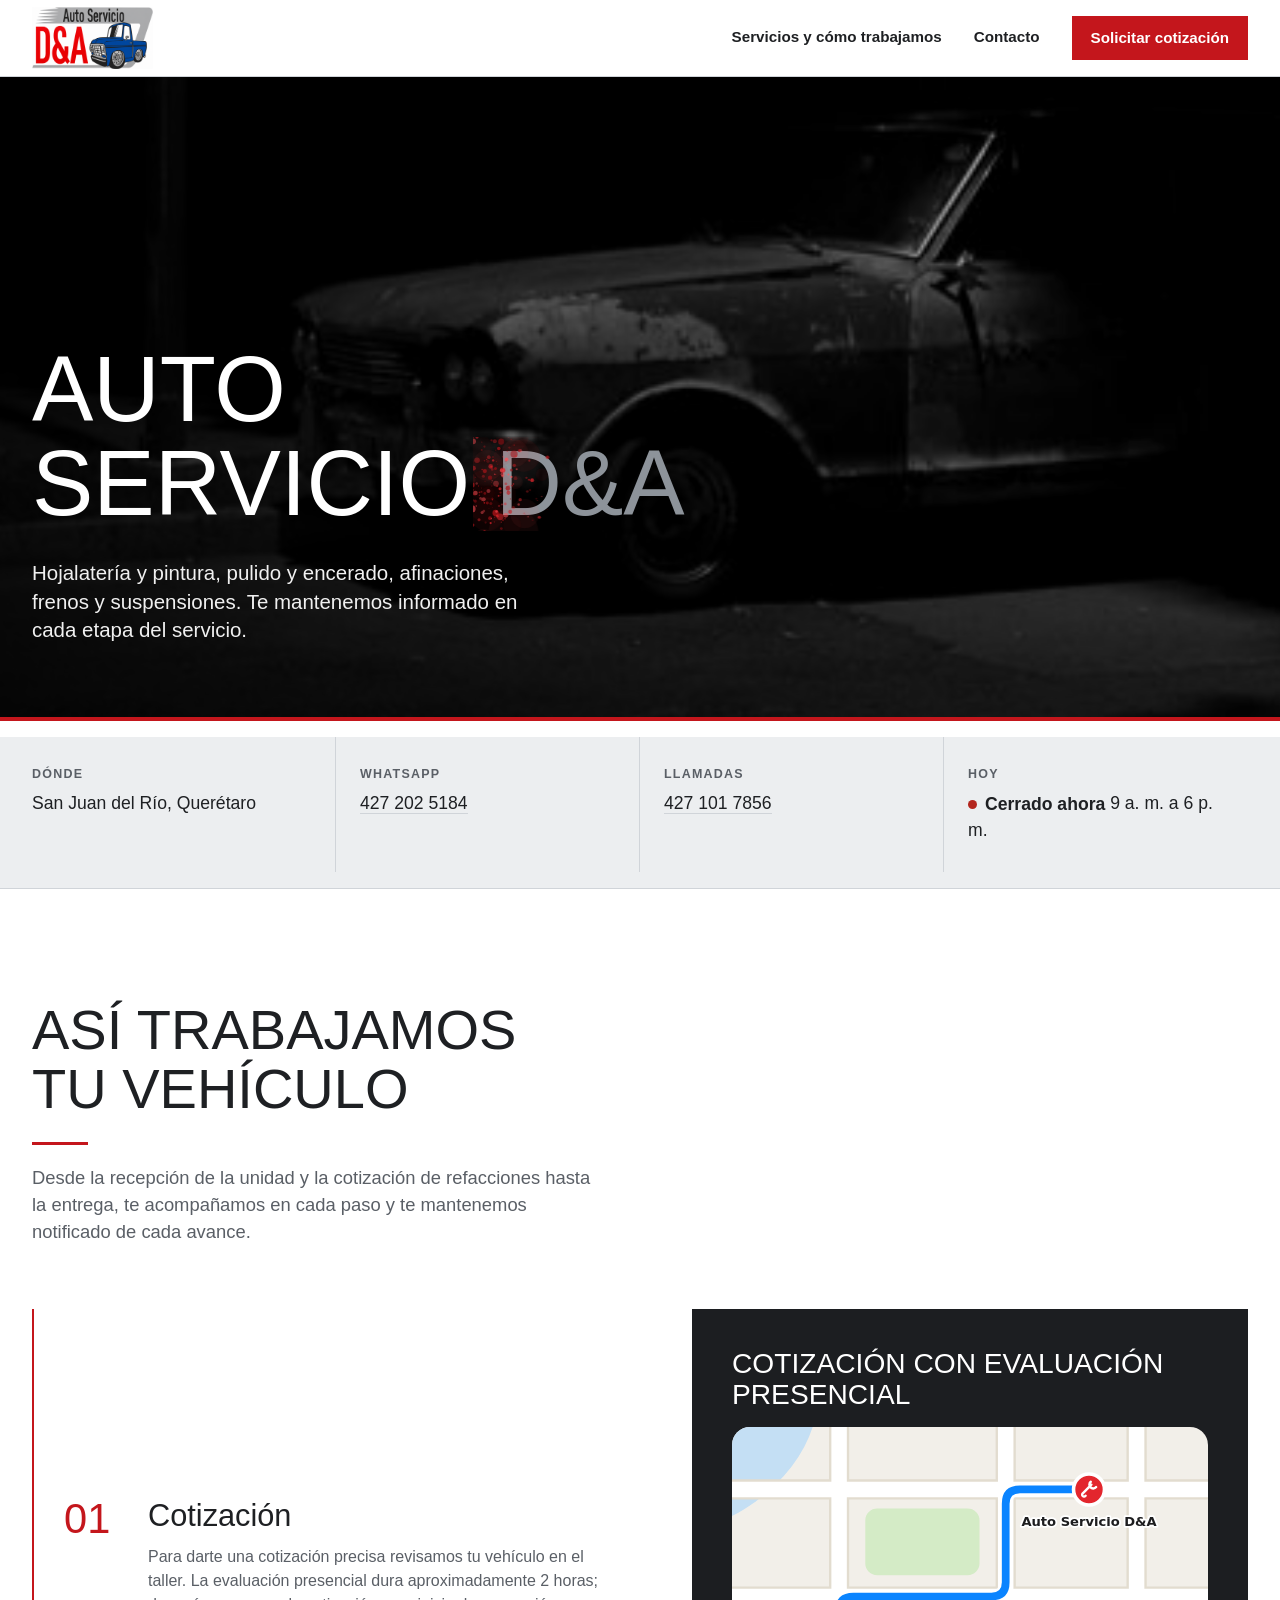
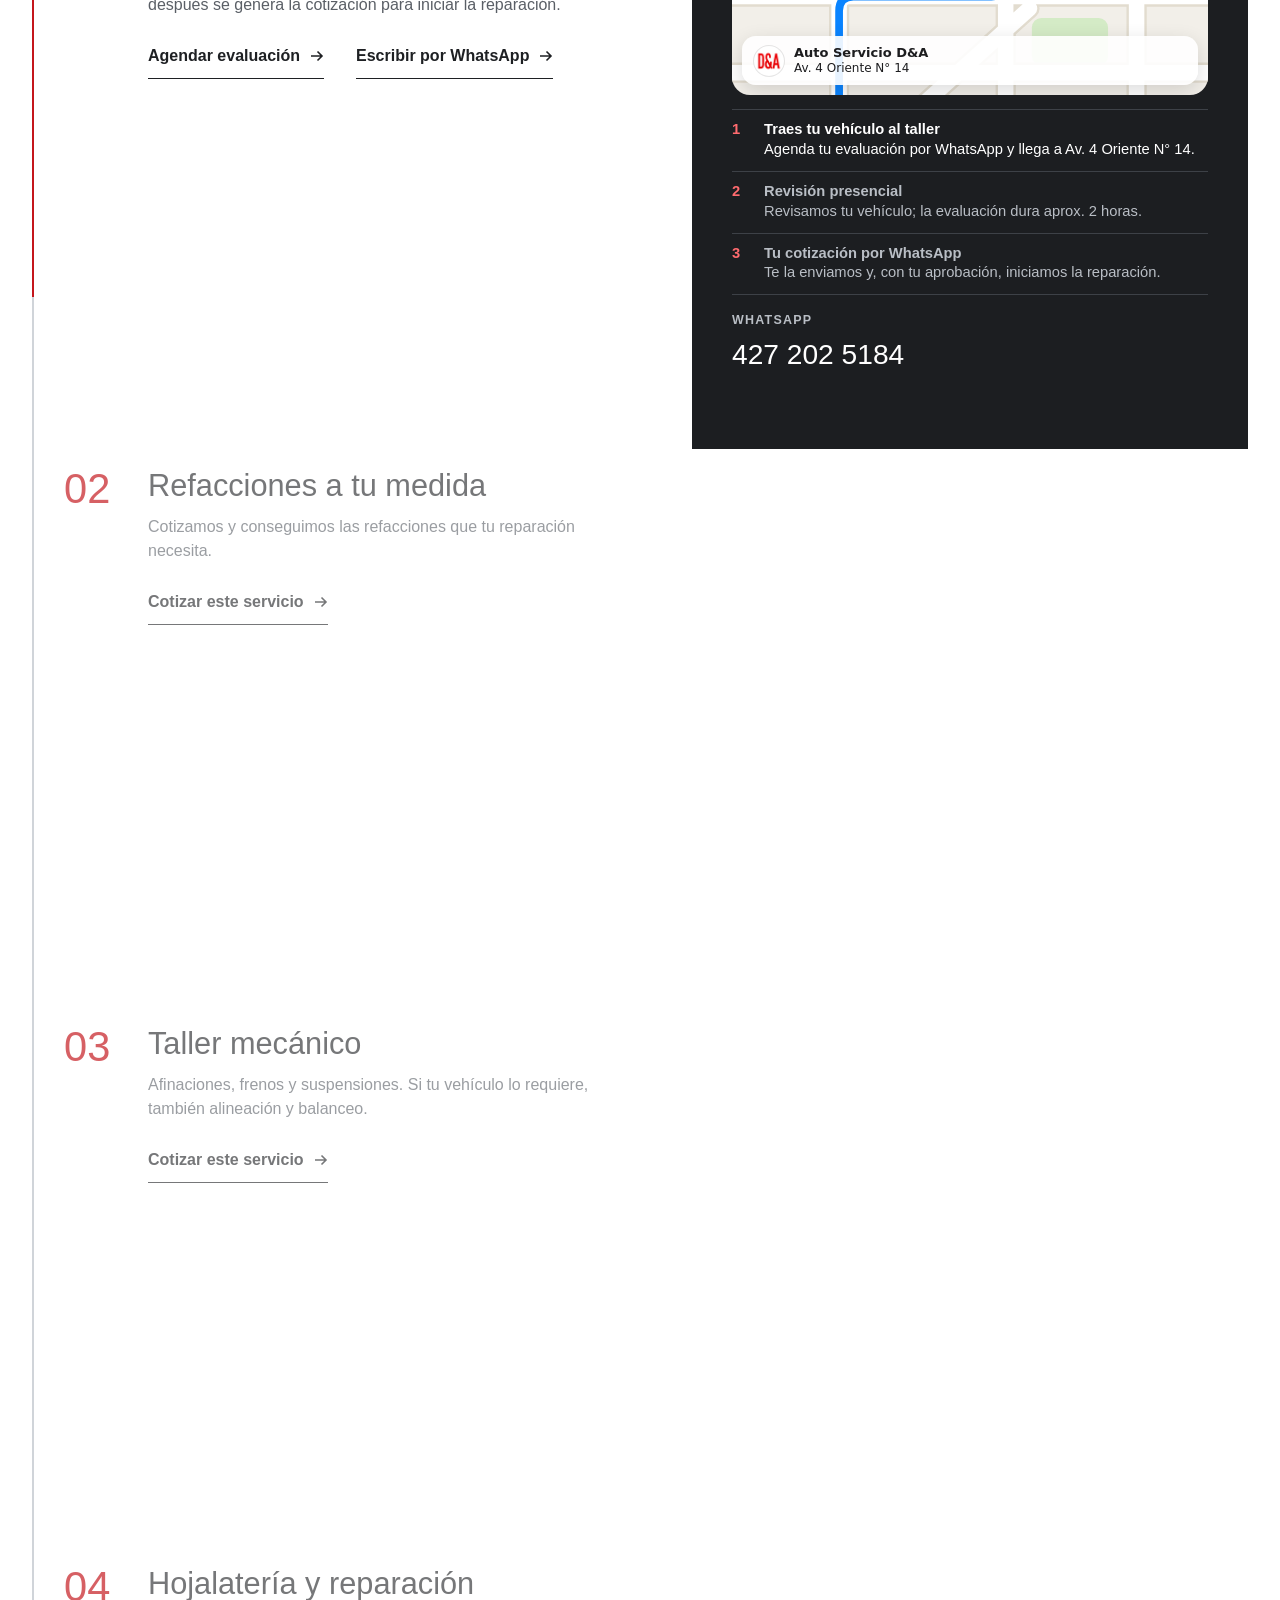
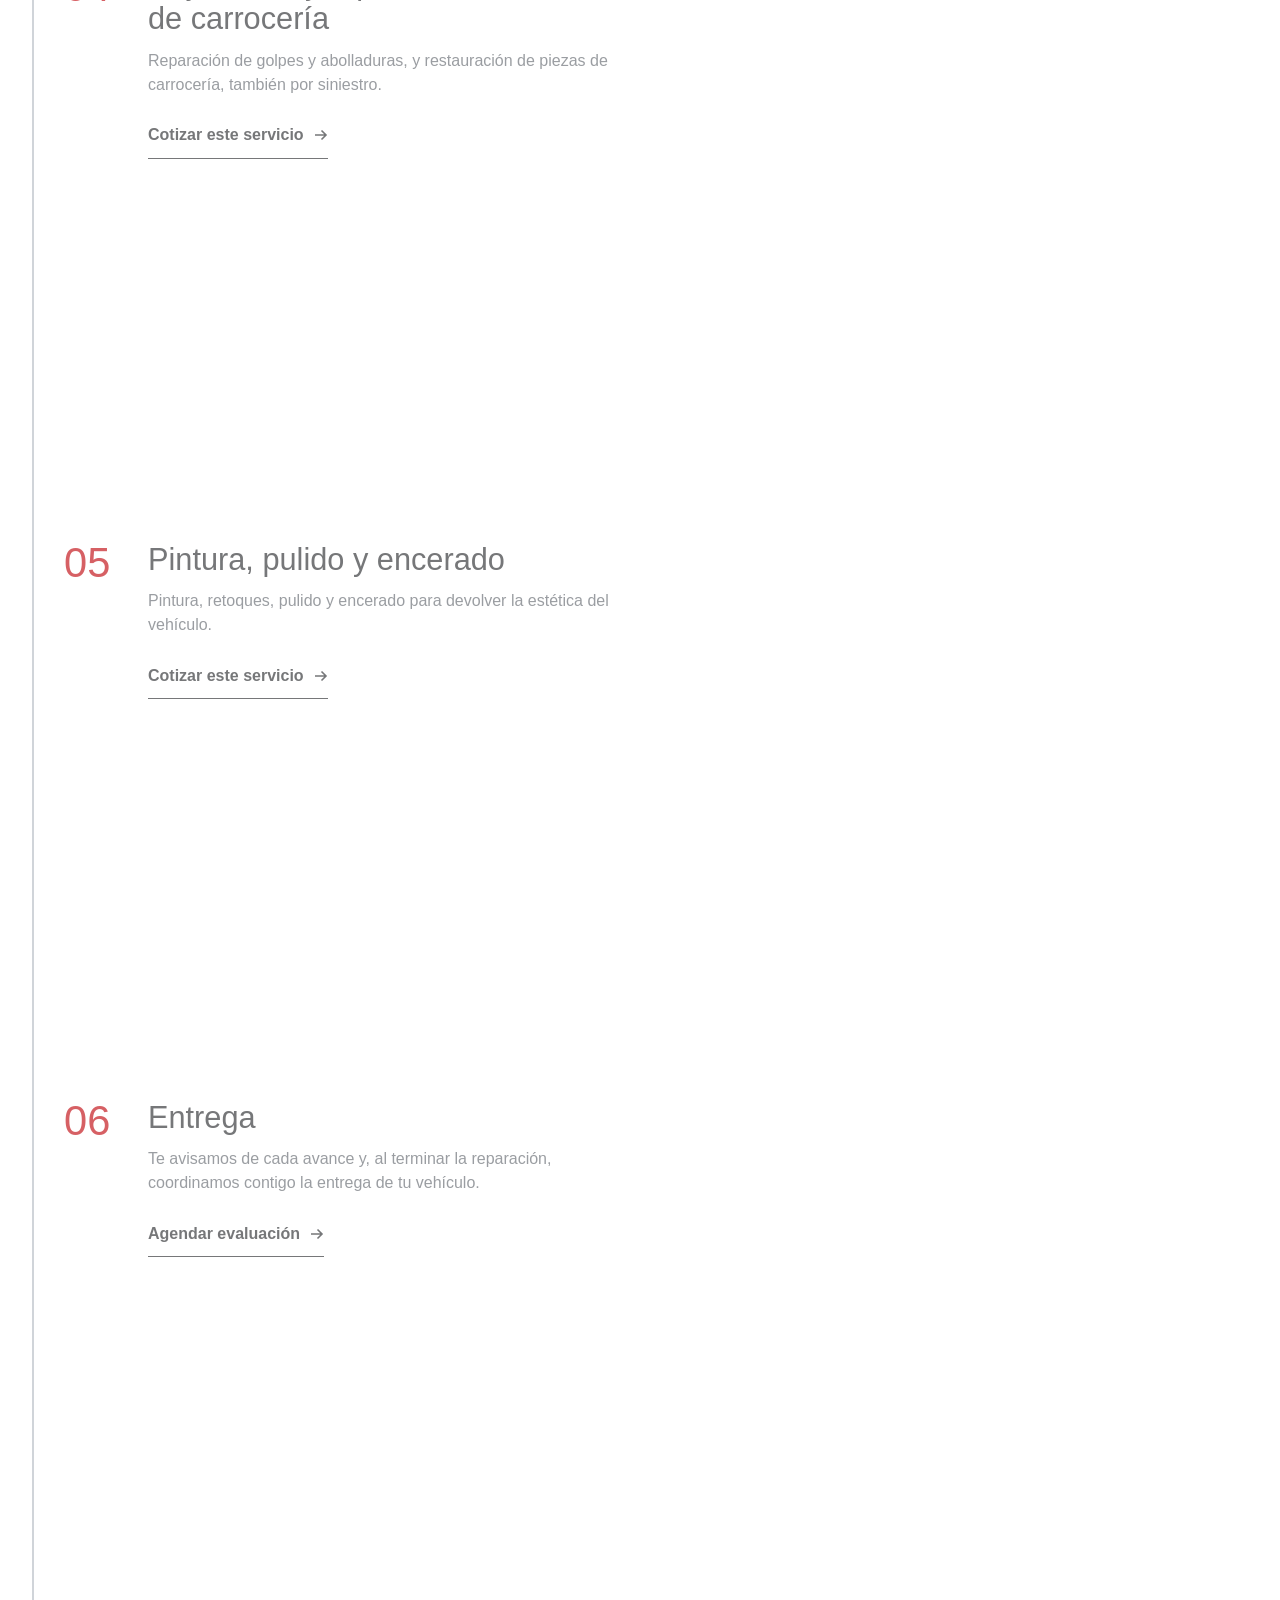
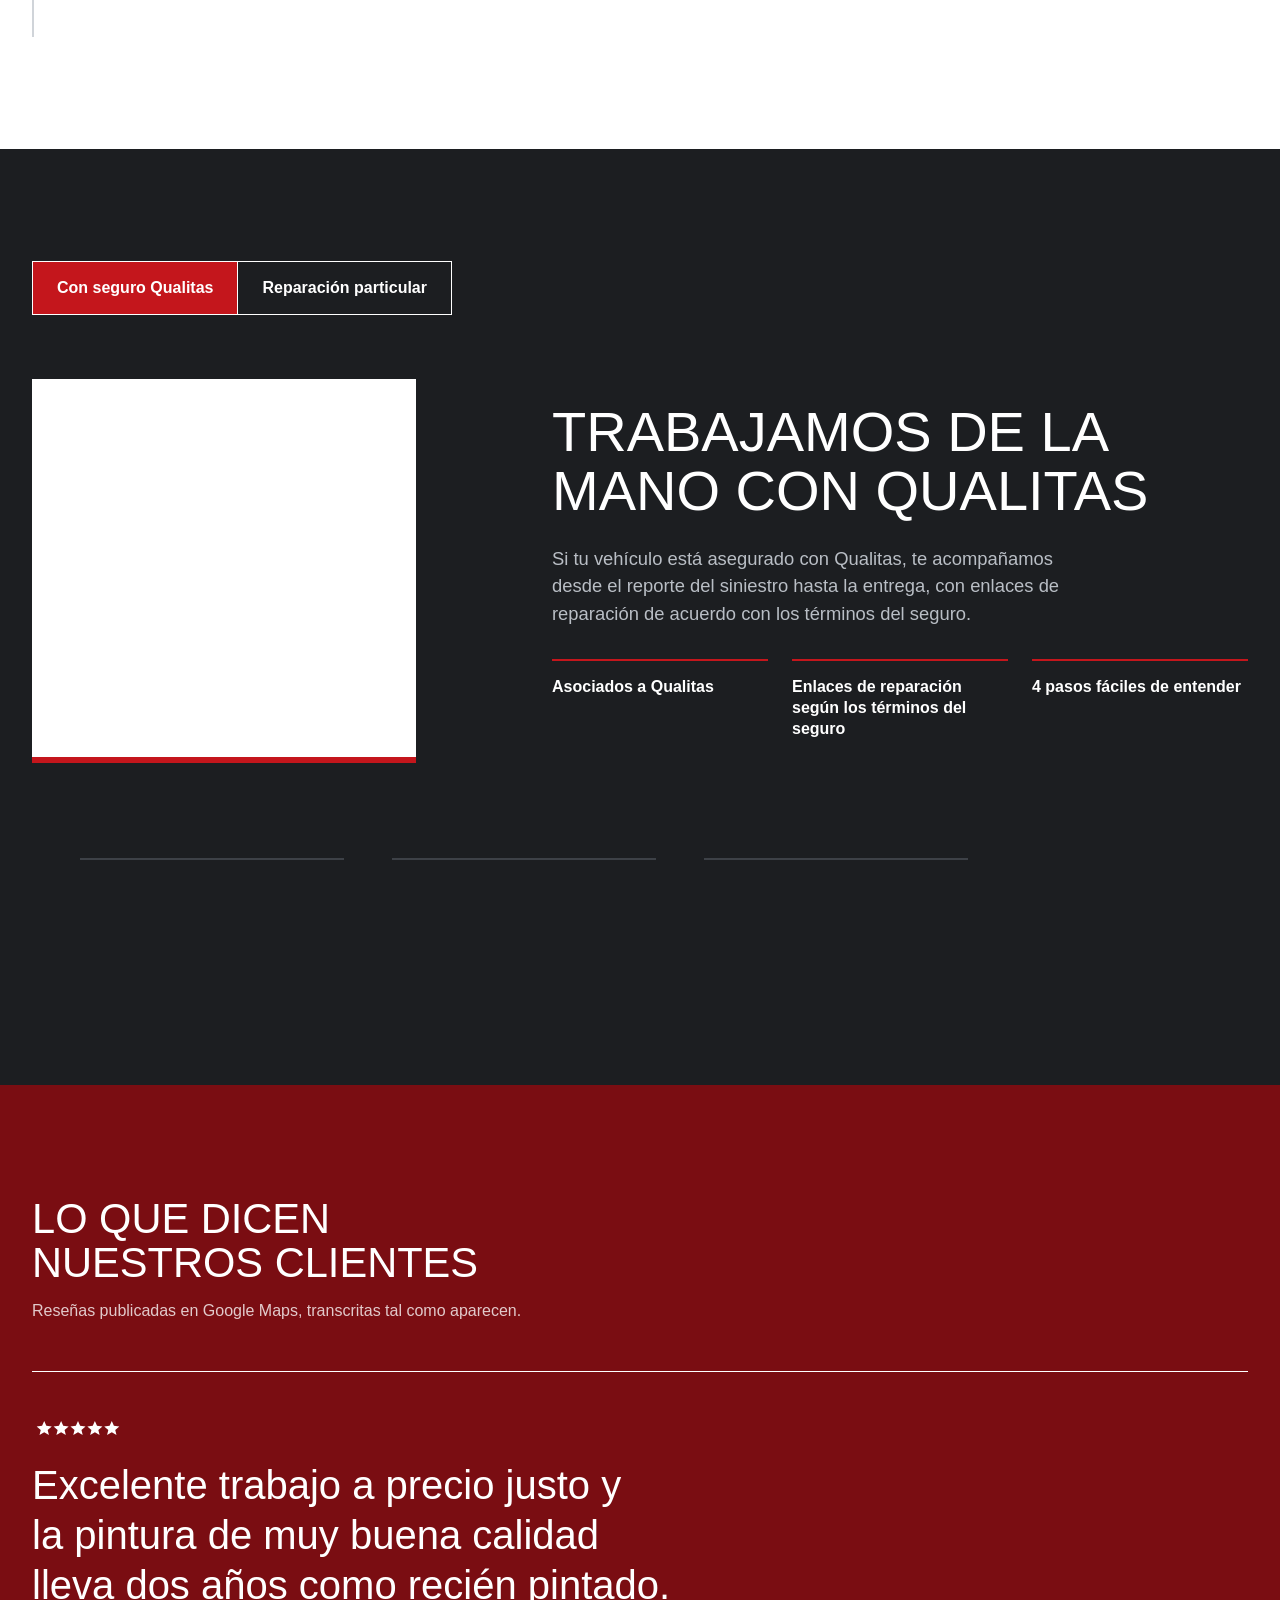
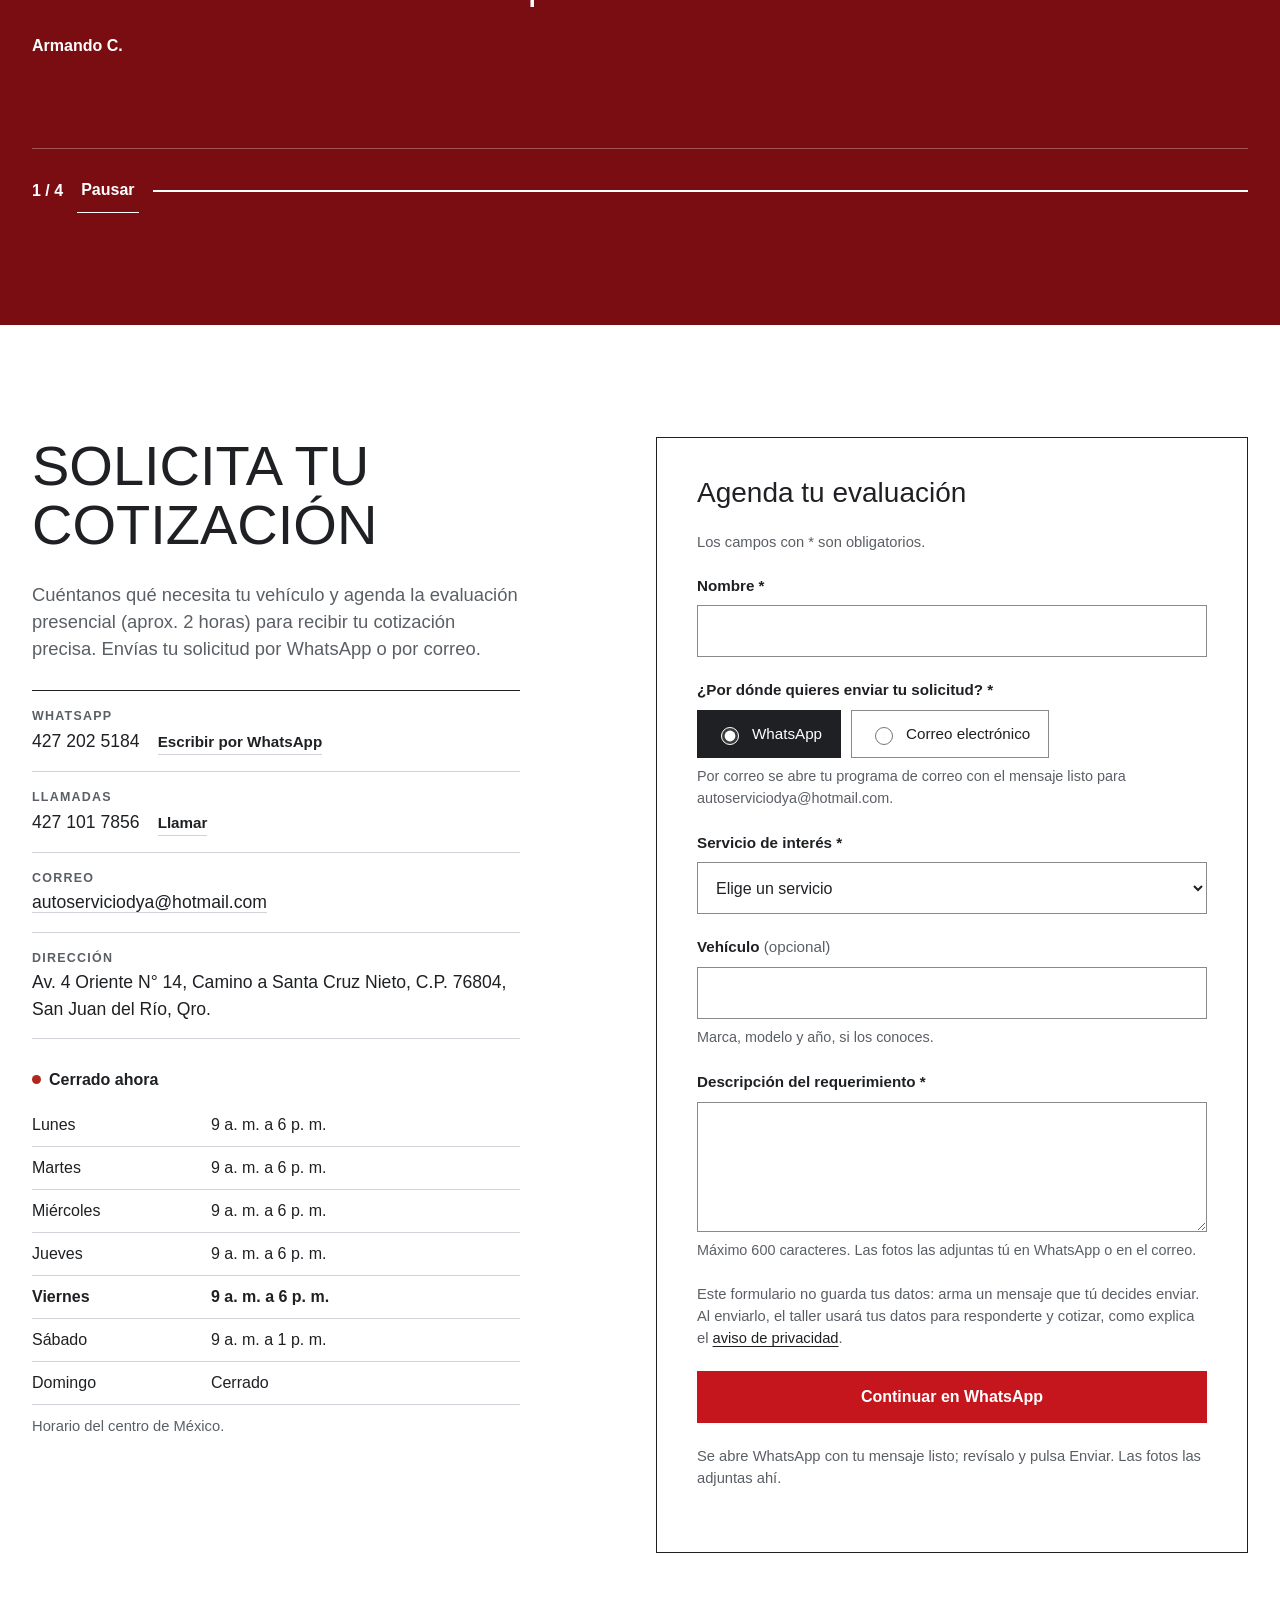
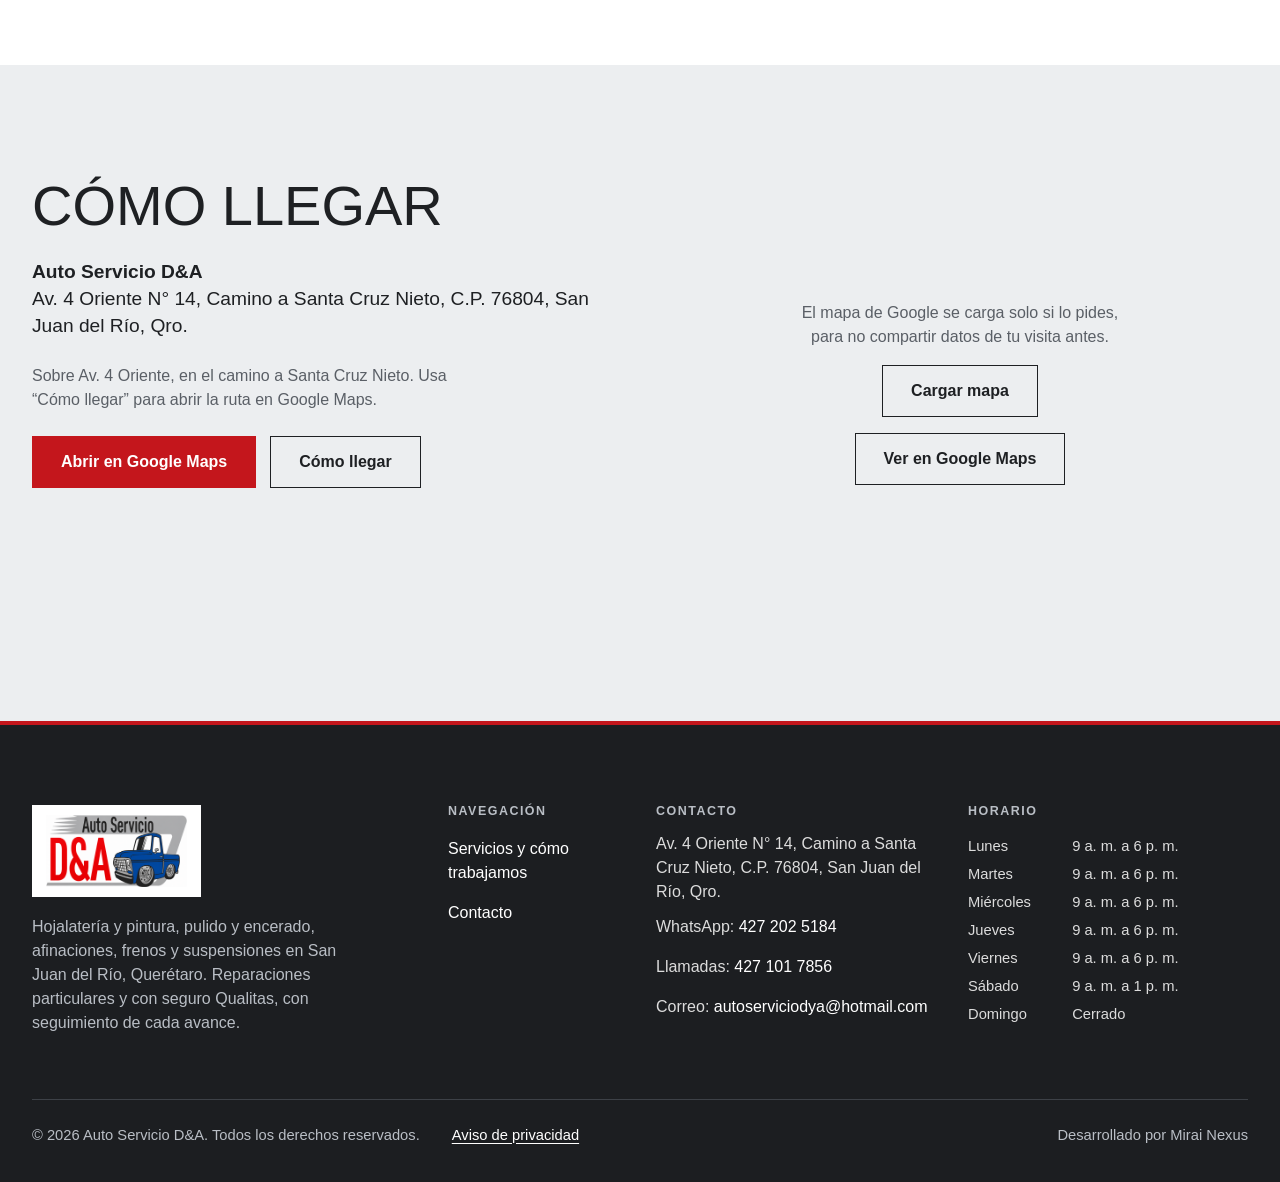
<file: index.html>
<!doctype html>
<html lang="es-MX">
<head>
<meta charset="utf-8">
<meta name="viewport" content="width=device-width, initial-scale=1">
<title>Auto Servicio D&amp;A | Hojalatería y pintura en San Juan del Río</title>

<meta http-equiv="Content-Security-Policy" content="default-src 'self'; img-src 'self' data:; style-src 'self' https://fonts.googleapis.com; font-src https://fonts.gstatic.com; script-src 'self'; frame-src https://www.google.com; connect-src 'none'; form-action 'none'; base-uri 'self'; object-src 'none'">
<meta name="description" content="Auto Servicio D&amp;A en San Juan del Río, Querétaro: hojalatería y pintura, taller mecánico, alineación y balanceo, y refacciones a tu medida. Solicita tu cotización por WhatsApp.">
<meta name="google-site-verification" content="Hpu9xc0FFQfbi-s_Vld6pSFpJ1WOVYbloiMtwFp1YJU"><link rel="canonical" href="https://auto-servicio-da.vercel.app/">
<meta name="referrer" content="strict-origin-when-cross-origin">
<link rel="icon" href="favicon.ico" sizes="any">
<link rel="icon" type="image/png" sizes="32x32" href="img/favicon-dya-32.png">
<link rel="apple-touch-icon" href="apple-touch-icon.png">
<meta property="og:type" content="website"><meta property="og:locale" content="es_MX">
<meta property="og:title" content="Auto Servicio D&amp;A | Hojalatería y pintura en San Juan del Río"><meta property="og:description" content="Auto Servicio D&amp;A en San Juan del Río, Querétaro: hojalatería y pintura, taller mecánico, alineación y balanceo, y refacciones a tu medida. Solicita tu cotización por WhatsApp."><meta property="og:url" content="https://auto-servicio-da.vercel.app/"><meta property="og:image" content="https://auto-servicio-da.vercel.app/img/logo-dya-800.jpg"><meta name="twitter:card" content="summary">
<link rel="preconnect" href="https://fonts.googleapis.com"><link rel="preconnect" href="https://fonts.gstatic.com" crossorigin><link rel="stylesheet" href="https://fonts.googleapis.com/css2?family=Archivo:wght@300;400;700&display=swap">
<link rel="stylesheet" href="css/styles.css?v=98fcba0fdb">
</head>
<body>

<a class="skip-link" href="#contenido">Saltar al contenido</a>
<header class="site-header">
  <div class="wrap">
    <a class="brand" href="index.html#inicio" aria-label="Auto Servicio D&amp;A, inicio"><img src="img/logo-dya.png" width="640" height="327" alt="Auto Servicio D&amp;A"></a>
    <button class="btn btn--sm menu-toggle js-only" id="menu-toggle" type="button" aria-expanded="false" aria-controls="site-nav">Menú</button>
    <nav class="nav" id="site-nav" aria-label="Principal">
      <a href="#servicios">Servicios y cómo trabajamos</a>
<a href="#contacto">Contacto</a>
      <a class="btn btn--primary btn--sm" href="#contacto">Solicitar cotización</a>
    </nav>
  </div>
</header>
<main id="contenido">
<section class="hero" id="inicio" aria-labelledby="h1">
  <div class="hero__depth">
    <div class="hero__tilt" data-hero-tilt>
      <picture class="hero__img">
        <source media="(max-width: 719px)" srcset="img/portada-alta-480.jpg 480w, img/portada-alta-800.jpg 800w, img/portada-alta-1080.jpg 1080w" sizes="100vw">
        <img src="img/portada-ancha-1200.jpg" srcset="img/portada-ancha-800.jpg 800w, img/portada-ancha-1200.jpg 1200w, img/portada-ancha-1600.jpg 1600w, img/portada-ancha-2000.jpg 2000w" sizes="100vw"
             width="3940" height="2500" alt="Auto clásico con la pintura desgastada, estacionado de noche en una calle" fetchpriority="high">
      </picture>
    </div>
  </div>
  <div class="wrap hero__inner">
    <h1 id="h1" class="hero__title"><span class="title-line"><span class="title-ink">Auto</span></span> <span class="title-line"><span class="title-ink">Servicio <span class="title-accent" data-spray>D&amp;A</span></span></span></h1>
    <p class="hero__lead">Hojalatería y pintura, pulido y encerado, afinaciones, frenos y suspensiones. Te mantenemos informado en cada etapa del servicio.</p>
  </div>
</section>

<section class="facts-bar" aria-label="Datos del taller">
  <dl class="wrap">
    <div class="fact"><dt>Dónde</dt><dd>San Juan del Río, Querétaro</dd></div>
    <div class="fact"><dt>WhatsApp</dt><dd><a href="https://wa.me/524272025184" target="_blank" rel="noopener">427 202 5184</a></dd></div>
    <div class="fact"><dt>Llamadas</dt><dd><a href="tel:+524271017856">427 101 7856</a></dd></div>
    <div class="fact"><dt>Hoy</dt><dd><span class="status" data-open-status data-open=""></span> <span data-today-hours></span></dd></div>
  </dl>
</section>

<section class="section" id="servicios" aria-labelledby="h-servicios">
  <div class="wrap">
    <div class="section__head">
      <h2 id="h-servicios">Así trabajamos tu vehículo</h2>
      <p class="lead">Desde la recepción de la unidad y la cotización de refacciones hasta la entrega, te acompañamos en cada paso y te mantenemos notificado de cada avance.</p>
    </div>
<div class="journey" data-journey>
  <div class="journey__rail" aria-hidden="true"><span class="journey__fill" data-journey-fill></span></div>
  <ol class="journey__list">
<li class="stage is-active" data-stage="cotizacion">
  <span class="stage__num" aria-hidden="true">01</span>
  <div class="stage__body">
    <h3>Cotización</h3>
    <p>Para darte una cotización precisa revisamos tu vehículo en el taller. La evaluación presencial dura aproximadamente 2 horas; después se genera la cotización para iniciar la reparación.</p>
    <div class="stage__media"><div class="quote-panel quote-panel--scenes quote-panel--inline">
  <p class="quote-panel__title">Cotización con evaluación presencial</p>
  <div class="scenes" data-scenes>
  <div class="scenes__stage" aria-hidden="true">
    <div class="scene scene--map is-active" data-scene="map" data-ms="3800"><svg class="scene__svg" viewBox="0 0 400 240" preserveAspectRatio="xMidYMid slice">
  <rect width="400" height="240" fill="#f2efe9"/>
  <path d="M-10 0 H70 Q60 40 20 70 Q0 84 -10 86 Z" fill="#c4dff4"/>
  <rect x="112" y="76" width="96" height="56" rx="10" fill="#d4ebc6"/>
  <rect x="252" y="168" width="64" height="40" rx="8" fill="#d4ebc6"/>
  <g fill="none" stroke-linecap="round" stroke-linejoin="round">
    <g stroke="#e2dccf" stroke-width="17"><path d="M-10 60 H410 M-10 150 H410 M-10 214 H410 M90 -10 V250 M230 -10 V250 M340 -10 V250 M150 250 L250 160"/></g>
    <g stroke="#fff" stroke-width="13"><path d="M-10 60 H410 M-10 150 H410 M-10 214 H410 M90 -10 V250 M230 -10 V250 M340 -10 V250 M150 250 L250 160"/></g>
    <path d="M90 250 V162 Q90 150 102 150 H218 Q230 150 230 138 V72 Q230 60 242 60 H300" stroke="#fff" stroke-width="11"/>
    <path data-route d="M90 250 V162 Q90 150 102 150 H218 Q230 150 230 138 V72 Q230 60 242 60 H300" stroke="#0a84ff" stroke-width="6.5"/>
  </g>
  <g class="map-pin" transform="translate(300 60)">
    <circle class="map-pin__pulse" r="14" fill="#e3262d"/>
    <circle r="13" fill="#e3262d" stroke="#fff" stroke-width="3"/>
    <path d="M-5 3 L2 -4 M1.5 -6.5 a3.2 3.2 0 1 0 4.5 4.5 M-5 3 a1.6 1.6 0 1 0 2.2 2.2" fill="none" stroke="#fff" stroke-width="2" stroke-linecap="round"/>
    <text y="31" text-anchor="middle" class="map-pin__label">Auto Servicio D&amp;A</text>
  </g>
  <g class="map-car" data-car transform="translate(300 60) rotate(90)">
    <circle r="13" fill="#fff" class="map-car__halo"/>
    <rect x="-5.5" y="-9" width="11" height="18" rx="4" fill="#0a84ff"/>
    <rect x="-4" y="-5.5" width="8" height="4" rx="1.4" fill="#cfe6ff"/>
    <rect x="-4" y="3" width="8" height="2.6" rx="1.2" fill="#cfe6ff"/>
  </g>
</svg>
      <div class="map-card"><img class="map-card__icon" src="img/logo-dya-mark.png" alt="" width="256" height="256" loading="lazy" decoding="async"><span><strong>Auto Servicio D&amp;A</strong>Av. 4 Oriente N° 14</span><em class="map-card__chip">Llegaste</em></div>
    </div>
    <div class="scene scene--scan" data-scene="scan" data-ms="4200"><svg class="scene__svg" viewBox="0 0 400 240" preserveAspectRatio="xMidYMid meet">
  <defs>
    <g id="scan-car-1"><path d="M60 168 V142 Q62 128 80 124 L128 118 Q150 92 182 84 L250 82 Q276 84 298 112 L332 120 Q348 124 350 140 V168 Z" fill="#fff" stroke="#1d1d1f" stroke-width="2.5" stroke-linejoin="round"/><path d="M140 117 Q157 98 182 92 L211 91 V117 Z M219 91 L248 90 Q265 92 282 115 L219 117 Z" fill="#dfe3e8"/><path d="M215 120 V160 M150 128 H166 M238 128 H254" stroke="#1d1d1f" stroke-width="2" stroke-linecap="round"/><circle cx="112" cy="170" r="22" fill="#1d1d1f"/><circle cx="112" cy="170" r="9" fill="#d2d2d7"/><circle cx="296" cy="170" r="22" fill="#1d1d1f"/><circle cx="296" cy="170" r="9" fill="#d2d2d7"/></g>
    <clipPath id="scan-lens-1"><circle data-lens-clip cx="70" cy="128" r="31"/></clipPath>
  </defs>
  <rect width="400" height="240" fill="#f5f5f7"/>
  <ellipse cx="205" cy="196" rx="160" ry="8" fill="#000" opacity=".07"/>
  <use href="#scan-car-1"/>
  <g class="scan-checks">
    <g data-check="112" transform="translate(112 132)"><circle r="10"/><path d="M-4 0 l3 3 5-6"/></g>
    <g data-check="190" transform="translate(186 70)"><circle r="10"/><path d="M-4 0 l3 3 5-6"/></g>
    <g data-check="250" transform="translate(262 146)"><circle r="10"/><path d="M-4 0 l3 3 5-6"/></g>
    <g data-check="300" transform="translate(326 104)"><circle r="10"/><path d="M-4 0 l3 3 5-6"/></g>
  </g>
  <g data-lens transform="translate(70 128)">
    <g clip-path="url(#scan-lens-1)" transform="translate(-70 -128)">
      <rect width="400" height="240" fill="#fff"/>
      <g data-lens-zoom transform="translate(70 128) scale(1.7) translate(-70 -128)"><use href="#scan-car-1"/></g>
    </g>
    <circle r="31" fill="none" stroke="#1d1d1f" stroke-width="5"/>
    <circle r="31" fill="none" stroke="#fff" stroke-width="1.5" opacity=".7"/>
    <path d="M23 23 L44 44" stroke="#1d1d1f" stroke-width="9" stroke-linecap="round"/>
  </g>
</svg>
      <div class="scan-chip"><span class="scan-chip__ring"></span>Revisión · aprox. 2 h</div>
    </div>
    <div class="scene scene--wa" data-scene="wa" data-ms="3600">
      <div class="lock">
        <p class="lock__time">17:30</p>
        <div class="notif">
          <span class="notif__icon"><img src="img/logo-dya-mark.png" alt="" width="256" height="256" loading="lazy" decoding="async"><span class="notif__badge"><svg viewBox="0 0 24 24"><path d="M12 3.5a8.5 8.5 0 0 0-7.3 12.8L3.5 20.5l4.3-1.1A8.5 8.5 0 1 0 12 3.5Z" fill="none" stroke="#fff" stroke-width="2.4" stroke-linejoin="round"/></svg></span></span>
          <span class="notif__body"><span class="notif__app">WHATSAPP <em>ahora</em></span><strong>Auto Servicio D&amp;A</strong>Tu cotización está lista. Con tu aprobación, iniciamos la reparación.</span>
        </div>
        <div class="notif notif--doc"><span class="notif__doc"></span><span><strong>Cotización</strong>Revisión presencial</span></div>
      </div>
    </div>
  </div>
  <ol class="scenes__steps"><li><button type="button" class="scenes__step" data-scene-to="0" aria-current="true"><span class="scenes__n">1</span><span class="scenes__txt"><strong>Traes tu vehículo al taller</strong>Agenda tu evaluación por WhatsApp y llega a Av. 4 Oriente N° 14.</span><span class="scenes__bar" aria-hidden="true"><i></i></span></button></li><li><button type="button" class="scenes__step" data-scene-to="1" aria-current="false"><span class="scenes__n">2</span><span class="scenes__txt"><strong>Revisión presencial</strong>Revisamos tu vehículo; la evaluación dura aprox. 2 horas.</span><span class="scenes__bar" aria-hidden="true"><i></i></span></button></li><li><button type="button" class="scenes__step" data-scene-to="2" aria-current="false"><span class="scenes__n">3</span><span class="scenes__txt"><strong>Tu cotización por WhatsApp</strong>Te la enviamos y, con tu aprobación, iniciamos la reparación.</span><span class="scenes__bar" aria-hidden="true"><i></i></span></button></li></ol>
</div>
  <p class="quote-panel__num"><span>WhatsApp</span>427 202 5184</p>
</div></div>
    <div class="svc__actions">
      <a class="link-arrow" href="#contacto">Agendar evaluación <svg viewBox="0 0 14 14" aria-hidden="true"><path d="M1 7h11M7.5 2.5 12 7l-4.5 4.5" fill="none" stroke="currentColor" stroke-width="1.6"/></svg></a>
      <a class="link-arrow" href="https://wa.me/524272025184" target="_blank" rel="noopener">Escribir por WhatsApp <svg viewBox="0 0 14 14" aria-hidden="true"><path d="M1 7h11M7.5 2.5 12 7l-4.5 4.5" fill="none" stroke="currentColor" stroke-width="1.6"/></svg></a>
    </div>
  </div>
</li>
<li class="stage" data-stage="refacciones">
  <span class="stage__num" aria-hidden="true">02</span>
  <div class="stage__body">
    <h3>Refacciones a tu medida</h3>
    <p>Cotizamos y conseguimos las refacciones que tu reparación necesita.</p>
    <div class="stage__media stage__media--reel"><p class="reel__title"><span>Trabajo real del taller</span>Pickup Chevrolet clásica · Restauración de cabina, chasis y caja · 12 fotos</p>
    <div class="reel"><a class="reel__item" href="img/pickup-20-1200.jpg" data-gal="refacciones" data-index="0" aria-label="Ver foto 1 de 12: Pickup Chevrolet clásica azul en el área de trabajo del taller"><img src="img/pickup-20-480.jpg" srcset="img/pickup-20-240.jpg 240w, img/pickup-20-480.jpg 480w, img/pickup-20-800.jpg 800w, img/pickup-20-1200.jpg 1200w" sizes="(min-width: 768px) 45vw, 80vw" width="480" height="360" alt="" loading="lazy" decoding="async"></a><a class="reel__item" href="img/pickup-26-1200.jpg" data-gal="refacciones" data-index="1" aria-label="Ver foto 2 de 12: Pickup azul sobre soportes, con el cofre abierto y sin ruedas delanteras"><img src="img/pickup-26-480.jpg" srcset="img/pickup-26-240.jpg 240w, img/pickup-26-480.jpg 480w, img/pickup-26-800.jpg 800w, img/pickup-26-1200.jpg 1200w" sizes="(min-width: 768px) 45vw, 80vw" width="480" height="360" alt="" loading="lazy" decoding="async"></a><a class="reel__item" href="img/pickup-27-1200.jpg" data-gal="refacciones" data-index="2" aria-label="Ver foto 3 de 12: Interior de la cabina sin asientos ni tapicería, con el volante y el tablero"><img src="img/pickup-27-480.jpg" srcset="img/pickup-27-240.jpg 240w, img/pickup-27-480.jpg 480w, img/pickup-27-800.jpg 800w, img/pickup-27-1200.jpg 1200w" sizes="(min-width: 768px) 45vw, 80vw" width="480" height="360" alt="" loading="lazy" decoding="async"></a><a class="reel__item" href="img/pickup-21-800.jpg" data-gal="refacciones" data-index="3" aria-label="Ver foto 4 de 12: Cabina de la pickup vacía, vista desde la puerta"><img src="img/pickup-21-480.jpg" srcset="img/pickup-21-240.jpg 240w, img/pickup-21-480.jpg 480w, img/pickup-21-800.jpg 800w" sizes="(min-width: 768px) 45vw, 80vw" width="480" height="640" alt="" loading="lazy" decoding="async"></a><a class="reel__item" href="img/pickup-22-800.jpg" data-gal="refacciones" data-index="4" aria-label="Ver foto 5 de 12: Piso de la cabina en reparación, con herramientas sobre él"><img src="img/pickup-22-480.jpg" srcset="img/pickup-22-240.jpg 240w, img/pickup-22-480.jpg 480w, img/pickup-22-800.jpg 800w" sizes="(min-width: 768px) 45vw, 80vw" width="480" height="640" alt="" loading="lazy" decoding="async"></a><a class="reel__item" href="img/pickup-23-800.jpg" data-gal="refacciones" data-index="5" aria-label="Ver foto 6 de 12: Cabina azul levantada y chasis con ruedas separado de ella"><img src="img/pickup-23-480.jpg" srcset="img/pickup-23-240.jpg 240w, img/pickup-23-480.jpg 480w, img/pickup-23-800.jpg 800w" sizes="(min-width: 768px) 45vw, 80vw" width="480" height="640" alt="" loading="lazy" decoding="async"></a><a class="reel__item" href="img/pickup-28-1200.jpg" data-gal="refacciones" data-index="6" aria-label="Ver foto 7 de 12: Chasis de la pickup sobre soportes, con muelles y tambores de freno"><img src="img/pickup-28-480.jpg" srcset="img/pickup-28-240.jpg 240w, img/pickup-28-480.jpg 480w, img/pickup-28-800.jpg 800w, img/pickup-28-1200.jpg 1200w" sizes="(min-width: 768px) 45vw, 80vw" width="480" height="360" alt="" loading="lazy" decoding="async"></a><a class="reel__item" href="img/pickup-24-800.jpg" data-gal="refacciones" data-index="7" aria-label="Ver foto 8 de 12: Piso de cabina con recubrimiento negro, protegido con plástico"><img src="img/pickup-24-480.jpg" srcset="img/pickup-24-240.jpg 240w, img/pickup-24-480.jpg 480w, img/pickup-24-800.jpg 800w" sizes="(min-width: 768px) 45vw, 80vw" width="480" height="640" alt="" loading="lazy" decoding="async"></a><a class="reel__item" href="img/pickup-25-800.jpg" data-gal="refacciones" data-index="8" aria-label="Ver foto 9 de 12: Caja de la pickup azul sobre soportes, con el piso de madera expuesto"><img src="img/pickup-25-480.jpg" srcset="img/pickup-25-240.jpg 240w, img/pickup-25-480.jpg 480w, img/pickup-25-800.jpg 800w" sizes="(min-width: 768px) 45vw, 80vw" width="480" height="640" alt="" loading="lazy" decoding="async"></a><a class="reel__item" href="img/pickup-29-800.jpg" data-gal="refacciones" data-index="9" aria-label="Ver foto 10 de 12: Interior terminado con asientos negros y tapetes con logotipo de Chevrolet"><img src="img/pickup-29-480.jpg" srcset="img/pickup-29-240.jpg 240w, img/pickup-29-480.jpg 480w, img/pickup-29-800.jpg 800w" sizes="(min-width: 768px) 45vw, 80vw" width="480" height="640" alt="" loading="lazy" decoding="async"></a><a class="reel__item" href="img/pickup-19-1200.jpg" data-gal="refacciones" data-index="10" aria-label="Ver foto 11 de 12: Pickup azul terminada frente al letrero de Entrega del taller"><img src="img/pickup-19-480.jpg" srcset="img/pickup-19-240.jpg 240w, img/pickup-19-480.jpg 480w, img/pickup-19-800.jpg 800w, img/pickup-19-1200.jpg 1200w" sizes="(min-width: 768px) 45vw, 80vw" width="480" height="270" alt="" loading="lazy" decoding="async"></a><a class="reel__item" href="img/pickup-18-1200.jpg" data-gal="refacciones" data-index="11" aria-label="Ver foto 12 de 12: Vista trasera de la pickup azul terminada, con las puertas abiertas"><img src="img/pickup-18-480.jpg" srcset="img/pickup-18-240.jpg 240w, img/pickup-18-480.jpg 480w, img/pickup-18-800.jpg 800w, img/pickup-18-1200.jpg 1200w" sizes="(min-width: 768px) 45vw, 80vw" width="480" height="270" alt="" loading="lazy" decoding="async"></a></div></div>
    <div class="svc__actions">
      <a class="link-arrow" href="#contacto" data-service="Refacciones a tu medida">Cotizar este servicio <svg viewBox="0 0 14 14" aria-hidden="true"><path d="M1 7h11M7.5 2.5 12 7l-4.5 4.5" fill="none" stroke="currentColor" stroke-width="1.6"/></svg></a>
    </div>
  </div>
</li>
<li class="stage" data-stage="mecanico">
  <span class="stage__num" aria-hidden="true">03</span>
  <div class="stage__body">
    <h3>Taller mecánico</h3>
    <p>Afinaciones, frenos y suspensiones. Si tu vehículo lo requiere, también alineación y balanceo.</p>
    <div class="stage__media stage__media--reel"><p class="reel__title"><span>Trabajo real del taller</span>Chevrolet Cruze · Suspensión, alineación y daño frontal · 5 fotos</p>
    <div class="reel"><a class="reel__item" href="img/cruze-01-1200.jpg" data-gal="mecanico" data-index="0" aria-label="Ver foto 1 de 5: Chevrolet Cruze plateado sobre la plataforma de alineación del taller"><img src="img/cruze-01-480.jpg" srcset="img/cruze-01-240.jpg 240w, img/cruze-01-480.jpg 480w, img/cruze-01-800.jpg 800w, img/cruze-01-1200.jpg 1200w" sizes="(min-width: 768px) 45vw, 80vw" width="480" height="270" alt="" loading="lazy" decoding="async"></a><a class="reel__item" href="img/cruze-04-1200.jpg" data-gal="mecanico" data-index="1" aria-label="Ver foto 2 de 5: Chevrolet Cruze con la defensa y la salpicadera delanteras dañadas"><img src="img/cruze-04-480.jpg" srcset="img/cruze-04-240.jpg 240w, img/cruze-04-480.jpg 480w, img/cruze-04-800.jpg 800w, img/cruze-04-1200.jpg 1200w" sizes="(min-width: 768px) 45vw, 80vw" width="480" height="360" alt="" loading="lazy" decoding="async"></a><a class="reel__item" href="img/cruze-03-800.jpg" data-gal="mecanico" data-index="2" aria-label="Ver foto 3 de 5: Amortiguadores y piezas de suspensión desmontados junto al vehículo"><img src="img/cruze-03-480.jpg" srcset="img/cruze-03-240.jpg 240w, img/cruze-03-480.jpg 480w, img/cruze-03-800.jpg 800w" sizes="(min-width: 768px) 45vw, 80vw" width="480" height="854" alt="" loading="lazy" decoding="async"></a><a class="reel__item" href="img/cruze-02-1200.jpg" data-gal="mecanico" data-index="3" aria-label="Ver foto 4 de 5: Frente del Cruze cubierto con papel y plástico para pintar"><img src="img/cruze-02-480.jpg" srcset="img/cruze-02-240.jpg 240w, img/cruze-02-480.jpg 480w, img/cruze-02-800.jpg 800w, img/cruze-02-1200.jpg 1200w" sizes="(min-width: 768px) 45vw, 80vw" width="480" height="360" alt="" loading="lazy" decoding="async"></a><a class="reel__item" href="img/cruze-05-1200.jpg" data-gal="mecanico" data-index="4" aria-label="Ver foto 5 de 5: Chevrolet Cruze plateado terminado en el área de recepción"><img src="img/cruze-05-480.jpg" srcset="img/cruze-05-240.jpg 240w, img/cruze-05-480.jpg 480w, img/cruze-05-800.jpg 800w, img/cruze-05-1200.jpg 1200w" sizes="(min-width: 768px) 45vw, 80vw" width="480" height="360" alt="" loading="lazy" decoding="async"></a></div></div>
    <div class="svc__actions">
      <a class="link-arrow" href="#contacto" data-service="Taller mecánico">Cotizar este servicio <svg viewBox="0 0 14 14" aria-hidden="true"><path d="M1 7h11M7.5 2.5 12 7l-4.5 4.5" fill="none" stroke="currentColor" stroke-width="1.6"/></svg></a>
    </div>
  </div>
</li>
<li class="stage" data-stage="hojalateria">
  <span class="stage__num" aria-hidden="true">04</span>
  <div class="stage__body">
    <h3>Hojalatería y reparación de carrocería</h3>
    <p>Reparación de golpes y abolladuras, y restauración de piezas de carrocería, también por siniestro.</p>
    <div class="stage__media stage__media--reel"><p class="reel__title"><span>Trabajo real del taller</span>Ford Mustang GT · Reparación por impacto frontal · 17 fotos</p>
    <div class="reel"><a class="reel__item" href="img/mustang-16-1200.jpg" data-gal="hojalateria" data-index="0" aria-label="Ver foto 1 de 17: Ford Mustang GT rojo con franjas blancas, terminado, en el patio del taller"><img src="img/mustang-16-480.jpg" srcset="img/mustang-16-240.jpg 240w, img/mustang-16-480.jpg 480w, img/mustang-16-800.jpg 800w, img/mustang-16-1200.jpg 1200w" sizes="(min-width: 768px) 45vw, 80vw" width="480" height="360" alt="" loading="lazy" decoding="async"></a><a class="reel__item" href="img/mustang-01-1200.jpg" data-gal="hojalateria" data-index="1" aria-label="Ver foto 2 de 17: Mustang rojo con la defensa delantera desprendida"><img src="img/mustang-01-480.jpg" srcset="img/mustang-01-240.jpg 240w, img/mustang-01-480.jpg 480w, img/mustang-01-800.jpg 800w, img/mustang-01-1200.jpg 1200w" sizes="(min-width: 768px) 45vw, 80vw" width="480" height="360" alt="" loading="lazy" decoding="async"></a><a class="reel__item" href="img/mustang-05-1200.jpg" data-gal="hojalateria" data-index="2" aria-label="Ver foto 3 de 17: Mustang con el frente destruido y la rueda delantera desalineada"><img src="img/mustang-05-480.jpg" srcset="img/mustang-05-240.jpg 240w, img/mustang-05-480.jpg 480w, img/mustang-05-800.jpg 800w, img/mustang-05-1200.jpg 1200w" sizes="(min-width: 768px) 45vw, 80vw" width="480" height="360" alt="" loading="lazy" decoding="async"></a><a class="reel__item" href="img/mustang-02-1200.jpg" data-gal="hojalateria" data-index="3" aria-label="Ver foto 4 de 17: Frente del Mustang sin defensa, con el motor y la estructura expuestos"><img src="img/mustang-02-480.jpg" srcset="img/mustang-02-240.jpg 240w, img/mustang-02-480.jpg 480w, img/mustang-02-800.jpg 800w, img/mustang-02-1200.jpg 1200w" sizes="(min-width: 768px) 45vw, 80vw" width="480" height="360" alt="" loading="lazy" decoding="async"></a><a class="reel__item" href="img/mustang-04-1200.jpg" data-gal="hojalateria" data-index="4" aria-label="Ver foto 5 de 17: Estructura frontal del Mustang con el cofre levantado"><img src="img/mustang-04-480.jpg" srcset="img/mustang-04-240.jpg 240w, img/mustang-04-480.jpg 480w, img/mustang-04-800.jpg 800w, img/mustang-04-1200.jpg 1200w" sizes="(min-width: 768px) 45vw, 80vw" width="480" height="360" alt="" loading="lazy" decoding="async"></a><a class="reel__item" href="img/mustang-06-1200.jpg" data-gal="hojalateria" data-index="5" aria-label="Ver foto 6 de 17: Frente desarmado del Mustang sobre gato hidráulico"><img src="img/mustang-06-480.jpg" srcset="img/mustang-06-240.jpg 240w, img/mustang-06-480.jpg 480w, img/mustang-06-800.jpg 800w, img/mustang-06-1200.jpg 1200w" sizes="(min-width: 768px) 45vw, 80vw" width="480" height="360" alt="" loading="lazy" decoding="async"></a><a class="reel__item" href="img/mustang-07-800.jpg" data-gal="hojalateria" data-index="6" aria-label="Ver foto 7 de 17: Suspensión delantera del Mustang desmontada"><img src="img/mustang-07-480.jpg" srcset="img/mustang-07-240.jpg 240w, img/mustang-07-480.jpg 480w, img/mustang-07-800.jpg 800w" sizes="(min-width: 768px) 45vw, 80vw" width="480" height="640" alt="" loading="lazy" decoding="async"></a><a class="reel__item" href="img/mustang-10-1200.jpg" data-gal="hojalateria" data-index="7" aria-label="Ver foto 8 de 17: Mustang cubierto con plástico y el frente desarmado"><img src="img/mustang-10-480.jpg" srcset="img/mustang-10-240.jpg 240w, img/mustang-10-480.jpg 480w, img/mustang-10-800.jpg 800w, img/mustang-10-1200.jpg 1200w" sizes="(min-width: 768px) 45vw, 80vw" width="480" height="270" alt="" loading="lazy" decoding="async"></a><a class="reel__item" href="img/mustang-11-1200.jpg" data-gal="hojalateria" data-index="8" aria-label="Ver foto 9 de 17: Técnico trabajando la estructura frontal del Mustang con soplete"><img src="img/mustang-11-480.jpg" srcset="img/mustang-11-240.jpg 240w, img/mustang-11-480.jpg 480w, img/mustang-11-800.jpg 800w, img/mustang-11-1200.jpg 1200w" sizes="(min-width: 768px) 45vw, 80vw" width="480" height="360" alt="" loading="lazy" decoding="async"></a><a class="reel__item" href="img/mustang-12-1200.jpg" data-gal="hojalateria" data-index="9" aria-label="Ver foto 10 de 17: Mustang montado en el banco de enderezado del taller"><img src="img/mustang-12-480.jpg" srcset="img/mustang-12-240.jpg 240w, img/mustang-12-480.jpg 480w, img/mustang-12-800.jpg 800w, img/mustang-12-1200.jpg 1200w" sizes="(min-width: 768px) 45vw, 80vw" width="480" height="360" alt="" loading="lazy" decoding="async"></a><a class="reel__item" href="img/mustang-13-1200.jpg" data-gal="hojalateria" data-index="10" aria-label="Ver foto 11 de 17: Frente del Mustang con radiador y travesaño, en proceso de reparación"><img src="img/mustang-13-480.jpg" srcset="img/mustang-13-240.jpg 240w, img/mustang-13-480.jpg 480w, img/mustang-13-800.jpg 800w, img/mustang-13-1200.jpg 1200w" sizes="(min-width: 768px) 45vw, 80vw" width="480" height="360" alt="" loading="lazy" decoding="async"></a><a class="reel__item" href="img/mustang-14-1200.jpg" data-gal="hojalateria" data-index="11" aria-label="Ver foto 12 de 17: Larguero del Mustang sujeto con cadena al banco de enderezado"><img src="img/mustang-14-480.jpg" srcset="img/mustang-14-240.jpg 240w, img/mustang-14-480.jpg 480w, img/mustang-14-800.jpg 800w, img/mustang-14-1200.jpg 1200w" sizes="(min-width: 768px) 45vw, 80vw" width="480" height="360" alt="" loading="lazy" decoding="async"></a><a class="reel__item" href="img/mustang-08-1200.jpg" data-gal="hojalateria" data-index="12" aria-label="Ver foto 13 de 17: Defensa delantera roja recién pintada sobre un soporte"><img src="img/mustang-08-480.jpg" srcset="img/mustang-08-240.jpg 240w, img/mustang-08-480.jpg 480w, img/mustang-08-800.jpg 800w, img/mustang-08-1200.jpg 1200w" sizes="(min-width: 768px) 45vw, 80vw" width="480" height="360" alt="" loading="lazy" decoding="async"></a><a class="reel__item" href="img/mustang-09-1200.jpg" data-gal="hojalateria" data-index="13" aria-label="Ver foto 14 de 17: Cofre rojo con franjas blancas recién pintado sobre un soporte"><img src="img/mustang-09-480.jpg" srcset="img/mustang-09-240.jpg 240w, img/mustang-09-480.jpg 480w, img/mustang-09-800.jpg 800w, img/mustang-09-1200.jpg 1200w" sizes="(min-width: 768px) 45vw, 80vw" width="480" height="360" alt="" loading="lazy" decoding="async"></a><a class="reel__item" href="img/mustang-03-1200.jpg" data-gal="hojalateria" data-index="14" aria-label="Ver foto 15 de 17: Vista trasera del Mustang GT en el área de trabajo"><img src="img/mustang-03-480.jpg" srcset="img/mustang-03-240.jpg 240w, img/mustang-03-480.jpg 480w, img/mustang-03-800.jpg 800w, img/mustang-03-1200.jpg 1200w" sizes="(min-width: 768px) 45vw, 80vw" width="480" height="360" alt="" loading="lazy" decoding="async"></a><a class="reel__item" href="img/mustang-15-800.jpg" data-gal="hojalateria" data-index="15" aria-label="Ver foto 16 de 17: Mustang GT terminado, vista trasera dentro del taller"><img src="img/mustang-15-480.jpg" srcset="img/mustang-15-240.jpg 240w, img/mustang-15-480.jpg 480w, img/mustang-15-800.jpg 800w" sizes="(min-width: 768px) 45vw, 80vw" width="480" height="640" alt="" loading="lazy" decoding="async"></a><a class="reel__item" href="img/mustang-17-1200.jpg" data-gal="hojalateria" data-index="16" aria-label="Ver foto 17 de 17: Mustang GT terminado, vista tres cuartos trasera"><img src="img/mustang-17-480.jpg" srcset="img/mustang-17-240.jpg 240w, img/mustang-17-480.jpg 480w, img/mustang-17-800.jpg 800w, img/mustang-17-1200.jpg 1200w" sizes="(min-width: 768px) 45vw, 80vw" width="480" height="360" alt="" loading="lazy" decoding="async"></a></div></div>
    <div class="svc__actions">
      <a class="link-arrow" href="#contacto" data-service="Hojalatería y reparación de carrocería">Cotizar este servicio <svg viewBox="0 0 14 14" aria-hidden="true"><path d="M1 7h11M7.5 2.5 12 7l-4.5 4.5" fill="none" stroke="currentColor" stroke-width="1.6"/></svg></a>
    </div>
  </div>
</li>
<li class="stage" data-stage="pintura">
  <span class="stage__num" aria-hidden="true">05</span>
  <div class="stage__body">
    <h3>Pintura, pulido y encerado</h3>
    <p>Pintura, retoques, pulido y encerado para devolver la estética del vehículo.</p>
    <div class="stage__media stage__media--reel"><p class="reel__title"><span>Trabajo real del taller</span>Mazda CX-5 · Impacto trasero, enderezado y pintura · 12 fotos</p>
    <div class="reel"><a class="reel__item" href="img/cx5-38-1200.jpg" data-gal="pintura" data-index="0" aria-label="Ver foto 1 de 12: Mazda CX-5 blanca cubierta con papel para pintar en la cabina"><img src="img/cx5-38-480.jpg" srcset="img/cx5-38-240.jpg 240w, img/cx5-38-480.jpg 480w, img/cx5-38-800.jpg 800w, img/cx5-38-1200.jpg 1200w" sizes="(min-width: 768px) 45vw, 80vw" width="480" height="360" alt="" loading="lazy" decoding="async"></a><a class="reel__item" href="img/cx5-30-1200.jpg" data-gal="pintura" data-index="1" aria-label="Ver foto 2 de 12: Mazda CX-5 blanca con la parte trasera golpeada"><img src="img/cx5-30-480.jpg" srcset="img/cx5-30-240.jpg 240w, img/cx5-30-480.jpg 480w, img/cx5-30-800.jpg 800w, img/cx5-30-1200.jpg 1200w" sizes="(min-width: 768px) 45vw, 80vw" width="480" height="360" alt="" loading="lazy" decoding="async"></a><a class="reel__item" href="img/cx5-33-1200.jpg" data-gal="pintura" data-index="2" aria-label="Ver foto 3 de 12: Portón y defensa trasera de la CX-5 deformados"><img src="img/cx5-33-480.jpg" srcset="img/cx5-33-240.jpg 240w, img/cx5-33-480.jpg 480w, img/cx5-33-800.jpg 800w, img/cx5-33-1200.jpg 1200w" sizes="(min-width: 768px) 45vw, 80vw" width="480" height="360" alt="" loading="lazy" decoding="async"></a><a class="reel__item" href="img/cx5-32-1200.jpg" data-gal="pintura" data-index="3" aria-label="Ver foto 4 de 12: Costado trasero de la CX-5 golpeado"><img src="img/cx5-32-480.jpg" srcset="img/cx5-32-240.jpg 240w, img/cx5-32-480.jpg 480w, img/cx5-32-800.jpg 800w, img/cx5-32-1200.jpg 1200w" sizes="(min-width: 768px) 45vw, 80vw" width="480" height="360" alt="" loading="lazy" decoding="async"></a><a class="reel__item" href="img/cx5-34-1200.jpg" data-gal="pintura" data-index="4" aria-label="Ver foto 5 de 12: CX-5 con el portón abierto y la parte trasera desarmada"><img src="img/cx5-34-480.jpg" srcset="img/cx5-34-240.jpg 240w, img/cx5-34-480.jpg 480w, img/cx5-34-800.jpg 800w, img/cx5-34-1200.jpg 1200w" sizes="(min-width: 768px) 45vw, 80vw" width="480" height="360" alt="" loading="lazy" decoding="async"></a><a class="reel__item" href="img/cx5-35-1200.jpg" data-gal="pintura" data-index="5" aria-label="Ver foto 6 de 12: CX-5 en el banco de enderezado del taller"><img src="img/cx5-35-480.jpg" srcset="img/cx5-35-240.jpg 240w, img/cx5-35-480.jpg 480w, img/cx5-35-800.jpg 800w, img/cx5-35-1200.jpg 1200w" sizes="(min-width: 768px) 45vw, 80vw" width="480" height="360" alt="" loading="lazy" decoding="async"></a><a class="reel__item" href="img/cx5-37-1200.jpg" data-gal="pintura" data-index="6" aria-label="Ver foto 7 de 12: Pieza blanca recién pintada sobre un soporte metálico"><img src="img/cx5-37-480.jpg" srcset="img/cx5-37-240.jpg 240w, img/cx5-37-480.jpg 480w, img/cx5-37-800.jpg 800w, img/cx5-37-1200.jpg 1200w" sizes="(min-width: 768px) 45vw, 80vw" width="480" height="360" alt="" loading="lazy" decoding="async"></a><a class="reel__item" href="img/cx5-36-800.jpg" data-gal="pintura" data-index="7" aria-label="Ver foto 8 de 12: Defensa trasera blanca recién pintada"><img src="img/cx5-36-480.jpg" srcset="img/cx5-36-240.jpg 240w, img/cx5-36-480.jpg 480w, img/cx5-36-800.jpg 800w" sizes="(min-width: 768px) 45vw, 80vw" width="480" height="640" alt="" loading="lazy" decoding="async"></a><a class="reel__item" href="img/cx5-40-800.jpg" data-gal="pintura" data-index="8" aria-label="Ver foto 9 de 12: Piezas blancas recién pintadas sobre un soporte"><img src="img/cx5-40-480.jpg" srcset="img/cx5-40-240.jpg 240w, img/cx5-40-480.jpg 480w, img/cx5-40-800.jpg 800w" sizes="(min-width: 768px) 45vw, 80vw" width="480" height="640" alt="" loading="lazy" decoding="async"></a><a class="reel__item" href="img/cx5-41-1200.jpg" data-gal="pintura" data-index="9" aria-label="Ver foto 10 de 12: Portón de la CX-5 colgado y enmascarado en la cabina de pintura"><img src="img/cx5-41-480.jpg" srcset="img/cx5-41-240.jpg 240w, img/cx5-41-480.jpg 480w, img/cx5-41-800.jpg 800w, img/cx5-41-1200.jpg 1200w" sizes="(min-width: 768px) 45vw, 80vw" width="480" height="360" alt="" loading="lazy" decoding="async"></a><a class="reel__item" href="img/cx5-39-1200.jpg" data-gal="pintura" data-index="10" aria-label="Ver foto 11 de 12: Costado de la CX-5 cubierto con papel antes de pintar"><img src="img/cx5-39-480.jpg" srcset="img/cx5-39-240.jpg 240w, img/cx5-39-480.jpg 480w, img/cx5-39-800.jpg 800w, img/cx5-39-1200.jpg 1200w" sizes="(min-width: 768px) 45vw, 80vw" width="480" height="360" alt="" loading="lazy" decoding="async"></a><a class="reel__item" href="img/cx5-31-1200.jpg" data-gal="pintura" data-index="11" aria-label="Ver foto 12 de 12: Mazda CX-5 blanca en la entrada del taller"><img src="img/cx5-31-480.jpg" srcset="img/cx5-31-240.jpg 240w, img/cx5-31-480.jpg 480w, img/cx5-31-800.jpg 800w, img/cx5-31-1200.jpg 1200w" sizes="(min-width: 768px) 45vw, 80vw" width="480" height="360" alt="" loading="lazy" decoding="async"></a></div></div>
    <div class="svc__actions">
      <a class="link-arrow" href="#contacto" data-service="Pintura, pulido y encerado">Cotizar este servicio <svg viewBox="0 0 14 14" aria-hidden="true"><path d="M1 7h11M7.5 2.5 12 7l-4.5 4.5" fill="none" stroke="currentColor" stroke-width="1.6"/></svg></a>
    </div>
  </div>
</li>
<li class="stage" data-stage="entrega">
  <span class="stage__num" aria-hidden="true">06</span>
  <div class="stage__body">
    <h3>Entrega</h3>
    <p>Te avisamos de cada avance y, al terminar la reparación, coordinamos contigo la entrega de tu vehículo.</p>
    <div class="stage__media stage__media--chat"><figure class="chat" data-chat aria-label="Entrega coordinada: así te avisamos por WhatsApp">
  <div class="chat__head" aria-hidden="true">
    <span class="chat__back"><svg viewBox="0 0 10 18"><path d="M9 1 1 9l8 8" fill="none" stroke="currentColor" stroke-width="2" stroke-linecap="round" stroke-linejoin="round"/></svg></span>
    <span class="chat__avatar"><img src="img/logo-dya-mark.png" alt="" width="256" height="256" loading="lazy" decoding="async"></span>
    <span class="chat__who"><strong>Auto Servicio D&amp;A</strong><span data-chat-status data-idle="en línea">en línea</span></span>
  </div>
  <ol class="chat__log">
    <li class="chat__day" aria-hidden="true"><span>Hoy</span></li>
    <li class="msg msg--in msg--photo" data-from="taller"><img class="msg__photo" src="img/mustang-12-480.jpg" width="480" height="360" alt="Foto de avance: Mustang en el banco de enderezado" loading="lazy" decoding="async"><p><span class="sr-only">Paso 1: </span>Te avisamos de cada avance de la reparación<span class="msg__meta" aria-hidden="true">10:24</span></p></li><li class="msg msg--in" data-from="taller"><p><span class="sr-only">Paso 2: </span>Te confirmamos cuando tu vehículo está listo<span class="msg__meta" aria-hidden="true">17:02</span></p></li><li class="msg msg--out" data-from="cliente"><p><span class="sr-only">Tú: </span>¡Excelente! ¿Cuándo puedo pasar por él?<span class="msg__meta" aria-hidden="true">17:05</span><svg class="msg__ticks" viewBox="0 0 18 11" aria-hidden="true"><path d="M1 6l3 3 6-7M7 8.5 8 9.5l7-8" fill="none" stroke="currentColor" stroke-width="1.5" stroke-linecap="round" stroke-linejoin="round"/></svg></p></li><li class="msg msg--in" data-from="taller"><p><span class="sr-only">Paso 3: </span>Coordinamos contigo la entrega<span class="msg__meta" aria-hidden="true">17:06</span></p></li>
    <li class="msg msg--in msg--typing" data-chat-typing hidden aria-hidden="true"><p><i></i><i></i><i></i></p></li>
  </ol>
  <div class="chat__compose" aria-hidden="true"><span class="chat__input">Mensaje</span><span class="chat__send"></span></div>
</figure></div>
    <div class="svc__actions">
      <a class="link-arrow" href="#contacto">Agendar evaluación <svg viewBox="0 0 14 14" aria-hidden="true"><path d="M1 7h11M7.5 2.5 12 7l-4.5 4.5" fill="none" stroke="currentColor" stroke-width="1.6"/></svg></a>
    </div>
  </div>
</li>
  </ol>
  <div class="journey__panel">
    <div class="journey__frame"><div class="shot shot--quote is-active" data-for="cotizacion"><div class="quote-panel quote-panel--scenes">
  <p class="quote-panel__title">Cotización con evaluación presencial</p>
  <div class="scenes" data-scenes>
  <div class="scenes__stage" aria-hidden="true">
    <div class="scene scene--map is-active" data-scene="map" data-ms="3800"><svg class="scene__svg" viewBox="0 0 400 240" preserveAspectRatio="xMidYMid slice">
  <rect width="400" height="240" fill="#f2efe9"/>
  <path d="M-10 0 H70 Q60 40 20 70 Q0 84 -10 86 Z" fill="#c4dff4"/>
  <rect x="112" y="76" width="96" height="56" rx="10" fill="#d4ebc6"/>
  <rect x="252" y="168" width="64" height="40" rx="8" fill="#d4ebc6"/>
  <g fill="none" stroke-linecap="round" stroke-linejoin="round">
    <g stroke="#e2dccf" stroke-width="17"><path d="M-10 60 H410 M-10 150 H410 M-10 214 H410 M90 -10 V250 M230 -10 V250 M340 -10 V250 M150 250 L250 160"/></g>
    <g stroke="#fff" stroke-width="13"><path d="M-10 60 H410 M-10 150 H410 M-10 214 H410 M90 -10 V250 M230 -10 V250 M340 -10 V250 M150 250 L250 160"/></g>
    <path d="M90 250 V162 Q90 150 102 150 H218 Q230 150 230 138 V72 Q230 60 242 60 H300" stroke="#fff" stroke-width="11"/>
    <path data-route d="M90 250 V162 Q90 150 102 150 H218 Q230 150 230 138 V72 Q230 60 242 60 H300" stroke="#0a84ff" stroke-width="6.5"/>
  </g>
  <g class="map-pin" transform="translate(300 60)">
    <circle class="map-pin__pulse" r="14" fill="#e3262d"/>
    <circle r="13" fill="#e3262d" stroke="#fff" stroke-width="3"/>
    <path d="M-5 3 L2 -4 M1.5 -6.5 a3.2 3.2 0 1 0 4.5 4.5 M-5 3 a1.6 1.6 0 1 0 2.2 2.2" fill="none" stroke="#fff" stroke-width="2" stroke-linecap="round"/>
    <text y="31" text-anchor="middle" class="map-pin__label">Auto Servicio D&amp;A</text>
  </g>
  <g class="map-car" data-car transform="translate(300 60) rotate(90)">
    <circle r="13" fill="#fff" class="map-car__halo"/>
    <rect x="-5.5" y="-9" width="11" height="18" rx="4" fill="#0a84ff"/>
    <rect x="-4" y="-5.5" width="8" height="4" rx="1.4" fill="#cfe6ff"/>
    <rect x="-4" y="3" width="8" height="2.6" rx="1.2" fill="#cfe6ff"/>
  </g>
</svg>
      <div class="map-card"><img class="map-card__icon" src="img/logo-dya-mark.png" alt="" width="256" height="256" loading="lazy" decoding="async"><span><strong>Auto Servicio D&amp;A</strong>Av. 4 Oriente N° 14</span><em class="map-card__chip">Llegaste</em></div>
    </div>
    <div class="scene scene--scan" data-scene="scan" data-ms="4200"><svg class="scene__svg" viewBox="0 0 400 240" preserveAspectRatio="xMidYMid meet">
  <defs>
    <g id="scan-car-2"><path d="M60 168 V142 Q62 128 80 124 L128 118 Q150 92 182 84 L250 82 Q276 84 298 112 L332 120 Q348 124 350 140 V168 Z" fill="#fff" stroke="#1d1d1f" stroke-width="2.5" stroke-linejoin="round"/><path d="M140 117 Q157 98 182 92 L211 91 V117 Z M219 91 L248 90 Q265 92 282 115 L219 117 Z" fill="#dfe3e8"/><path d="M215 120 V160 M150 128 H166 M238 128 H254" stroke="#1d1d1f" stroke-width="2" stroke-linecap="round"/><circle cx="112" cy="170" r="22" fill="#1d1d1f"/><circle cx="112" cy="170" r="9" fill="#d2d2d7"/><circle cx="296" cy="170" r="22" fill="#1d1d1f"/><circle cx="296" cy="170" r="9" fill="#d2d2d7"/></g>
    <clipPath id="scan-lens-2"><circle data-lens-clip cx="70" cy="128" r="31"/></clipPath>
  </defs>
  <rect width="400" height="240" fill="#f5f5f7"/>
  <ellipse cx="205" cy="196" rx="160" ry="8" fill="#000" opacity=".07"/>
  <use href="#scan-car-2"/>
  <g class="scan-checks">
    <g data-check="112" transform="translate(112 132)"><circle r="10"/><path d="M-4 0 l3 3 5-6"/></g>
    <g data-check="190" transform="translate(186 70)"><circle r="10"/><path d="M-4 0 l3 3 5-6"/></g>
    <g data-check="250" transform="translate(262 146)"><circle r="10"/><path d="M-4 0 l3 3 5-6"/></g>
    <g data-check="300" transform="translate(326 104)"><circle r="10"/><path d="M-4 0 l3 3 5-6"/></g>
  </g>
  <g data-lens transform="translate(70 128)">
    <g clip-path="url(#scan-lens-2)" transform="translate(-70 -128)">
      <rect width="400" height="240" fill="#fff"/>
      <g data-lens-zoom transform="translate(70 128) scale(1.7) translate(-70 -128)"><use href="#scan-car-2"/></g>
    </g>
    <circle r="31" fill="none" stroke="#1d1d1f" stroke-width="5"/>
    <circle r="31" fill="none" stroke="#fff" stroke-width="1.5" opacity=".7"/>
    <path d="M23 23 L44 44" stroke="#1d1d1f" stroke-width="9" stroke-linecap="round"/>
  </g>
</svg>
      <div class="scan-chip"><span class="scan-chip__ring"></span>Revisión · aprox. 2 h</div>
    </div>
    <div class="scene scene--wa" data-scene="wa" data-ms="3600">
      <div class="lock">
        <p class="lock__time">17:30</p>
        <div class="notif">
          <span class="notif__icon"><img src="img/logo-dya-mark.png" alt="" width="256" height="256" loading="lazy" decoding="async"><span class="notif__badge"><svg viewBox="0 0 24 24"><path d="M12 3.5a8.5 8.5 0 0 0-7.3 12.8L3.5 20.5l4.3-1.1A8.5 8.5 0 1 0 12 3.5Z" fill="none" stroke="#fff" stroke-width="2.4" stroke-linejoin="round"/></svg></span></span>
          <span class="notif__body"><span class="notif__app">WHATSAPP <em>ahora</em></span><strong>Auto Servicio D&amp;A</strong>Tu cotización está lista. Con tu aprobación, iniciamos la reparación.</span>
        </div>
        <div class="notif notif--doc"><span class="notif__doc"></span><span><strong>Cotización</strong>Revisión presencial</span></div>
      </div>
    </div>
  </div>
  <ol class="scenes__steps"><li><button type="button" class="scenes__step" data-scene-to="0" aria-current="true"><span class="scenes__n">1</span><span class="scenes__txt"><strong>Traes tu vehículo al taller</strong>Agenda tu evaluación por WhatsApp y llega a Av. 4 Oriente N° 14.</span><span class="scenes__bar" aria-hidden="true"><i></i></span></button></li><li><button type="button" class="scenes__step" data-scene-to="1" aria-current="false"><span class="scenes__n">2</span><span class="scenes__txt"><strong>Revisión presencial</strong>Revisamos tu vehículo; la evaluación dura aprox. 2 horas.</span><span class="scenes__bar" aria-hidden="true"><i></i></span></button></li><li><button type="button" class="scenes__step" data-scene-to="2" aria-current="false"><span class="scenes__n">3</span><span class="scenes__txt"><strong>Tu cotización por WhatsApp</strong>Te la enviamos y, con tu aprobación, iniciamos la reparación.</span><span class="scenes__bar" aria-hidden="true"><i></i></span></button></li></ol>
</div>
  <p class="quote-panel__num"><span>WhatsApp</span>427 202 5184</p>
</div></div><div class="shot shot--folio" data-for="refacciones"><div class="folio" data-folio="refacciones">
  <a class="folio__main" href="img/pickup-20-1200.jpg" data-gal="refacciones" data-index="0" aria-label="Ampliar foto 1 de 12: Pickup Chevrolet clásica azul en el área de trabajo del taller">
    <img data-folio-img src="img/pickup-20-800.jpg" srcset="img/pickup-20-240.jpg 240w, img/pickup-20-480.jpg 480w, img/pickup-20-800.jpg 800w, img/pickup-20-1200.jpg 1200w" sizes="(min-width: 1280px) 560px, 45vw" width="800" height="600" alt="Pickup Chevrolet clásica azul en el área de trabajo del taller" loading="lazy" decoding="async">
    <span class="folio__zoom" aria-hidden="true">Ampliar</span>
  </a>
  <div class="folio__bar">
    <p class="folio__title"><span class="folio__eyebrow">Trabajo real del taller</span>Pickup Chevrolet clásica<span class="folio__job">Restauración de cabina, chasis y caja</span></p>
    <div class="folio__nav">
      <button type="button" class="folio__btn" data-folio-prev aria-label="Foto anterior"><svg viewBox="0 0 14 14" aria-hidden="true"><path d="M9 2 4 7l5 5" fill="none" stroke="currentColor" stroke-width="1.6"/></svg></button>
      <p class="folio__count"><span data-folio-i>01</span> / 12</p>
      <button type="button" class="folio__btn" data-folio-next aria-label="Foto siguiente"><svg viewBox="0 0 14 14" aria-hidden="true"><path d="m5 2 5 5-5 5" fill="none" stroke="currentColor" stroke-width="1.6"/></svg></button>
    </div>
  </div>
  <p class="folio__pie" data-folio-pie aria-live="polite">La pickup en el área de trabajo</p>
  <div class="folio__strip"><button type="button" class="folio__thumb" data-folio-to="0" aria-label="Ver foto 1 de 12" aria-current="true"><img src="img/pickup-20-240.jpg" width="240" height="180" alt="" loading="lazy" decoding="async"></button><button type="button" class="folio__thumb" data-folio-to="1" aria-label="Ver foto 2 de 12" aria-current="false"><img src="img/pickup-26-240.jpg" width="240" height="180" alt="" loading="lazy" decoding="async"></button><button type="button" class="folio__thumb" data-folio-to="2" aria-label="Ver foto 3 de 12" aria-current="false"><img src="img/pickup-27-240.jpg" width="240" height="180" alt="" loading="lazy" decoding="async"></button><button type="button" class="folio__thumb" data-folio-to="3" aria-label="Ver foto 4 de 12" aria-current="false"><img src="img/pickup-21-240.jpg" width="240" height="320" alt="" loading="lazy" decoding="async"></button><button type="button" class="folio__thumb" data-folio-to="4" aria-label="Ver foto 5 de 12" aria-current="false"><img src="img/pickup-22-240.jpg" width="240" height="320" alt="" loading="lazy" decoding="async"></button><button type="button" class="folio__thumb" data-folio-to="5" aria-label="Ver foto 6 de 12" aria-current="false"><img src="img/pickup-23-240.jpg" width="240" height="320" alt="" loading="lazy" decoding="async"></button><button type="button" class="folio__thumb" data-folio-to="6" aria-label="Ver foto 7 de 12" aria-current="false"><img src="img/pickup-28-240.jpg" width="240" height="180" alt="" loading="lazy" decoding="async"></button><button type="button" class="folio__thumb" data-folio-to="7" aria-label="Ver foto 8 de 12" aria-current="false"><img src="img/pickup-24-240.jpg" width="240" height="320" alt="" loading="lazy" decoding="async"></button><button type="button" class="folio__thumb" data-folio-to="8" aria-label="Ver foto 9 de 12" aria-current="false"><img src="img/pickup-25-240.jpg" width="240" height="320" alt="" loading="lazy" decoding="async"></button><button type="button" class="folio__thumb" data-folio-to="9" aria-label="Ver foto 10 de 12" aria-current="false"><img src="img/pickup-29-240.jpg" width="240" height="320" alt="" loading="lazy" decoding="async"></button><button type="button" class="folio__thumb" data-folio-to="10" aria-label="Ver foto 11 de 12" aria-current="false"><img src="img/pickup-19-240.jpg" width="240" height="135" alt="" loading="lazy" decoding="async"></button><button type="button" class="folio__thumb" data-folio-to="11" aria-label="Ver foto 12 de 12" aria-current="false"><img src="img/pickup-18-240.jpg" width="240" height="135" alt="" loading="lazy" decoding="async"></button></div>
</div></div><div class="shot shot--folio" data-for="mecanico"><div class="folio" data-folio="mecanico">
  <a class="folio__main" href="img/cruze-01-1200.jpg" data-gal="mecanico" data-index="0" aria-label="Ampliar foto 1 de 5: Chevrolet Cruze plateado sobre la plataforma de alineación del taller">
    <img data-folio-img src="img/cruze-01-800.jpg" srcset="img/cruze-01-240.jpg 240w, img/cruze-01-480.jpg 480w, img/cruze-01-800.jpg 800w, img/cruze-01-1200.jpg 1200w" sizes="(min-width: 1280px) 560px, 45vw" width="800" height="450" alt="Chevrolet Cruze plateado sobre la plataforma de alineación del taller" loading="lazy" decoding="async">
    <span class="folio__zoom" aria-hidden="true">Ampliar</span>
  </a>
  <div class="folio__bar">
    <p class="folio__title"><span class="folio__eyebrow">Trabajo real del taller</span>Chevrolet Cruze<span class="folio__job">Suspensión, alineación y daño frontal</span></p>
    <div class="folio__nav">
      <button type="button" class="folio__btn" data-folio-prev aria-label="Foto anterior"><svg viewBox="0 0 14 14" aria-hidden="true"><path d="M9 2 4 7l5 5" fill="none" stroke="currentColor" stroke-width="1.6"/></svg></button>
      <p class="folio__count"><span data-folio-i>01</span> / 05</p>
      <button type="button" class="folio__btn" data-folio-next aria-label="Foto siguiente"><svg viewBox="0 0 14 14" aria-hidden="true"><path d="m5 2 5 5-5 5" fill="none" stroke="currentColor" stroke-width="1.6"/></svg></button>
    </div>
  </div>
  <p class="folio__pie" data-folio-pie aria-live="polite">Alineación en plataforma</p>
  <div class="folio__strip"><button type="button" class="folio__thumb" data-folio-to="0" aria-label="Ver foto 1 de 5" aria-current="true"><img src="img/cruze-01-240.jpg" width="240" height="135" alt="" loading="lazy" decoding="async"></button><button type="button" class="folio__thumb" data-folio-to="1" aria-label="Ver foto 2 de 5" aria-current="false"><img src="img/cruze-04-240.jpg" width="240" height="180" alt="" loading="lazy" decoding="async"></button><button type="button" class="folio__thumb" data-folio-to="2" aria-label="Ver foto 3 de 5" aria-current="false"><img src="img/cruze-03-240.jpg" width="240" height="427" alt="" loading="lazy" decoding="async"></button><button type="button" class="folio__thumb" data-folio-to="3" aria-label="Ver foto 4 de 5" aria-current="false"><img src="img/cruze-02-240.jpg" width="240" height="180" alt="" loading="lazy" decoding="async"></button><button type="button" class="folio__thumb" data-folio-to="4" aria-label="Ver foto 5 de 5" aria-current="false"><img src="img/cruze-05-240.jpg" width="240" height="180" alt="" loading="lazy" decoding="async"></button></div>
</div></div><div class="shot shot--folio" data-for="hojalateria"><div class="folio" data-folio="hojalateria">
  <a class="folio__main" href="img/mustang-16-1200.jpg" data-gal="hojalateria" data-index="0" aria-label="Ampliar foto 1 de 17: Ford Mustang GT rojo con franjas blancas, terminado, en el patio del taller">
    <img data-folio-img src="img/mustang-16-800.jpg" srcset="img/mustang-16-240.jpg 240w, img/mustang-16-480.jpg 480w, img/mustang-16-800.jpg 800w, img/mustang-16-1200.jpg 1200w" sizes="(min-width: 1280px) 560px, 45vw" width="800" height="600" alt="Ford Mustang GT rojo con franjas blancas, terminado, en el patio del taller" loading="lazy" decoding="async">
    <span class="folio__zoom" aria-hidden="true">Ampliar</span>
  </a>
  <div class="folio__bar">
    <p class="folio__title"><span class="folio__eyebrow">Trabajo real del taller</span>Ford Mustang GT<span class="folio__job">Reparación por impacto frontal</span></p>
    <div class="folio__nav">
      <button type="button" class="folio__btn" data-folio-prev aria-label="Foto anterior"><svg viewBox="0 0 14 14" aria-hidden="true"><path d="M9 2 4 7l5 5" fill="none" stroke="currentColor" stroke-width="1.6"/></svg></button>
      <p class="folio__count"><span data-folio-i>01</span> / 17</p>
      <button type="button" class="folio__btn" data-folio-next aria-label="Foto siguiente"><svg viewBox="0 0 14 14" aria-hidden="true"><path d="m5 2 5 5-5 5" fill="none" stroke="currentColor" stroke-width="1.6"/></svg></button>
    </div>
  </div>
  <p class="folio__pie" data-folio-pie aria-live="polite">Terminado: frente reparado y pintado</p>
  <div class="folio__strip"><button type="button" class="folio__thumb" data-folio-to="0" aria-label="Ver foto 1 de 17" aria-current="true"><img src="img/mustang-16-240.jpg" width="240" height="180" alt="" loading="lazy" decoding="async"></button><button type="button" class="folio__thumb" data-folio-to="1" aria-label="Ver foto 2 de 17" aria-current="false"><img src="img/mustang-01-240.jpg" width="240" height="180" alt="" loading="lazy" decoding="async"></button><button type="button" class="folio__thumb" data-folio-to="2" aria-label="Ver foto 3 de 17" aria-current="false"><img src="img/mustang-05-240.jpg" width="240" height="180" alt="" loading="lazy" decoding="async"></button><button type="button" class="folio__thumb" data-folio-to="3" aria-label="Ver foto 4 de 17" aria-current="false"><img src="img/mustang-02-240.jpg" width="240" height="180" alt="" loading="lazy" decoding="async"></button><button type="button" class="folio__thumb" data-folio-to="4" aria-label="Ver foto 5 de 17" aria-current="false"><img src="img/mustang-04-240.jpg" width="240" height="180" alt="" loading="lazy" decoding="async"></button><button type="button" class="folio__thumb" data-folio-to="5" aria-label="Ver foto 6 de 17" aria-current="false"><img src="img/mustang-06-240.jpg" width="240" height="180" alt="" loading="lazy" decoding="async"></button><button type="button" class="folio__thumb" data-folio-to="6" aria-label="Ver foto 7 de 17" aria-current="false"><img src="img/mustang-07-240.jpg" width="240" height="320" alt="" loading="lazy" decoding="async"></button><button type="button" class="folio__thumb" data-folio-to="7" aria-label="Ver foto 8 de 17" aria-current="false"><img src="img/mustang-10-240.jpg" width="240" height="135" alt="" loading="lazy" decoding="async"></button><button type="button" class="folio__thumb" data-folio-to="8" aria-label="Ver foto 9 de 17" aria-current="false"><img src="img/mustang-11-240.jpg" width="240" height="180" alt="" loading="lazy" decoding="async"></button><button type="button" class="folio__thumb" data-folio-to="9" aria-label="Ver foto 10 de 17" aria-current="false"><img src="img/mustang-12-240.jpg" width="240" height="180" alt="" loading="lazy" decoding="async"></button><button type="button" class="folio__thumb" data-folio-to="10" aria-label="Ver foto 11 de 17" aria-current="false"><img src="img/mustang-13-240.jpg" width="240" height="180" alt="" loading="lazy" decoding="async"></button><button type="button" class="folio__thumb" data-folio-to="11" aria-label="Ver foto 12 de 17" aria-current="false"><img src="img/mustang-14-240.jpg" width="240" height="180" alt="" loading="lazy" decoding="async"></button><button type="button" class="folio__thumb" data-folio-to="12" aria-label="Ver foto 13 de 17" aria-current="false"><img src="img/mustang-08-240.jpg" width="240" height="180" alt="" loading="lazy" decoding="async"></button><button type="button" class="folio__thumb" data-folio-to="13" aria-label="Ver foto 14 de 17" aria-current="false"><img src="img/mustang-09-240.jpg" width="240" height="180" alt="" loading="lazy" decoding="async"></button><button type="button" class="folio__thumb" data-folio-to="14" aria-label="Ver foto 15 de 17" aria-current="false"><img src="img/mustang-03-240.jpg" width="240" height="180" alt="" loading="lazy" decoding="async"></button><button type="button" class="folio__thumb" data-folio-to="15" aria-label="Ver foto 16 de 17" aria-current="false"><img src="img/mustang-15-240.jpg" width="240" height="320" alt="" loading="lazy" decoding="async"></button><button type="button" class="folio__thumb" data-folio-to="16" aria-label="Ver foto 17 de 17" aria-current="false"><img src="img/mustang-17-240.jpg" width="240" height="180" alt="" loading="lazy" decoding="async"></button></div>
</div></div><div class="shot shot--folio" data-for="pintura"><div class="folio" data-folio="pintura">
  <a class="folio__main" href="img/cx5-38-1200.jpg" data-gal="pintura" data-index="0" aria-label="Ampliar foto 1 de 12: Mazda CX-5 blanca cubierta con papel para pintar en la cabina">
    <img data-folio-img src="img/cx5-38-800.jpg" srcset="img/cx5-38-240.jpg 240w, img/cx5-38-480.jpg 480w, img/cx5-38-800.jpg 800w, img/cx5-38-1200.jpg 1200w" sizes="(min-width: 1280px) 560px, 45vw" width="800" height="600" alt="Mazda CX-5 blanca cubierta con papel para pintar en la cabina" loading="lazy" decoding="async">
    <span class="folio__zoom" aria-hidden="true">Ampliar</span>
  </a>
  <div class="folio__bar">
    <p class="folio__title"><span class="folio__eyebrow">Trabajo real del taller</span>Mazda CX-5<span class="folio__job">Impacto trasero, enderezado y pintura</span></p>
    <div class="folio__nav">
      <button type="button" class="folio__btn" data-folio-prev aria-label="Foto anterior"><svg viewBox="0 0 14 14" aria-hidden="true"><path d="M9 2 4 7l5 5" fill="none" stroke="currentColor" stroke-width="1.6"/></svg></button>
      <p class="folio__count"><span data-folio-i>01</span> / 12</p>
      <button type="button" class="folio__btn" data-folio-next aria-label="Foto siguiente"><svg viewBox="0 0 14 14" aria-hidden="true"><path d="m5 2 5 5-5 5" fill="none" stroke="currentColor" stroke-width="1.6"/></svg></button>
    </div>
  </div>
  <p class="folio__pie" data-folio-pie aria-live="polite">Enmascarado en cabina de pintura</p>
  <div class="folio__strip"><button type="button" class="folio__thumb" data-folio-to="0" aria-label="Ver foto 1 de 12" aria-current="true"><img src="img/cx5-38-240.jpg" width="240" height="180" alt="" loading="lazy" decoding="async"></button><button type="button" class="folio__thumb" data-folio-to="1" aria-label="Ver foto 2 de 12" aria-current="false"><img src="img/cx5-30-240.jpg" width="240" height="180" alt="" loading="lazy" decoding="async"></button><button type="button" class="folio__thumb" data-folio-to="2" aria-label="Ver foto 3 de 12" aria-current="false"><img src="img/cx5-33-240.jpg" width="240" height="180" alt="" loading="lazy" decoding="async"></button><button type="button" class="folio__thumb" data-folio-to="3" aria-label="Ver foto 4 de 12" aria-current="false"><img src="img/cx5-32-240.jpg" width="240" height="180" alt="" loading="lazy" decoding="async"></button><button type="button" class="folio__thumb" data-folio-to="4" aria-label="Ver foto 5 de 12" aria-current="false"><img src="img/cx5-34-240.jpg" width="240" height="180" alt="" loading="lazy" decoding="async"></button><button type="button" class="folio__thumb" data-folio-to="5" aria-label="Ver foto 6 de 12" aria-current="false"><img src="img/cx5-35-240.jpg" width="240" height="180" alt="" loading="lazy" decoding="async"></button><button type="button" class="folio__thumb" data-folio-to="6" aria-label="Ver foto 7 de 12" aria-current="false"><img src="img/cx5-37-240.jpg" width="240" height="180" alt="" loading="lazy" decoding="async"></button><button type="button" class="folio__thumb" data-folio-to="7" aria-label="Ver foto 8 de 12" aria-current="false"><img src="img/cx5-36-240.jpg" width="240" height="320" alt="" loading="lazy" decoding="async"></button><button type="button" class="folio__thumb" data-folio-to="8" aria-label="Ver foto 9 de 12" aria-current="false"><img src="img/cx5-40-240.jpg" width="240" height="320" alt="" loading="lazy" decoding="async"></button><button type="button" class="folio__thumb" data-folio-to="9" aria-label="Ver foto 10 de 12" aria-current="false"><img src="img/cx5-41-240.jpg" width="240" height="180" alt="" loading="lazy" decoding="async"></button><button type="button" class="folio__thumb" data-folio-to="10" aria-label="Ver foto 11 de 12" aria-current="false"><img src="img/cx5-39-240.jpg" width="240" height="180" alt="" loading="lazy" decoding="async"></button><button type="button" class="folio__thumb" data-folio-to="11" aria-label="Ver foto 12 de 12" aria-current="false"><img src="img/cx5-31-240.jpg" width="240" height="180" alt="" loading="lazy" decoding="async"></button></div>
</div></div><div class="shot shot--chat" data-for="entrega">
  <p class="shot__label">Entrega coordinada</p>
  <figure class="chat" data-chat aria-label="Entrega coordinada: así te avisamos por WhatsApp">
  <div class="chat__head" aria-hidden="true">
    <span class="chat__back"><svg viewBox="0 0 10 18"><path d="M9 1 1 9l8 8" fill="none" stroke="currentColor" stroke-width="2" stroke-linecap="round" stroke-linejoin="round"/></svg></span>
    <span class="chat__avatar"><img src="img/logo-dya-mark.png" alt="" width="256" height="256" loading="lazy" decoding="async"></span>
    <span class="chat__who"><strong>Auto Servicio D&amp;A</strong><span data-chat-status data-idle="en línea">en línea</span></span>
  </div>
  <ol class="chat__log">
    <li class="chat__day" aria-hidden="true"><span>Hoy</span></li>
    <li class="msg msg--in msg--photo" data-from="taller"><img class="msg__photo" src="img/mustang-12-480.jpg" width="480" height="360" alt="Foto de avance: Mustang en el banco de enderezado" loading="lazy" decoding="async"><p><span class="sr-only">Paso 1: </span>Te avisamos de cada avance de la reparación<span class="msg__meta" aria-hidden="true">10:24</span></p></li><li class="msg msg--in" data-from="taller"><p><span class="sr-only">Paso 2: </span>Te confirmamos cuando tu vehículo está listo<span class="msg__meta" aria-hidden="true">17:02</span></p></li><li class="msg msg--out" data-from="cliente"><p><span class="sr-only">Tú: </span>¡Excelente! ¿Cuándo puedo pasar por él?<span class="msg__meta" aria-hidden="true">17:05</span><svg class="msg__ticks" viewBox="0 0 18 11" aria-hidden="true"><path d="M1 6l3 3 6-7M7 8.5 8 9.5l7-8" fill="none" stroke="currentColor" stroke-width="1.5" stroke-linecap="round" stroke-linejoin="round"/></svg></p></li><li class="msg msg--in" data-from="taller"><p><span class="sr-only">Paso 3: </span>Coordinamos contigo la entrega<span class="msg__meta" aria-hidden="true">17:06</span></p></li>
    <li class="msg msg--in msg--typing" data-chat-typing hidden aria-hidden="true"><p><i></i><i></i><i></i></p></li>
  </ol>
  <div class="chat__compose" aria-hidden="true"><span class="chat__input">Mensaje</span><span class="chat__send"></span></div>
</figure>
</div></div>
  </div>
</div>
  </div>
</section>

<section class="section section--dark on-dark" id="como-trabajamos" aria-labelledby="h-proceso">
  <div class="wrap">
    <h2 id="h-proceso" class="sr-only">Cómo trabajamos tu reparación</h2>
    <div class="flows" data-flows>
      <div class="flows__tabs js-only" role="tablist" aria-label="Tipo de reparación">
        <button class="flows__tab" type="button" role="tab" id="tab-qualitas" aria-selected="true" aria-controls="flow-qualitas">Con seguro Qualitas</button>
        <button class="flows__tab" type="button" role="tab" id="tab-particular" aria-selected="false" aria-controls="flow-particular" tabindex="-1">Reparación particular</button>
      </div>
      <div class="flow" id="flow-qualitas" role="tabpanel" aria-labelledby="tab-qualitas">
        <div class="qualitas">
          <div class="qualitas__badge"><img src="img/logo-qualitas.png" width="360" height="468" alt="Logotipo de Qualitas" loading="lazy" decoding="async"></div>
          <div class="qualitas__copy">
            <h3>Trabajamos de la mano con Qualitas</h3>
            <p>Si tu vehículo está asegurado con Qualitas, te acompañamos desde el reporte del siniestro hasta la entrega, con enlaces de reparación de acuerdo con los términos del seguro.</p>
            <ul class="qualitas__facts"><li>Asociados a Qualitas</li><li>Enlaces de reparación según los términos del seguro</li><li>4 pasos fáciles de entender</li></ul>
          </div>
        </div>
        <ol class="timeline">
<li><span class="timeline__num">1</span><p>Damos seguimiento a tu reporte de siniestro con enlaces virtuales de cada paso.</p></li>
<li><span class="timeline__num">2</span><p>Traes el vehículo a evaluación presencial (aprox. 2 horas) y se genera la cotización.</p></li>
<li><span class="timeline__num">3</span><p>Recibes la cotización con alcance y condiciones, de acuerdo con el enlace de Qualitas.</p></li>
<li><span class="timeline__num">4</span><p>Con la aprobación iniciamos la reparación y te avisamos de cada avance hasta la entrega.</p></li>
        </ol>
      </div>
      <div class="flow" id="flow-particular" role="tabpanel" aria-labelledby="tab-particular">
        <div class="qualitas">
          <div class="qualitas__badge qualitas__badge--logo"><img class="badge-logo" src="img/logo-dya-800.jpg" width="800" height="409" alt="Auto Servicio D&amp;A" loading="lazy" decoding="async"></div>
          <div class="qualitas__copy">
            <h3>Reparación particular</h3>
            <p>Si reparas sin seguro, tratas directo con el taller: agendas tu evaluación presencial, recibes tu cotización precisa y decides. Te avisamos de cada avance hasta la entrega.</p>
            <ul class="qualitas__facts"><li>Evaluación presencial (aprox. 2 horas)</li><li>Cotización con alcance y condiciones</li><li>Avisos de cada avance</li></ul>
          </div>
        </div>
        <ol class="timeline">
<li><span class="timeline__num">1</span><p>Agenda tu evaluación y trae tu vehículo al taller.</p></li>
<li><span class="timeline__num">2</span><p>Hacemos la evaluación presencial (aprox. 2 horas): daño, materiales y refacciones.</p></li>
<li><span class="timeline__num">3</span><p>Recibes tu cotización precisa con alcance y condiciones.</p></li>
<li><span class="timeline__num">4</span><p>Con tu aprobación iniciamos la reparación y te avisamos de cada avance hasta la entrega.</p></li>
        </ol>
      </div>
    </div>
  </div>
</section>

<dialog class="lightbox" id="lightbox" aria-labelledby="lb-title">
  <div class="lightbox__head">
    <div>
      <h3 id="lb-title" data-lb-title></h3>
      <p class="lightbox__count" data-lb-count aria-live="polite"></p>
    </div>
    <button class="lightbox__close" type="button" data-lb-close aria-label="Cerrar galería"><svg viewBox="0 0 14 14" aria-hidden="true"><path d="M2 2l10 10M12 2 2 12" fill="none" stroke="currentColor" stroke-width="1.6"/></svg></button>
  </div>
  <figure class="lightbox__figure">
    <img data-lb-img alt="" width="1200" height="800">
    <figcaption data-lb-pie></figcaption>
  </figure>
  <div class="lightbox__nav">
    <button class="carousel__btn carousel__btn--light" type="button" data-lb-prev aria-label="Foto anterior"><svg viewBox="0 0 14 14" aria-hidden="true"><path d="M13 7H2M6.5 2.5 2 7l4.5 4.5" fill="none" stroke="currentColor" stroke-width="1.6"/></svg></button>
    <div class="lightbox__strip" data-lb-strip></div>
    <button class="carousel__btn carousel__btn--light" type="button" data-lb-next aria-label="Foto siguiente"><svg viewBox="0 0 14 14" aria-hidden="true"><path d="M1 7h11M7.5 2.5 12 7l-4.5 4.5" fill="none" stroke="currentColor" stroke-width="1.6"/></svg></button>
  </div>
</dialog>

<section class="section section--red on-dark" id="resenas" aria-labelledby="h-resenas">
  <div class="wrap reviews">
    <div class="reviews__head">
      <h2 id="h-resenas">Lo que dicen nuestros clientes</h2>
      <p class="reviews__src">Reseñas publicadas en Google Maps, transcritas tal como aparecen.</p>
    </div>
<div class="carousel" id="reviews-carousel" role="region" aria-roledescription="carrusel" aria-label="Opiniones de clientes">
  <div class="carousel__viewport">
    <div class="carousel__track" id="reviews-track" aria-live="off">
<figure class="review" role="group" aria-roledescription="opinión" aria-label="1 de 4">
  <svg class="stars" viewBox="0 0 94 18" role="img" aria-label="5 de 5 estrellas" fill="currentColor"><polygon transform="translate(0 0)" points="9,1 11.4,6.6 17.5,7.2 12.9,11.2 14.3,17 9,13.9 3.7,17 5.1,11.2 0.5,7.2 6.6,6.6"/><polygon transform="translate(19 0)" points="9,1 11.4,6.6 17.5,7.2 12.9,11.2 14.3,17 9,13.9 3.7,17 5.1,11.2 0.5,7.2 6.6,6.6"/><polygon transform="translate(38 0)" points="9,1 11.4,6.6 17.5,7.2 12.9,11.2 14.3,17 9,13.9 3.7,17 5.1,11.2 0.5,7.2 6.6,6.6"/><polygon transform="translate(57 0)" points="9,1 11.4,6.6 17.5,7.2 12.9,11.2 14.3,17 9,13.9 3.7,17 5.1,11.2 0.5,7.2 6.6,6.6"/><polygon transform="translate(76 0)" points="9,1 11.4,6.6 17.5,7.2 12.9,11.2 14.3,17 9,13.9 3.7,17 5.1,11.2 0.5,7.2 6.6,6.6"/></svg>
  <blockquote><p>Excelente trabajo a precio justo y la pintura de muy buena calidad lleva dos años como recién pintado.</p></blockquote>
  <figcaption>Armando C.</figcaption>
</figure>
<figure class="review" role="group" aria-roledescription="opinión" aria-label="2 de 4">
  <svg class="stars" viewBox="0 0 94 18" role="img" aria-label="5 de 5 estrellas" fill="currentColor"><polygon transform="translate(0 0)" points="9,1 11.4,6.6 17.5,7.2 12.9,11.2 14.3,17 9,13.9 3.7,17 5.1,11.2 0.5,7.2 6.6,6.6"/><polygon transform="translate(19 0)" points="9,1 11.4,6.6 17.5,7.2 12.9,11.2 14.3,17 9,13.9 3.7,17 5.1,11.2 0.5,7.2 6.6,6.6"/><polygon transform="translate(38 0)" points="9,1 11.4,6.6 17.5,7.2 12.9,11.2 14.3,17 9,13.9 3.7,17 5.1,11.2 0.5,7.2 6.6,6.6"/><polygon transform="translate(57 0)" points="9,1 11.4,6.6 17.5,7.2 12.9,11.2 14.3,17 9,13.9 3.7,17 5.1,11.2 0.5,7.2 6.6,6.6"/><polygon transform="translate(76 0)" points="9,1 11.4,6.6 17.5,7.2 12.9,11.2 14.3,17 9,13.9 3.7,17 5.1,11.2 0.5,7.2 6.6,6.6"/></svg>
  <blockquote><p>Excelente servicio, me arreglaron facia de kia forte en minutos y a un súper precio. Altamente Recomendado …</p></blockquote>
  <figcaption>Manolo S.</figcaption>
</figure>
<figure class="review" role="group" aria-roledescription="opinión" aria-label="3 de 4">
  <svg class="stars" viewBox="0 0 94 18" role="img" aria-label="5 de 5 estrellas" fill="currentColor"><polygon transform="translate(0 0)" points="9,1 11.4,6.6 17.5,7.2 12.9,11.2 14.3,17 9,13.9 3.7,17 5.1,11.2 0.5,7.2 6.6,6.6"/><polygon transform="translate(19 0)" points="9,1 11.4,6.6 17.5,7.2 12.9,11.2 14.3,17 9,13.9 3.7,17 5.1,11.2 0.5,7.2 6.6,6.6"/><polygon transform="translate(38 0)" points="9,1 11.4,6.6 17.5,7.2 12.9,11.2 14.3,17 9,13.9 3.7,17 5.1,11.2 0.5,7.2 6.6,6.6"/><polygon transform="translate(57 0)" points="9,1 11.4,6.6 17.5,7.2 12.9,11.2 14.3,17 9,13.9 3.7,17 5.1,11.2 0.5,7.2 6.6,6.6"/><polygon transform="translate(76 0)" points="9,1 11.4,6.6 17.5,7.2 12.9,11.2 14.3,17 9,13.9 3.7,17 5.1,11.2 0.5,7.2 6.6,6.6"/></svg>
  <blockquote><p>Me gusta por qué dan un buen servicio y son muy amables y queda uno bien con el trabajo que hacen exelente</p></blockquote>
  <figcaption>Manuel M.</figcaption>
</figure>
<figure class="review" role="group" aria-roledescription="opinión" aria-label="4 de 4">
  <svg class="stars" viewBox="0 0 94 18" role="img" aria-label="5 de 5 estrellas" fill="currentColor"><polygon transform="translate(0 0)" points="9,1 11.4,6.6 17.5,7.2 12.9,11.2 14.3,17 9,13.9 3.7,17 5.1,11.2 0.5,7.2 6.6,6.6"/><polygon transform="translate(19 0)" points="9,1 11.4,6.6 17.5,7.2 12.9,11.2 14.3,17 9,13.9 3.7,17 5.1,11.2 0.5,7.2 6.6,6.6"/><polygon transform="translate(38 0)" points="9,1 11.4,6.6 17.5,7.2 12.9,11.2 14.3,17 9,13.9 3.7,17 5.1,11.2 0.5,7.2 6.6,6.6"/><polygon transform="translate(57 0)" points="9,1 11.4,6.6 17.5,7.2 12.9,11.2 14.3,17 9,13.9 3.7,17 5.1,11.2 0.5,7.2 6.6,6.6"/><polygon transform="translate(76 0)" points="9,1 11.4,6.6 17.5,7.2 12.9,11.2 14.3,17 9,13.9 3.7,17 5.1,11.2 0.5,7.2 6.6,6.6"/></svg>
  <blockquote><p>Excelente atencion ,entregan muy bien su trabajo</p></blockquote>
  <figcaption>Jose R.</figcaption>
</figure>
    </div>
  </div>
  <div class="carousel__controls js-only">
    <span class="carousel__count" aria-hidden="true"><span data-carousel-current>1</span> / 4</span>
    <button class="carousel__toggle" type="button" data-carousel-toggle>Pausar</button>
    <span class="carousel__progress" aria-hidden="true"><span data-carousel-bar></span></span>
  </div>
</div>
  </div>
</section>

<section class="section" id="contacto" aria-labelledby="h-contacto">
  <div class="wrap contact">
    <div class="contact__info">
      <h2 id="h-contacto">Solicita tu cotización</h2>
      <p class="lead">Cuéntanos qué necesita tu vehículo y agenda la evaluación presencial (aprox. 2 horas) para recibir tu cotización precisa. Envías tu solicitud por WhatsApp o por correo.</p>
      <dl class="info-list">
        <div><dt>WhatsApp</dt><dd class="info-num"><span>427 202 5184</span>
          <a href="https://wa.me/524272025184" target="_blank" rel="noopener">Escribir por WhatsApp</a></dd></div>
        <div><dt>Llamadas</dt><dd class="info-num"><span>427 101 7856</span>
          <a href="tel:+524271017856">Llamar</a></dd></div>
        <div><dt>Correo</dt><dd><a href="mailto:autoserviciodya@hotmail.com">autoserviciodya@hotmail.com</a></dd></div>
        <div><dt>Dirección</dt><dd>Av. 4 Oriente N° 14, Camino a Santa Cruz Nieto, C.P. 76804, San Juan del Río, Qro.</dd></div>
      </dl>
      <div>
        <p class="status" data-open-status data-open="" role="status"></p>
        <table class="hours" aria-label="Horario de atención"><tbody>
<tr data-day="Lunes"><th scope="row">Lunes</th><td>9 a. m. a 6 p. m.</td></tr>
<tr data-day="Martes"><th scope="row">Martes</th><td>9 a. m. a 6 p. m.</td></tr>
<tr data-day="Miércoles"><th scope="row">Miércoles</th><td>9 a. m. a 6 p. m.</td></tr>
<tr data-day="Jueves"><th scope="row">Jueves</th><td>9 a. m. a 6 p. m.</td></tr>
<tr data-day="Viernes"><th scope="row">Viernes</th><td>9 a. m. a 6 p. m.</td></tr>
<tr data-day="Sábado"><th scope="row">Sábado</th><td>9 a. m. a 1 p. m.</td></tr>
<tr data-day="Domingo"><th scope="row">Domingo</th><td>Cerrado</td></tr>
        </tbody></table>
        <p class="form__alt hours-note">Horario del centro de México.</p>
      </div>
    </div>
    <div class="contact__form">
      <noscript><div class="noscript-box"><h3>Contáctanos directamente</h3>
        <p>El formulario necesita JavaScript. Escríbenos por <a href="https://wa.me/524272025184">WhatsApp (427 202 5184)</a>, llama al <a href="tel:+524271017856">427 101 7856</a> o escribe a <a href="mailto:autoserviciodya@hotmail.com">autoserviciodya@hotmail.com</a>.</p></div></noscript>
      <form class="form js-only" id="quote-form" method="post" action="#contacto" novalidate data-wa="524272025184" data-mail="autoserviciodya@hotmail.com">
        <h3>Agenda tu evaluación</h3>
        <p class="form__alt">Los campos con * son obligatorios.</p>
        <div class="field">
          <label for="nombre">Nombre *</label>
          <input id="nombre" name="nombre" type="text" autocomplete="name" maxlength="80" aria-describedby="nombre-err">
          <p class="err" id="nombre-err" hidden></p>
        </div>
        <fieldset class="field radios-wrap">
          <legend>¿Por dónde quieres enviar tu solicitud? *</legend>
          <div class="radios">
            <label><input type="radio" name="canal" value="whatsapp" checked> WhatsApp</label>
            <label><input type="radio" name="canal" value="correo"> Correo electrónico</label>
          </div>
          <p class="hint" id="canal-hint">Por correo se abre tu programa de correo con el mensaje listo para autoserviciodya@hotmail.com.</p>
        </fieldset>
        <div class="field">
          <label for="servicio">Servicio de interés *</label>
          <select id="servicio" name="servicio" aria-describedby="servicio-err">
<option value="">Elige un servicio</option>
<option value="Refacciones a tu medida">Refacciones a tu medida</option>
<option value="Taller mecánico">Taller mecánico</option>
<option value="Hojalatería y reparación de carrocería">Hojalatería y reparación de carrocería</option>
<option value="Pintura, pulido y encerado">Pintura, pulido y encerado</option>
<option value="Reparación con seguro Qualitas">Reparación con seguro Qualitas</option>
<option value="Aún no lo sé">Aún no lo sé</option>
          </select>
          <p class="err" id="servicio-err" hidden></p>
        </div>
        <div class="field">
          <label for="vehiculo">Vehículo <span class="opt">(opcional)</span></label>
          <input id="vehiculo" name="vehiculo" type="text" maxlength="80" aria-describedby="vehiculo-hint">
          <p class="hint" id="vehiculo-hint">Marca, modelo y año, si los conoces.</p>
        </div>
        <div class="field">
          <label for="descripcion">Descripción del requerimiento *</label>
          <textarea id="descripcion" name="descripcion" maxlength="600" aria-describedby="descripcion-hint descripcion-err"></textarea>
          <p class="hint" id="descripcion-hint">Máximo 600 caracteres. Las fotos las adjuntas tú en WhatsApp o en el correo.</p>
          <p class="err" id="descripcion-err" hidden></p>
        </div>
        <p class="form__privacy">Este formulario no guarda tus datos: arma un mensaje que tú decides enviar. Al enviarlo, el taller usará tus datos para responderte y cotizar, como explica el <a href="privacidad.html">aviso de privacidad</a>.</p>
        <button class="btn btn--primary" type="submit" id="form-submit" disabled>Continuar en WhatsApp</button>
        <p class="form__alt" id="form-help">Se abre WhatsApp con tu mensaje listo; revísalo y pulsa Enviar. Las fotos las adjuntas ahí.</p>
        <p id="form-status" role="alert" class="err"></p>
        <p id="form-done" class="form__done" role="status" hidden></p>
      </form>
    </div>
  </div>
</section>

<section class="section section--alt" id="ubicacion" aria-labelledby="h-ubicacion">
  <div class="wrap">
    <div class="location">
      <div class="location__info">
        <h2 id="h-ubicacion">Cómo llegar</h2>
        <address><strong>Auto Servicio D&amp;A</strong><br>Av. 4 Oriente N° 14, Camino a Santa Cruz Nieto, C.P. 76804, San Juan del Río, Qro.</address>
        <p>Sobre Av. 4 Oriente, en el camino a Santa Cruz Nieto. Usa “Cómo llegar” para abrir la ruta en Google Maps.</p>
        <div class="location__actions">
          <a class="btn btn--primary" href="https://maps.app.goo.gl/gWK8aiqv6PhXZtEo9" target="_blank" rel="noopener">Abrir en Google Maps</a>
          <a class="btn" href="https://www.google.com/maps/dir/?api=1&destination=20.4004334,-99.976916" target="_blank" rel="noopener">Cómo llegar</a>
        </div>
      </div>
      <div class="map" id="map" data-embed="https://www.google.com/maps?q=20.4004334,-99.976916&z=17&output=embed" data-title="Ubicación de Auto Servicio D&amp;A">
        <div class="map__ph">
          <p>El mapa de Google se carga solo si lo pides, para no compartir datos de tu visita antes.</p>
          <button class="btn js-only" type="button" id="load-map">Cargar mapa</button>
          <a class="btn" href="https://maps.app.goo.gl/gWK8aiqv6PhXZtEo9" target="_blank" rel="noopener">Ver en Google Maps</a>
        </div>
      </div>
    </div>
  </div>
</section>
</main>
<footer class="site-footer">
  <div class="wrap">
    <div class="footer__grid">
      <div class="footer__brand">
        <a class="brand brand--plate" href="index.html#inicio" aria-label="Auto Servicio D&amp;A, inicio"><img src="img/logo-dya.png" width="640" height="327" alt="Auto Servicio D&amp;A"></a>
        <p>Hojalatería y pintura, pulido y encerado, afinaciones, frenos y suspensiones en San Juan del Río, Querétaro. Reparaciones particulares y con seguro Qualitas, con seguimiento de cada avance.</p>
      </div>
      <div class="footer__col">
        <h2>Navegación</h2>
        <a href="#servicios">Servicios y cómo trabajamos</a>
<a href="#contacto">Contacto</a>
      </div>
      <div class="footer__col footer__col--wide">
        <h2>Contacto</h2>
        <p>Av. 4 Oriente N° 14, Camino a Santa Cruz Nieto, C.P. 76804, San Juan del Río, Qro.</p>
        <p>WhatsApp: <a href="https://wa.me/524272025184" target="_blank" rel="noopener">427 202 5184</a></p>
        <p>Llamadas: <a href="tel:+524271017856">427 101 7856</a></p>
        <p>Correo: <a href="mailto:autoserviciodya@hotmail.com">autoserviciodya@hotmail.com</a></p>
      </div>
      <div class="footer__col footer__col--wide">
        <h2>Horario</h2>
        <table><tbody>
        <tr data-day="Lunes"><th scope="row">Lunes</th><td>9 a. m. a 6 p. m.</td></tr>
<tr data-day="Martes"><th scope="row">Martes</th><td>9 a. m. a 6 p. m.</td></tr>
<tr data-day="Miércoles"><th scope="row">Miércoles</th><td>9 a. m. a 6 p. m.</td></tr>
<tr data-day="Jueves"><th scope="row">Jueves</th><td>9 a. m. a 6 p. m.</td></tr>
<tr data-day="Viernes"><th scope="row">Viernes</th><td>9 a. m. a 6 p. m.</td></tr>
<tr data-day="Sábado"><th scope="row">Sábado</th><td>9 a. m. a 1 p. m.</td></tr>
<tr data-day="Domingo"><th scope="row">Domingo</th><td>Cerrado</td></tr>
        </tbody></table>
      </div>
    </div>
    <div class="footer__legal">
      <span>© 2026 Auto Servicio D&amp;A. Todos los derechos reservados.</span>
      <a href="privacidad.html">Aviso de privacidad</a>
      <span class="footer__credit">Desarrollado por Mirai Nexus</span>
    </div>
  </div>
</footer>
<script type="application/json" id="hours-data">{"tz": "America/Mexico_City", "days": [{"dia": "Lunes", "abre": "09:00", "cierra": "18:00"}, {"dia": "Martes", "abre": "09:00", "cierra": "18:00"}, {"dia": "Miércoles", "abre": "09:00", "cierra": "18:00"}, {"dia": "Jueves", "abre": "09:00", "cierra": "18:00"}, {"dia": "Viernes", "abre": "09:00", "cierra": "18:00"}, {"dia": "Sábado", "abre": "09:00", "cierra": "13:00"}, {"dia": "Domingo", "abre": "", "cierra": ""}]}</script>
<script type="application/json" id="gallery-data">{"refacciones": {"titulo": "Pickup Chevrolet clásica · Restauración de cabina, chasis y caja", "fotos": [{"src": "img/pickup-20-1200.jpg", "srcset": "img/pickup-20-240.jpg 240w, img/pickup-20-480.jpg 480w, img/pickup-20-800.jpg 800w, img/pickup-20-1200.jpg 1200w", "alt": "Pickup Chevrolet clásica azul en el área de trabajo del taller", "pie": "La pickup en el área de trabajo", "ilu": false, "w": 1200, "h": 900}, {"src": "img/pickup-26-1200.jpg", "srcset": "img/pickup-26-240.jpg 240w, img/pickup-26-480.jpg 480w, img/pickup-26-800.jpg 800w, img/pickup-26-1200.jpg 1200w", "alt": "Pickup azul sobre soportes, con el cofre abierto y sin ruedas delanteras", "pie": "Desarmado: cofre abierto y ruedas delanteras retiradas", "ilu": false, "w": 1200, "h": 900}, {"src": "img/pickup-27-1200.jpg", "srcset": "img/pickup-27-240.jpg 240w, img/pickup-27-480.jpg 480w, img/pickup-27-800.jpg 800w, img/pickup-27-1200.jpg 1200w", "alt": "Interior de la cabina sin asientos ni tapicería, con el volante y el tablero", "pie": "Interior de la cabina desarmado", "ilu": false, "w": 1200, "h": 900}, {"src": "img/pickup-21-800.jpg", "srcset": "img/pickup-21-240.jpg 240w, img/pickup-21-480.jpg 480w, img/pickup-21-800.jpg 800w", "alt": "Cabina de la pickup vacía, vista desde la puerta", "pie": "Cabina sin asientos ni tapicería", "ilu": false, "w": 800, "h": 1067}, {"src": "img/pickup-22-800.jpg", "srcset": "img/pickup-22-240.jpg 240w, img/pickup-22-480.jpg 480w, img/pickup-22-800.jpg 800w", "alt": "Piso de la cabina en reparación, con herramientas sobre él", "pie": "Piso de la cabina en reparación", "ilu": false, "w": 800, "h": 1067}, {"src": "img/pickup-23-800.jpg", "srcset": "img/pickup-23-240.jpg 240w, img/pickup-23-480.jpg 480w, img/pickup-23-800.jpg 800w", "alt": "Cabina azul levantada y chasis con ruedas separado de ella", "pie": "Cabina y chasis separados", "ilu": false, "w": 800, "h": 1067}, {"src": "img/pickup-28-1200.jpg", "srcset": "img/pickup-28-240.jpg 240w, img/pickup-28-480.jpg 480w, img/pickup-28-800.jpg 800w, img/pickup-28-1200.jpg 1200w", "alt": "Chasis de la pickup sobre soportes, con muelles y tambores de freno", "pie": "Chasis sobre soportes", "ilu": false, "w": 1200, "h": 900}, {"src": "img/pickup-24-800.jpg", "srcset": "img/pickup-24-240.jpg 240w, img/pickup-24-480.jpg 480w, img/pickup-24-800.jpg 800w", "alt": "Piso de cabina con recubrimiento negro, protegido con plástico", "pie": "Piso de cabina con recubrimiento negro", "ilu": false, "w": 800, "h": 1067}, {"src": "img/pickup-25-800.jpg", "srcset": "img/pickup-25-240.jpg 240w, img/pickup-25-480.jpg 480w, img/pickup-25-800.jpg 800w", "alt": "Caja de la pickup azul sobre soportes, con el piso de madera expuesto", "pie": "Caja de la pickup en reparación", "ilu": false, "w": 800, "h": 1067}, {"src": "img/pickup-29-800.jpg", "srcset": "img/pickup-29-240.jpg 240w, img/pickup-29-480.jpg 480w, img/pickup-29-800.jpg 800w", "alt": "Interior terminado con asientos negros y tapetes con logotipo de Chevrolet", "pie": "Interior armado con asientos y tapetes", "ilu": false, "w": 800, "h": 1067}, {"src": "img/pickup-19-1200.jpg", "srcset": "img/pickup-19-240.jpg 240w, img/pickup-19-480.jpg 480w, img/pickup-19-800.jpg 800w, img/pickup-19-1200.jpg 1200w", "alt": "Pickup azul terminada frente al letrero de Entrega del taller", "pie": "Terminada, en el área de entrega", "ilu": false, "w": 1200, "h": 675}, {"src": "img/pickup-18-1200.jpg", "srcset": "img/pickup-18-240.jpg 240w, img/pickup-18-480.jpg 480w, img/pickup-18-800.jpg 800w, img/pickup-18-1200.jpg 1200w", "alt": "Vista trasera de la pickup azul terminada, con las puertas abiertas", "pie": "Vista trasera en el área de entrega", "ilu": false, "w": 1200, "h": 675}]}, "mecanico": {"titulo": "Chevrolet Cruze · Suspensión, alineación y daño frontal", "fotos": [{"src": "img/cruze-01-1200.jpg", "srcset": "img/cruze-01-240.jpg 240w, img/cruze-01-480.jpg 480w, img/cruze-01-800.jpg 800w, img/cruze-01-1200.jpg 1200w", "alt": "Chevrolet Cruze plateado sobre la plataforma de alineación del taller", "pie": "Alineación en plataforma", "ilu": false, "w": 1200, "h": 675}, {"src": "img/cruze-04-1200.jpg", "srcset": "img/cruze-04-240.jpg 240w, img/cruze-04-480.jpg 480w, img/cruze-04-800.jpg 800w, img/cruze-04-1200.jpg 1200w", "alt": "Chevrolet Cruze con la defensa y la salpicadera delanteras dañadas", "pie": "Llegada con daño frontal", "ilu": false, "w": 1200, "h": 900}, {"src": "img/cruze-03-800.jpg", "srcset": "img/cruze-03-240.jpg 240w, img/cruze-03-480.jpg 480w, img/cruze-03-800.jpg 800w", "alt": "Amortiguadores y piezas de suspensión desmontados junto al vehículo", "pie": "Amortiguadores y suspensión desmontados", "ilu": false, "w": 800, "h": 1423}, {"src": "img/cruze-02-1200.jpg", "srcset": "img/cruze-02-240.jpg 240w, img/cruze-02-480.jpg 480w, img/cruze-02-800.jpg 800w, img/cruze-02-1200.jpg 1200w", "alt": "Frente del Cruze cubierto con papel y plástico para pintar", "pie": "Frente enmascarado para pintura", "ilu": false, "w": 1200, "h": 900}, {"src": "img/cruze-05-1200.jpg", "srcset": "img/cruze-05-240.jpg 240w, img/cruze-05-480.jpg 480w, img/cruze-05-800.jpg 800w, img/cruze-05-1200.jpg 1200w", "alt": "Chevrolet Cruze plateado terminado en el área de recepción", "pie": "Terminado, en recepción", "ilu": false, "w": 1200, "h": 900}]}, "hojalateria": {"titulo": "Ford Mustang GT · Reparación por impacto frontal", "fotos": [{"src": "img/mustang-16-1200.jpg", "srcset": "img/mustang-16-240.jpg 240w, img/mustang-16-480.jpg 480w, img/mustang-16-800.jpg 800w, img/mustang-16-1200.jpg 1200w", "alt": "Ford Mustang GT rojo con franjas blancas, terminado, en el patio del taller", "pie": "Terminado: frente reparado y pintado", "ilu": false, "w": 1200, "h": 900}, {"src": "img/mustang-01-1200.jpg", "srcset": "img/mustang-01-240.jpg 240w, img/mustang-01-480.jpg 480w, img/mustang-01-800.jpg 800w, img/mustang-01-1200.jpg 1200w", "alt": "Mustang rojo con la defensa delantera desprendida", "pie": "Llegada con impacto frontal", "ilu": false, "w": 1200, "h": 900}, {"src": "img/mustang-05-1200.jpg", "srcset": "img/mustang-05-240.jpg 240w, img/mustang-05-480.jpg 480w, img/mustang-05-800.jpg 800w, img/mustang-05-1200.jpg 1200w", "alt": "Mustang con el frente destruido y la rueda delantera desalineada", "pie": "Daño en frente, salpicadera y suspensión", "ilu": false, "w": 1200, "h": 900}, {"src": "img/mustang-02-1200.jpg", "srcset": "img/mustang-02-240.jpg 240w, img/mustang-02-480.jpg 480w, img/mustang-02-800.jpg 800w, img/mustang-02-1200.jpg 1200w", "alt": "Frente del Mustang sin defensa, con el motor y la estructura expuestos", "pie": "Frente desarmado para evaluar la estructura", "ilu": false, "w": 1200, "h": 900}, {"src": "img/mustang-04-1200.jpg", "srcset": "img/mustang-04-240.jpg 240w, img/mustang-04-480.jpg 480w, img/mustang-04-800.jpg 800w, img/mustang-04-1200.jpg 1200w", "alt": "Estructura frontal del Mustang con el cofre levantado", "pie": "Estructura frontal expuesta", "ilu": false, "w": 1200, "h": 900}, {"src": "img/mustang-06-1200.jpg", "srcset": "img/mustang-06-240.jpg 240w, img/mustang-06-480.jpg 480w, img/mustang-06-800.jpg 800w, img/mustang-06-1200.jpg 1200w", "alt": "Frente desarmado del Mustang sobre gato hidráulico", "pie": "Desarmado de frente y faro", "ilu": false, "w": 1200, "h": 900}, {"src": "img/mustang-07-800.jpg", "srcset": "img/mustang-07-240.jpg 240w, img/mustang-07-480.jpg 480w, img/mustang-07-800.jpg 800w", "alt": "Suspensión delantera del Mustang desmontada", "pie": "Suspensión delantera desmontada", "ilu": false, "w": 800, "h": 1067}, {"src": "img/mustang-10-1200.jpg", "srcset": "img/mustang-10-240.jpg 240w, img/mustang-10-480.jpg 480w, img/mustang-10-800.jpg 800w, img/mustang-10-1200.jpg 1200w", "alt": "Mustang cubierto con plástico y el frente desarmado", "pie": "Carrocería protegida durante la reparación", "ilu": false, "w": 1200, "h": 675}, {"src": "img/mustang-11-1200.jpg", "srcset": "img/mustang-11-240.jpg 240w, img/mustang-11-480.jpg 480w, img/mustang-11-800.jpg 800w, img/mustang-11-1200.jpg 1200w", "alt": "Técnico trabajando la estructura frontal del Mustang con soplete", "pie": "Reparación de la estructura con soplete", "ilu": false, "w": 1200, "h": 900}, {"src": "img/mustang-12-1200.jpg", "srcset": "img/mustang-12-240.jpg 240w, img/mustang-12-480.jpg 480w, img/mustang-12-800.jpg 800w, img/mustang-12-1200.jpg 1200w", "alt": "Mustang montado en el banco de enderezado del taller", "pie": "Enderezado en banco", "ilu": false, "w": 1200, "h": 900}, {"src": "img/mustang-13-1200.jpg", "srcset": "img/mustang-13-240.jpg 240w, img/mustang-13-480.jpg 480w, img/mustang-13-800.jpg 800w, img/mustang-13-1200.jpg 1200w", "alt": "Frente del Mustang con radiador y travesaño, en proceso de reparación", "pie": "Estructura frontal en proceso", "ilu": false, "w": 1200, "h": 900}, {"src": "img/mustang-14-1200.jpg", "srcset": "img/mustang-14-240.jpg 240w, img/mustang-14-480.jpg 480w, img/mustang-14-800.jpg 800w, img/mustang-14-1200.jpg 1200w", "alt": "Larguero del Mustang sujeto con cadena al banco de enderezado", "pie": "Enderezado de larguero con cadena", "ilu": false, "w": 1200, "h": 900}, {"src": "img/mustang-08-1200.jpg", "srcset": "img/mustang-08-240.jpg 240w, img/mustang-08-480.jpg 480w, img/mustang-08-800.jpg 800w, img/mustang-08-1200.jpg 1200w", "alt": "Defensa delantera roja recién pintada sobre un soporte", "pie": "Defensa pintada", "ilu": false, "w": 1200, "h": 900}, {"src": "img/mustang-09-1200.jpg", "srcset": "img/mustang-09-240.jpg 240w, img/mustang-09-480.jpg 480w, img/mustang-09-800.jpg 800w, img/mustang-09-1200.jpg 1200w", "alt": "Cofre rojo con franjas blancas recién pintado sobre un soporte", "pie": "Cofre pintado con franjas", "ilu": false, "w": 1200, "h": 900}, {"src": "img/mustang-03-1200.jpg", "srcset": "img/mustang-03-240.jpg 240w, img/mustang-03-480.jpg 480w, img/mustang-03-800.jpg 800w, img/mustang-03-1200.jpg 1200w", "alt": "Vista trasera del Mustang GT en el área de trabajo", "pie": "Vista trasera en el área de trabajo", "ilu": false, "w": 1200, "h": 900}, {"src": "img/mustang-15-800.jpg", "srcset": "img/mustang-15-240.jpg 240w, img/mustang-15-480.jpg 480w, img/mustang-15-800.jpg 800w", "alt": "Mustang GT terminado, vista trasera dentro del taller", "pie": "Entrega: vista trasera", "ilu": false, "w": 800, "h": 1067}, {"src": "img/mustang-17-1200.jpg", "srcset": "img/mustang-17-240.jpg 240w, img/mustang-17-480.jpg 480w, img/mustang-17-800.jpg 800w, img/mustang-17-1200.jpg 1200w", "alt": "Mustang GT terminado, vista tres cuartos trasera", "pie": "Entrega: vista tres cuartos trasera", "ilu": false, "w": 1200, "h": 900}]}, "pintura": {"titulo": "Mazda CX-5 · Impacto trasero, enderezado y pintura", "fotos": [{"src": "img/cx5-38-1200.jpg", "srcset": "img/cx5-38-240.jpg 240w, img/cx5-38-480.jpg 480w, img/cx5-38-800.jpg 800w, img/cx5-38-1200.jpg 1200w", "alt": "Mazda CX-5 blanca cubierta con papel para pintar en la cabina", "pie": "Enmascarado en cabina de pintura", "ilu": false, "w": 1200, "h": 900}, {"src": "img/cx5-30-1200.jpg", "srcset": "img/cx5-30-240.jpg 240w, img/cx5-30-480.jpg 480w, img/cx5-30-800.jpg 800w, img/cx5-30-1200.jpg 1200w", "alt": "Mazda CX-5 blanca con la parte trasera golpeada", "pie": "Llegada con impacto trasero", "ilu": false, "w": 1200, "h": 900}, {"src": "img/cx5-33-1200.jpg", "srcset": "img/cx5-33-240.jpg 240w, img/cx5-33-480.jpg 480w, img/cx5-33-800.jpg 800w, img/cx5-33-1200.jpg 1200w", "alt": "Portón y defensa trasera de la CX-5 deformados", "pie": "Daño en portón y defensa trasera", "ilu": false, "w": 1200, "h": 900}, {"src": "img/cx5-32-1200.jpg", "srcset": "img/cx5-32-240.jpg 240w, img/cx5-32-480.jpg 480w, img/cx5-32-800.jpg 800w, img/cx5-32-1200.jpg 1200w", "alt": "Costado trasero de la CX-5 golpeado", "pie": "Daño en el costado trasero", "ilu": false, "w": 1200, "h": 900}, {"src": "img/cx5-34-1200.jpg", "srcset": "img/cx5-34-240.jpg 240w, img/cx5-34-480.jpg 480w, img/cx5-34-800.jpg 800w, img/cx5-34-1200.jpg 1200w", "alt": "CX-5 con el portón abierto y la parte trasera desarmada", "pie": "Desarmado de la parte trasera", "ilu": false, "w": 1200, "h": 900}, {"src": "img/cx5-35-1200.jpg", "srcset": "img/cx5-35-240.jpg 240w, img/cx5-35-480.jpg 480w, img/cx5-35-800.jpg 800w, img/cx5-35-1200.jpg 1200w", "alt": "CX-5 en el banco de enderezado del taller", "pie": "Enderezado en banco", "ilu": false, "w": 1200, "h": 900}, {"src": "img/cx5-37-1200.jpg", "srcset": "img/cx5-37-240.jpg 240w, img/cx5-37-480.jpg 480w, img/cx5-37-800.jpg 800w, img/cx5-37-1200.jpg 1200w", "alt": "Pieza blanca recién pintada sobre un soporte metálico", "pie": "Pieza recién pintada", "ilu": false, "w": 1200, "h": 900}, {"src": "img/cx5-36-800.jpg", "srcset": "img/cx5-36-240.jpg 240w, img/cx5-36-480.jpg 480w, img/cx5-36-800.jpg 800w", "alt": "Defensa trasera blanca recién pintada", "pie": "Defensa trasera pintada", "ilu": false, "w": 800, "h": 1067}, {"src": "img/cx5-40-800.jpg", "srcset": "img/cx5-40-240.jpg 240w, img/cx5-40-480.jpg 480w, img/cx5-40-800.jpg 800w", "alt": "Piezas blancas recién pintadas sobre un soporte", "pie": "Piezas pintadas en soporte", "ilu": false, "w": 800, "h": 1067}, {"src": "img/cx5-41-1200.jpg", "srcset": "img/cx5-41-240.jpg 240w, img/cx5-41-480.jpg 480w, img/cx5-41-800.jpg 800w, img/cx5-41-1200.jpg 1200w", "alt": "Portón de la CX-5 colgado y enmascarado en la cabina de pintura", "pie": "Portón enmascarado en cabina", "ilu": false, "w": 1200, "h": 900}, {"src": "img/cx5-39-1200.jpg", "srcset": "img/cx5-39-240.jpg 240w, img/cx5-39-480.jpg 480w, img/cx5-39-800.jpg 800w, img/cx5-39-1200.jpg 1200w", "alt": "Costado de la CX-5 cubierto con papel antes de pintar", "pie": "Costado enmascarado antes de pintar", "ilu": false, "w": 1200, "h": 900}, {"src": "img/cx5-31-1200.jpg", "srcset": "img/cx5-31-240.jpg 240w, img/cx5-31-480.jpg 480w, img/cx5-31-800.jpg 800w, img/cx5-31-1200.jpg 1200w", "alt": "Mazda CX-5 blanca en la entrada del taller", "pie": "En la entrada del taller", "ilu": false, "w": 1200, "h": 900}]}}</script>
<script type="application/ld+json">{"@context": "https://schema.org", "@type": "AutoBodyShop", "name": "Auto Servicio D&A", "description": "Hojalatería y pintura, pulido y encerado, afinaciones, frenos y suspensiones en San Juan del Río, Querétaro. Reparaciones particulares y con seguro Qualitas, con seguimiento de cada avance.", "telephone": "+524271017856", "address": {"@type": "PostalAddress", "streetAddress": "Av. 4 Oriente N° 14, Camino a Santa Cruz Nieto", "addressLocality": "San Juan del Río", "addressRegion": "Querétaro", "postalCode": "76804", "addressCountry": "MX"}, "geo": {"@type": "GeoCoordinates", "latitude": 20.4004334, "longitude": -99.976916}, "hasMap": "https://maps.app.goo.gl/gWK8aiqv6PhXZtEo9", "openingHoursSpecification": [{"@type": "OpeningHoursSpecification", "dayOfWeek": "Monday", "opens": "09:00", "closes": "18:00"}, {"@type": "OpeningHoursSpecification", "dayOfWeek": "Tuesday", "opens": "09:00", "closes": "18:00"}, {"@type": "OpeningHoursSpecification", "dayOfWeek": "Wednesday", "opens": "09:00", "closes": "18:00"}, {"@type": "OpeningHoursSpecification", "dayOfWeek": "Thursday", "opens": "09:00", "closes": "18:00"}, {"@type": "OpeningHoursSpecification", "dayOfWeek": "Friday", "opens": "09:00", "closes": "18:00"}, {"@type": "OpeningHoursSpecification", "dayOfWeek": "Saturday", "opens": "09:00", "closes": "13:00"}], "makesOffer": [{"@type": "Offer", "itemOffered": {"@type": "Service", "name": "Refacciones a tu medida"}}, {"@type": "Offer", "itemOffered": {"@type": "Service", "name": "Taller mecánico"}}, {"@type": "Offer", "itemOffered": {"@type": "Service", "name": "Hojalatería y reparación de carrocería"}}, {"@type": "Offer", "itemOffered": {"@type": "Service", "name": "Pintura, pulido y encerado"}}], "url": "https://auto-servicio-da.vercel.app", "image": "https://auto-servicio-da.vercel.app/img/logo-dya-800.jpg", "email": "autoserviciodya@hotmail.com"}</script>

<script src="js/app.js?v=96140303ea" defer></script>
</body>
</html>
</file>
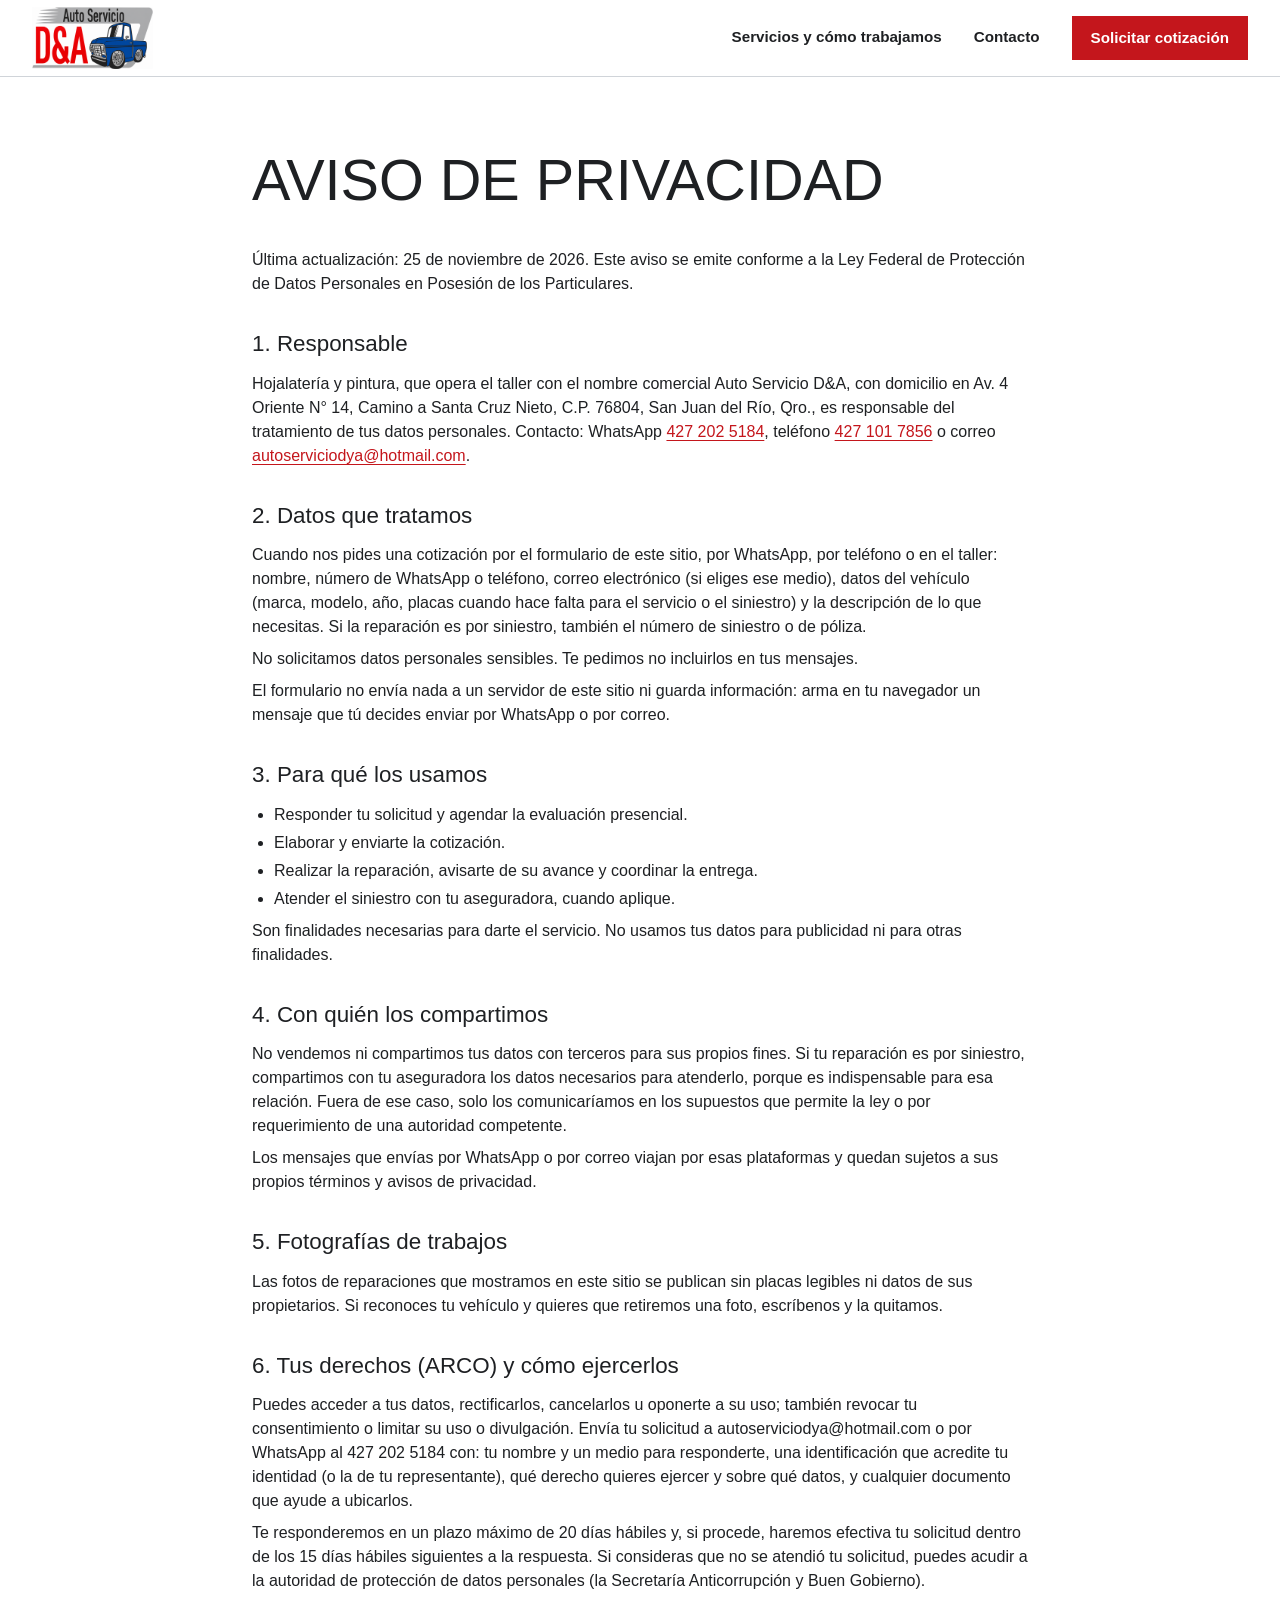
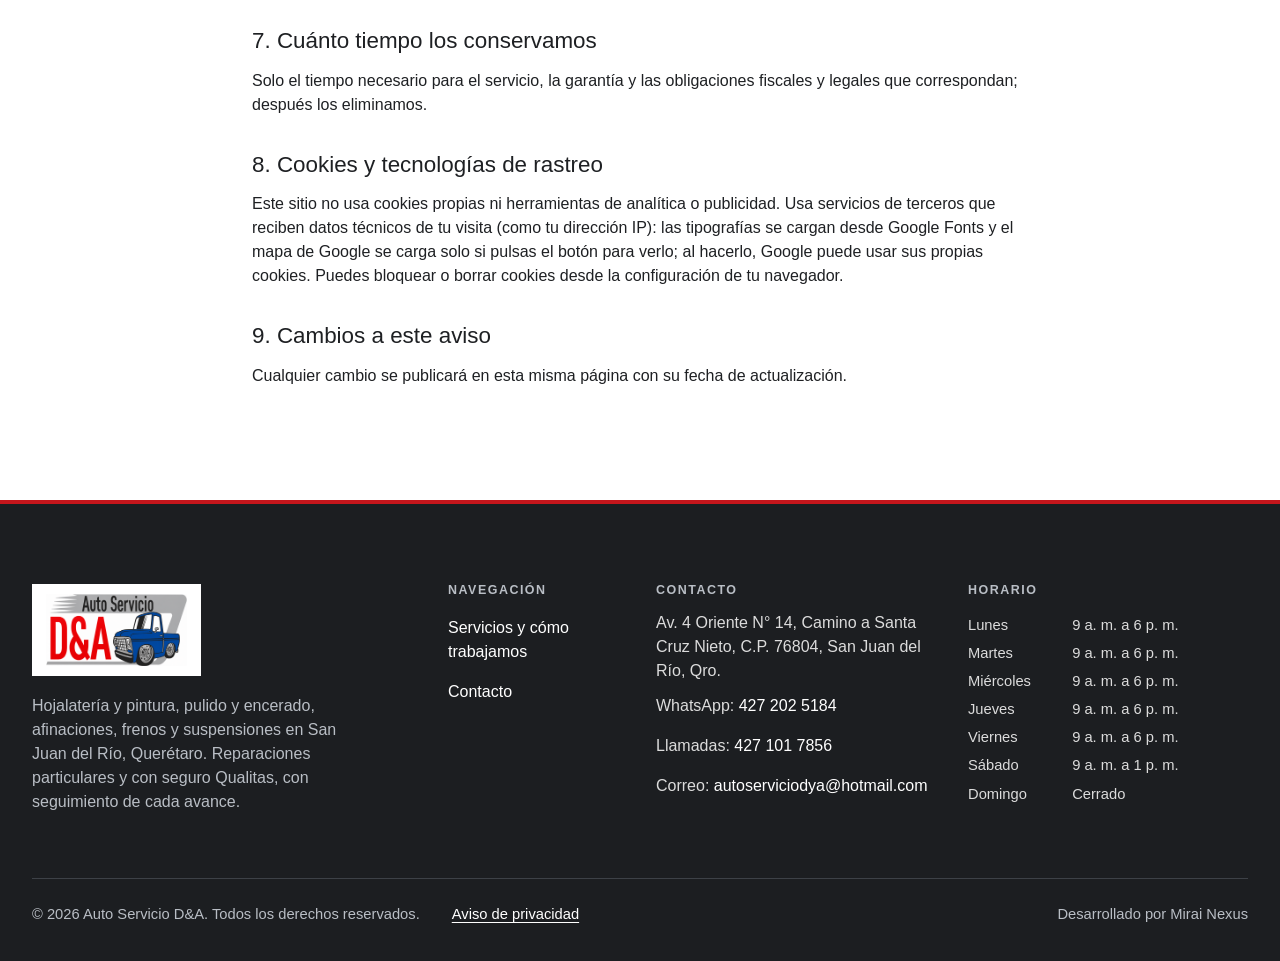
<file: privacidad.html>
<!doctype html>
<html lang="es-MX">
<head>
<meta charset="utf-8">
<meta name="viewport" content="width=device-width, initial-scale=1">
<title>Aviso de privacidad | Auto Servicio D&amp;A</title>

<meta http-equiv="Content-Security-Policy" content="default-src 'self'; img-src 'self' data:; style-src 'self' https://fonts.googleapis.com; font-src https://fonts.gstatic.com; script-src 'self'; frame-src https://www.google.com; connect-src 'none'; form-action 'none'; base-uri 'self'; object-src 'none'">
<meta name="description" content="Aviso de privacidad de Auto Servicio D&amp;A.">
<meta name="robots" content="noindex, nofollow">
<meta name="referrer" content="strict-origin-when-cross-origin">
<link rel="icon" href="favicon.ico" sizes="any">
<link rel="icon" type="image/png" sizes="32x32" href="img/favicon-dya-32.png">
<link rel="apple-touch-icon" href="apple-touch-icon.png">
<meta property="og:type" content="website"><meta property="og:locale" content="es_MX">
<meta property="og:title" content="Aviso de privacidad | Auto Servicio D&amp;A"><meta property="og:description" content="Aviso de privacidad de Auto Servicio D&amp;A.">
<link rel="preconnect" href="https://fonts.googleapis.com"><link rel="preconnect" href="https://fonts.gstatic.com" crossorigin><link rel="stylesheet" href="https://fonts.googleapis.com/css2?family=Archivo:wght@300;400;700&display=swap">
<link rel="stylesheet" href="css/styles.css?v=98fcba0fdb">
</head>
<body>

<a class="skip-link" href="#contenido">Saltar al contenido</a>
<header class="site-header">
  <div class="wrap">
    <a class="brand" href="index.html#inicio" aria-label="Auto Servicio D&amp;A, inicio"><img src="img/logo-dya.png" width="640" height="327" alt="Auto Servicio D&amp;A"></a>
    <button class="btn btn--sm menu-toggle js-only" id="menu-toggle" type="button" aria-expanded="false" aria-controls="site-nav">Menú</button>
    <nav class="nav" id="site-nav" aria-label="Principal">
      <a href="index.html#servicios">Servicios y cómo trabajamos</a>
<a href="index.html#contacto">Contacto</a>
      <a class="btn btn--primary btn--sm" href="index.html#contacto">Solicitar cotización</a>
    </nav>
  </div>
</header>
<main id="contenido" class="wrap legal">
  <h1>Aviso de privacidad</h1>
  <p>Última actualización: 25 de noviembre de 2026. Este aviso se emite conforme a la Ley Federal de Protección de Datos Personales en Posesión de los Particulares.</p>
  <section><h2>1. Responsable</h2>
    <p>Hojalatería y pintura, que opera el taller con el nombre comercial Auto Servicio D&amp;A, con domicilio en Av. 4 Oriente N° 14, Camino a Santa Cruz Nieto, C.P. 76804, San Juan del Río, Qro., es responsable del tratamiento de tus datos personales. Contacto: WhatsApp <a href="https://wa.me/524272025184" target="_blank" rel="noopener">427 202 5184</a>, teléfono <a href="tel:+524271017856">427 101 7856</a> o correo <a href="mailto:autoserviciodya@hotmail.com">autoserviciodya@hotmail.com</a>.</p></section>
  <section><h2>2. Datos que tratamos</h2>
    <p>Cuando nos pides una cotización por el formulario de este sitio, por WhatsApp, por teléfono o en el taller: nombre, número de WhatsApp o teléfono, correo electrónico (si eliges ese medio), datos del vehículo (marca, modelo, año, placas cuando hace falta para el servicio o el siniestro) y la descripción de lo que necesitas. Si la reparación es por siniestro, también el número de siniestro o de póliza.</p>
    <p>No solicitamos datos personales sensibles. Te pedimos no incluirlos en tus mensajes.</p>
    <p>El formulario no envía nada a un servidor de este sitio ni guarda información: arma en tu navegador un mensaje que tú decides enviar por WhatsApp o por correo.</p></section>
  <section><h2>3. Para qué los usamos</h2>
    <ul><li>Responder tu solicitud y agendar la evaluación presencial.</li><li>Elaborar y enviarte la cotización.</li><li>Realizar la reparación, avisarte de su avance y coordinar la entrega.</li><li>Atender el siniestro con tu aseguradora, cuando aplique.</li></ul>
    <p>Son finalidades necesarias para darte el servicio. No usamos tus datos para publicidad ni para otras finalidades.</p></section>
  <section><h2>4. Con quién los compartimos</h2>
    <p>No vendemos ni compartimos tus datos con terceros para sus propios fines. Si tu reparación es por siniestro, compartimos con tu aseguradora los datos necesarios para atenderlo, porque es indispensable para esa relación. Fuera de ese caso, solo los comunicaríamos en los supuestos que permite la ley o por requerimiento de una autoridad competente.</p>
    <p>Los mensajes que envías por WhatsApp o por correo viajan por esas plataformas y quedan sujetos a sus propios términos y avisos de privacidad.</p></section>
  <section><h2>5. Fotografías de trabajos</h2>
    <p>Las fotos de reparaciones que mostramos en este sitio se publican sin placas legibles ni datos de sus propietarios. Si reconoces tu vehículo y quieres que retiremos una foto, escríbenos y la quitamos.</p></section>
  <section><h2>6. Tus derechos (ARCO) y cómo ejercerlos</h2>
    <p>Puedes acceder a tus datos, rectificarlos, cancelarlos u oponerte a su uso; también revocar tu consentimiento o limitar su uso o divulgación. Envía tu solicitud a autoserviciodya@hotmail.com o por WhatsApp al 427 202 5184 con: tu nombre y un medio para responderte, una identificación que acredite tu identidad (o la de tu representante), qué derecho quieres ejercer y sobre qué datos, y cualquier documento que ayude a ubicarlos.</p>
    <p>Te responderemos en un plazo máximo de 20 días hábiles y, si procede, haremos efectiva tu solicitud dentro de los 15 días hábiles siguientes a la respuesta. Si consideras que no se atendió tu solicitud, puedes acudir a la autoridad de protección de datos personales (la Secretaría Anticorrupción y Buen Gobierno).</p></section>
  <section><h2>7. Cuánto tiempo los conservamos</h2>
    <p>Solo el tiempo necesario para el servicio, la garantía y las obligaciones fiscales y legales que correspondan; después los eliminamos.</p></section>
  <section><h2>8. Cookies y tecnologías de rastreo</h2>
    <p>Este sitio no usa cookies propias ni herramientas de analítica o publicidad. Usa servicios de terceros que reciben datos técnicos de tu visita (como tu dirección IP): las tipografías se cargan desde Google Fonts y el mapa de Google se carga solo si pulsas el botón para verlo; al hacerlo, Google puede usar sus propias cookies. Puedes bloquear o borrar cookies desde la configuración de tu navegador.</p></section>
  <section><h2>9. Cambios a este aviso</h2>
    <p>Cualquier cambio se publicará en esta misma página con su fecha de actualización.</p></section>
</main>
<footer class="site-footer">
  <div class="wrap">
    <div class="footer__grid">
      <div class="footer__brand">
        <a class="brand brand--plate" href="index.html#inicio" aria-label="Auto Servicio D&amp;A, inicio"><img src="img/logo-dya.png" width="640" height="327" alt="Auto Servicio D&amp;A"></a>
        <p>Hojalatería y pintura, pulido y encerado, afinaciones, frenos y suspensiones en San Juan del Río, Querétaro. Reparaciones particulares y con seguro Qualitas, con seguimiento de cada avance.</p>
      </div>
      <div class="footer__col">
        <h2>Navegación</h2>
        <a href="index.html#servicios">Servicios y cómo trabajamos</a>
<a href="index.html#contacto">Contacto</a>
      </div>
      <div class="footer__col footer__col--wide">
        <h2>Contacto</h2>
        <p>Av. 4 Oriente N° 14, Camino a Santa Cruz Nieto, C.P. 76804, San Juan del Río, Qro.</p>
        <p>WhatsApp: <a href="https://wa.me/524272025184" target="_blank" rel="noopener">427 202 5184</a></p>
        <p>Llamadas: <a href="tel:+524271017856">427 101 7856</a></p>
        <p>Correo: <a href="mailto:autoserviciodya@hotmail.com">autoserviciodya@hotmail.com</a></p>
      </div>
      <div class="footer__col footer__col--wide">
        <h2>Horario</h2>
        <table><tbody>
        <tr data-day="Lunes"><th scope="row">Lunes</th><td>9 a. m. a 6 p. m.</td></tr>
<tr data-day="Martes"><th scope="row">Martes</th><td>9 a. m. a 6 p. m.</td></tr>
<tr data-day="Miércoles"><th scope="row">Miércoles</th><td>9 a. m. a 6 p. m.</td></tr>
<tr data-day="Jueves"><th scope="row">Jueves</th><td>9 a. m. a 6 p. m.</td></tr>
<tr data-day="Viernes"><th scope="row">Viernes</th><td>9 a. m. a 6 p. m.</td></tr>
<tr data-day="Sábado"><th scope="row">Sábado</th><td>9 a. m. a 1 p. m.</td></tr>
<tr data-day="Domingo"><th scope="row">Domingo</th><td>Cerrado</td></tr>
        </tbody></table>
      </div>
    </div>
    <div class="footer__legal">
      <span>© 2026 Auto Servicio D&amp;A. Todos los derechos reservados.</span>
      <a href="privacidad.html">Aviso de privacidad</a>
      <span class="footer__credit">Desarrollado por Mirai Nexus</span>
    </div>
  </div>
</footer>

<script src="js/app.js?v=96140303ea" defer></script>
</body>
</html>
</file>
<file: css/styles.css>
/* Dirección: showroom. Hero oscuro a sangre, contenido blanco, bandas negras para el proceso; ángulos rectos, tipografía ligera en mayúsculas.
   El azul se usa solo en acciones. Pesos: 300 (títulos), 400 (texto), 700 (botones y navegación). */
:root {
  --bg: #ffffff;
  --bg-alt: #eceef0;
  --ink: #1e2023;
  --meta: #5a5f66;
  --line: #d0d4d9;
  --dark: #1c1e21;
  --dark-2: #26292d;
  --dark-line: #3d4147;
  --silver: #b9bec5;
  --accent: #c4161c; /* rojo del logotipo: solo acciones, foco y detalles */
  --accent-dark: #8f0f14;
  --accent-deep: #7a0d12; /* banda roja (reseñas): blanco sobre este rojo 10:1 */
  --ok: #1a7f4b;
  --bad: #b3261e;
  --font: "Archivo", "Helvetica Neue", Helvetica, Arial, sans-serif;
  --container: 1280px;
  --gutter: 32px;
  --section-y: 112px;
  --ease: cubic-bezier(.16, 1, .3, 1);
  color-scheme: light;
}

*, *::before, *::after { box-sizing: border-box; border-radius: 0; }
html { scroll-behavior: smooth; scroll-padding-top: 88px; }
body {
  margin: 0; background: var(--bg); color: var(--ink);
  font-family: var(--font); font-size: 1rem; line-height: 1.5; font-weight: 400;
  -webkit-font-smoothing: antialiased; caret-color: var(--accent);
  scrollbar-color: #8a8a8a var(--bg-alt);
}
::selection { background: var(--accent); color: #fff; }
img { display: block; max-width: 100%; height: auto; }
a { color: inherit; text-underline-offset: 0.2em; }
h1, h2, h3 { margin: 0; font-weight: 300; line-height: 1.1; text-wrap: balance; }
p { margin: 0; }
ul, ol { margin: 0; padding: 0; list-style: none; }
button { font: inherit; }

:focus-visible { outline: 3px solid var(--accent-dark); outline-offset: 3px; }
.on-dark :focus-visible, .site-footer :focus-visible, .hero :focus-visible { outline-color: #fff; }

.sr-only { position: absolute; width: 1px; height: 1px; overflow: hidden; clip: rect(0 0 0 0); white-space: nowrap; }
.skip-link { position: absolute; left: 16px; top: -72px; z-index: 100; background: #fff; color: #000; padding: 14px 18px; font-weight: 700; }
.skip-link:focus { top: 12px; }

.wrap { width: 100%; max-width: calc(var(--container) + 2 * var(--gutter)); margin-inline: auto; padding-inline: var(--gutter); }

/* Botones y enlaces */
.btn {
  display: inline-flex; align-items: center; justify-content: center; gap: 10px;
  min-height: 52px; padding: 0 28px; font-weight: 700; font-size: 1rem; text-decoration: none; cursor: pointer;
  border: 1px solid currentColor; background: transparent; color: inherit;
  transition: background-color .16s, color .16s, border-color .16s, transform .12s var(--ease);
}
@media (hover: hover) and (pointer: fine) { .btn:hover { background: var(--ink); color: #fff; border-color: var(--ink); } }
.btn--primary { background: var(--accent); border-color: var(--accent); color: #fff; }
@media (hover: hover) and (pointer: fine) { .btn--primary:hover { background: var(--accent-dark); border-color: var(--accent-dark); } }
.btn--light { color: #fff; }
@media (hover: hover) and (pointer: fine) { .btn--light:hover { background: #fff; color: #000; border-color: #fff; } }
.btn--sm { min-height: 44px; padding: 0 18px; font-size: 0.95rem; }
.link-arrow {
  display: inline-flex; align-items: center; gap: 10px; min-height: 44px; font-weight: 700; text-decoration: none;
  border-bottom: 1px solid currentColor; padding-bottom: 2px; width: fit-content;
}
.link-arrow svg { width: 14px; height: 14px; transition: transform .25s var(--ease); }
@media (hover: hover) and (pointer: fine) { .link-arrow:hover { color: var(--accent); } }
@media (hover: hover) and (pointer: fine) { .on-dark .link-arrow:hover { color: #fff; } }
@media (hover: hover) and (pointer: fine) { .link-arrow:hover svg { transform: translateX(4px); } }

/* Encabezado */
.site-header { position: sticky; top: 0; z-index: 50; background: var(--bg); color: var(--ink); border-bottom: 1px solid var(--line); }
.site-header .wrap { display: flex; align-items: center; gap: 24px; min-height: 76px; }
.brand { display: flex; align-items: center; text-decoration: none; }
.brand img { width: auto; height: 62px; }
.brand--plate { background: #fff; padding: 10px 14px; width: fit-content; }
.brand--plate img { height: 72px; }
.nav { margin-left: auto; display: flex; align-items: center; gap: 4px; }
.nav a:not(.btn) { display: inline-flex; align-items: center; min-height: 44px; padding: 0 14px; font-weight: 700; font-size: 0.95rem; text-decoration: none; border-bottom: 2px solid transparent; }
@media (hover: hover) and (pointer: fine) { .nav a:not(.btn):hover { border-bottom-color: var(--ink); } }
.nav .btn { margin-left: 14px; }
.menu-toggle { display: none; margin-left: auto; min-width: 48px; background: transparent; color: var(--ink); border: 1px solid var(--ink); cursor: pointer; font-weight: 700; padding: 0 16px; min-height: 44px; }

/* Hero */
.hero { border-bottom: 4px solid var(--accent); position: relative; background: var(--dark); color: #fff; overflow: hidden; isolation: isolate; }
/* Profundidad del hero: perspectiva en el contenedor; la foto se inclina en 3D (puntero) y se aleja al hacer scroll */
.hero__depth { position: absolute; inset: 0; z-index: -2; overflow: hidden; perspective: 1400px; perspective-origin: 60% 50%; }
.hero__tilt { position: absolute; inset: -5%; transform: scale(1.04); transform-style: preserve-3d; }
.hero__img { position: absolute; inset: 0; transform-style: preserve-3d; }
.hero__img img { width: 100%; height: 100%; object-fit: cover; object-position: 50% 55%; }
.hero::after { content: ""; position: absolute; inset: 0; z-index: -1; background: linear-gradient(90deg, rgba(0,0,0,.82) 0%, rgba(0,0,0,.55) 45%, rgba(0,0,0,.15) 100%), linear-gradient(0deg, rgba(0,0,0,.55) 0%, rgba(0,0,0,0) 40%); }
.hero__inner { min-height: 640px; display: flex; flex-direction: column; justify-content: flex-end; gap: 28px; padding-block: 120px 72px; }
.hero h1 { font-size: clamp(2.6rem, 7.2vw, 5.75rem); text-transform: uppercase; letter-spacing: 0; line-height: 1.02; max-width: 14ch; }
/* Título: cada línea se descubre como cinta de enmascarar que se despega; el filo blanco viaja con el corte. */
.title-line { position: relative; display: block; width: fit-content; max-width: 100%; overflow: hidden; padding-right: .06em; }
.title-ink { display: block; }
.title-line::after { content: ""; position: absolute; inset: .1em 0 .06em; border-right: 2px solid #fff; opacity: 0; pointer-events: none; }
.hero__lead { font-size: clamp(1.05rem, 1.6vw, 1.3rem); max-width: 46ch; color: #f0f0f0; line-height: 1.4; }

.facts-bar { background: var(--bg-alt); border-bottom: 1px solid var(--line); }
.facts-bar .wrap { display: grid; grid-template-columns: repeat(4, 1fr); }
.fact { padding: 28px 24px 28px 0; display: grid; gap: 6px; align-content: start; border-right: 1px solid var(--line); }
.fact + .fact { padding-left: 24px; }
.fact:last-child { border-right: 0; }
.fact dt { font-size: 0.78rem; font-weight: 700; letter-spacing: .1em; text-transform: uppercase; color: var(--meta); }
.fact dd { margin: 0; font-size: 1.1rem; }
.fact a { text-decoration: none; border-bottom: 1px solid var(--line); }
@media (hover: hover) and (pointer: fine) { .fact a:hover { border-bottom-color: var(--accent); color: var(--accent); } }
.status { font-weight: 700; display: inline-flex; align-items: center; gap: 8px; }
.status::before { content: ""; width: 9px; height: 9px; border-radius: 50% !important; background: var(--meta); }
.status[data-open="true"]::before { background: var(--ok); }
.status[data-open="false"]::before { background: var(--bad); }

/* Secciones */
.section { padding-block: var(--section-y); }
.section--alt { background: var(--bg-alt); }
.section--dark { background: var(--dark); color: #fff; }
.section__head { display: grid; gap: 20px; max-width: 760px; margin-bottom: 64px; }
.section__head h2::after { content: ""; display: block; width: 56px; height: 3px; margin-top: 24px; background: var(--accent); }
h2 { font-size: clamp(2rem, 4.4vw, 3.5rem); text-transform: uppercase; line-height: 1.05; }
.note { color: var(--meta); font-size: 0.95rem; max-width: 62ch; }
.lead { color: var(--meta); font-size: 1.15rem; max-width: 56ch; line-height: 1.45; }
.section--dark .lead { color: var(--silver); }

/* Servicios: lista con vista previa que cambia */
/* Recorrido del taller: lista de etapas con número rojo; panel fijo que cambia con la etapa activa */
.journey { position: relative; display: grid; grid-template-columns: minmax(0, 6fr) minmax(0, 6fr); gap: 72px; align-items: start; }
.journey__rail { position: absolute; left: 0; top: 0; bottom: 0; width: 2px; background: var(--line); display: none; }
.journey__fill { position: absolute; inset: 0; background: var(--accent); transform: scaleY(0); transform-origin: top; transition: transform .6s var(--ease); }
.journey__list { counter-reset: none; }
.stage { display: grid; grid-template-columns: 76px minmax(0, 1fr); gap: 8px; padding: 36px 0; border-top: 1px solid var(--line); }
.stage:first-child { border-top: 1px solid var(--ink); }
.stage__num { font-size: 2.6rem; font-weight: 300; line-height: 1; color: var(--accent); font-variant-numeric: tabular-nums; }
.stage__body { display: grid; gap: 12px; align-content: start; min-width: 0; }
.stage h3 { font-size: clamp(1.5rem, 2.4vw, 2rem); font-weight: 400; line-height: 1.15; }
.stage p { color: var(--meta); max-width: 52ch; }
.stage__media { display: none; }
/* Sin JavaScript (o en móvil/tablet) cada etapa muestra sus fotos en fila deslizable */
.journey:not(.is-enhanced) .stage__media { display: grid; }
.stage__media--reel { gap: 10px; }
.journey:not(.is-enhanced) .journey__panel { display: none; }
.reel__title { font-size: 0.95rem; color: var(--ink); font-weight: 700; }
.reel__title span { display: block; font-size: 0.72rem; letter-spacing: .1em; text-transform: uppercase; color: var(--accent); margin-bottom: 2px; }
.reel { display: flex; gap: 8px; overflow-x: auto; scroll-snap-type: x mandatory; overscroll-behavior-x: contain; padding-bottom: 6px; scrollbar-width: thin; }
.reel__item { flex: 0 0 min(82%, 420px); scroll-snap-align: start; aspect-ratio: 4 / 3; background: var(--dark); display: block; }
.reel__item img { width: 100%; height: 100%; object-fit: cover; }

.journey__panel { position: sticky; top: 104px; display: grid; gap: 14px; }
.journey__frame { position: relative; height: clamp(480px, calc(100vh - 150px), 740px); background: var(--dark); overflow: hidden; }
/* Cruce solo de opacidad: escalar la capa la rasteriza a otro tamaño y se ve borrosa hasta que termina */
.shot { position: absolute; inset: 0; display: grid; opacity: 0; pointer-events: none; transition: opacity .32s cubic-bezier(.2, 0, 0, 1); }
.shot.is-active { opacity: 1; pointer-events: auto; }
.shot--quote { background: var(--dark); color: #fff; }

/* Portafolio de un trabajo real: foto grande, datos, flechas y tira de miniaturas */
.shot--folio { background: var(--dark); color: #fff; }
.folio { display: grid; grid-template-rows: minmax(0, 1fr) auto auto auto; height: 100%; min-height: 0; }
.folio__main { position: relative; display: block; min-height: 0; background: #131416; cursor: zoom-in; overflow: hidden; }
.folio__main img { width: 100%; height: 100%; object-fit: contain; transition: opacity .25s var(--ease); }
.folio__main img.is-swapping { opacity: .35; }
.folio__zoom { position: absolute; right: 12px; bottom: 12px; padding: 6px 10px; background: rgba(20, 21, 23, .78); color: #fff; font-size: 0.72rem; font-weight: 700; letter-spacing: .1em; text-transform: uppercase; opacity: 0; transform: translateY(4px); transition: opacity .2s var(--ease), transform .2s var(--ease); }
.folio__main:focus-visible .folio__zoom { opacity: 1; transform: none; }
@media (hover: hover) and (pointer: fine) { .folio__main:hover .folio__zoom { opacity: 1; transform: none; } }
.folio__bar { display: flex; align-items: center; justify-content: space-between; gap: 16px; padding: 16px 20px 4px; }
.folio__title { display: grid; gap: 2px; font-size: 1.15rem; font-weight: 700; line-height: 1.2; color: #fff; }
.folio__eyebrow { font-size: 0.7rem; letter-spacing: .12em; text-transform: uppercase; color: #ff6b6f; }
.folio__job { font-size: 0.9rem; font-weight: 400; color: var(--silver); }
.folio__nav { display: flex; align-items: center; gap: 6px; flex: none; }
.folio__count { min-width: 64px; text-align: center; font-weight: 700; font-variant-numeric: tabular-nums; color: var(--silver); }
.folio__count span { color: #fff; }
.folio__btn { display: grid; place-items: center; width: 44px; height: 44px; padding: 0; background: none; border: 1px solid var(--dark-line); color: #fff; cursor: pointer; transition: border-color .15s var(--ease), background-color .15s var(--ease), transform .12s var(--ease); }
.folio__btn svg { width: 14px; height: 14px; }
.folio__btn:active { transform: scale(.96); }
.folio__btn:focus-visible { outline: 2px solid #fff; outline-offset: 2px; }
@media (hover: hover) and (pointer: fine) { .folio__btn:hover { border-color: #fff; background: var(--dark-2); } }
.folio__pie { min-height: 1.5em; padding: 0 20px; font-size: 0.9rem; color: var(--silver); max-width: none; }
.folio__strip { position: relative; display: flex; gap: 6px; overflow-x: auto; padding: 12px 20px 18px; scrollbar-width: thin; scrollbar-color: var(--dark-line) transparent; }
.folio__thumb { position: relative; flex: none; width: 64px; height: 48px; padding: 0; border: 0; background: var(--dark-2); opacity: .5; cursor: pointer; transition: opacity .2s var(--ease); }
.folio__thumb img { width: 100%; height: 100%; object-fit: cover; }
.folio__thumb::after { content: ""; position: absolute; left: 0; right: 0; bottom: 0; height: 3px; background: var(--accent); transform: scaleX(0); transition: transform .25s var(--ease); }
.folio__thumb[aria-current="true"] { opacity: 1; }
.folio__thumb[aria-current="true"]::after { transform: scaleX(1); }
.folio__thumb:focus-visible { outline: 2px solid #fff; outline-offset: 2px; opacity: 1; }
@media (hover: hover) and (pointer: fine) { .folio__thumb:hover { opacity: .85; } }

/* Entrega: conversación de WhatsApp con acabado iOS (única pieza con esquinas redondeadas: es un teléfono) */
.shot--chat { background: var(--dark); grid-template-rows: auto minmax(0, 1fr); gap: 18px; padding: 28px clamp(24px, 4vw, 48px) 28px; justify-items: center; }
.shot__label { justify-self: start; color: #fff; font-size: clamp(1.4rem, 2.2vw, 1.9rem); font-weight: 300; text-transform: uppercase; line-height: 1.1; }
.chat {
  --wa-bg: #efe7de; --wa-in: #ffffff; --wa-out: #d9fdd3; --wa-ink: #111b21; --wa-meta: #56636c; --wa-read: #53bdeb; --ios-blue: #007aff;
  display: grid; grid-template-rows: auto minmax(0, 1fr) auto; width: min(100%, 372px); height: 100%; margin: 0;
  background: var(--wa-bg); border-radius: 28px; overflow: hidden; color: var(--wa-ink);
  font-family: -apple-system, BlinkMacSystemFont, "SF Pro Text", "Segoe UI", system-ui, sans-serif; font-size: 15px; line-height: 1.32;
  box-shadow: 0 0 0 1px rgba(255, 255, 255, .08), 0 30px 60px -20px rgba(0, 0, 0, .6);
}
.chat__head { display: flex; align-items: center; gap: 10px; padding: 14px 16px 10px; background: rgba(246, 246, 246, .92); border-bottom: 1px solid rgba(0, 0, 0, .08); }
.chat__back { display: grid; place-items: center; width: 14px; color: var(--ios-blue); }
.chat__back svg { width: 10px; height: 18px; }
.chat__avatar { display: grid; place-items: center; flex: none; width: 38px; height: 38px; border-radius: 50%; background: #fff; box-shadow: inset 0 0 0 1px rgba(0, 0, 0, .08); }
.chat__avatar { overflow: hidden; }
.chat__avatar img { width: 100%; height: 100%; object-fit: cover; transform: scale(1.18); }
.chat__who { display: grid; line-height: 1.2; min-width: 0; }
.chat__who strong { font-size: 15px; font-weight: 600; }
.chat__who span { font-size: 12px; color: var(--wa-meta); transition: color .2s ease; }
.chat__who span.is-typing { color: #1fa855; }
.chat__log { display: flex; flex-direction: column; gap: 6px; padding: 12px 12px 14px; overflow: hidden; }
.chat__day { align-self: center; margin-bottom: 4px; }
.chat__day span { display: block; padding: 3px 10px; border-radius: 8px; background: rgba(255, 255, 255, .85); font-size: 12px; font-weight: 500; color: var(--wa-meta); }
.msg { max-width: 82%; }
.msg p { position: relative; padding: 7px 10px 8px; border-radius: 18px; background: var(--wa-in); box-shadow: 0 1px .5px rgba(11, 20, 26, .13); color: var(--wa-ink); max-width: none; }
.msg--in { align-self: flex-start; transform-origin: 0% 100%; }
.msg--in p { border-bottom-left-radius: 5px; }
.msg--out { align-self: flex-end; transform-origin: 100% 100%; }
.msg--out p { background: var(--wa-out); border-bottom-right-radius: 5px; }
.msg__meta { float: right; margin: 6px 0 -4px 10px; font-size: 11px; line-height: 1; color: var(--wa-meta); font-variant-numeric: tabular-nums; }
.msg__ticks { float: right; width: 17px; height: 11px; margin: 5px -2px -4px 3px; color: var(--wa-meta); transition: color .3s ease; }
.msg.is-read .msg__ticks { color: var(--wa-read); }
.msg--photo { width: 74%; padding: 3px; border-radius: 18px 18px 18px 5px; background: var(--wa-in); box-shadow: 0 1px .5px rgba(11, 20, 26, .13); }
.msg--photo p { box-shadow: none; padding: 6px 7px 5px; }
.msg__photo { display: block; width: 100%; aspect-ratio: 4 / 3; object-fit: cover; border-radius: 15px; }
.msg--typing p { display: flex; gap: 4px; padding: 12px 14px; }
.msg--typing i { width: 7px; height: 7px; border-radius: 50%; background: #9aa3a8; }
.chat__compose { display: flex; align-items: center; gap: 10px; padding: 8px 12px 14px; background: rgba(246, 246, 246, .92); border-top: 1px solid rgba(0, 0, 0, .06); }
.chat__input { flex: 1; padding: 7px 14px; border-radius: 18px; background: #fff; box-shadow: inset 0 0 0 1px rgba(0, 0, 0, .1); color: #6e6e73; font-size: 15px; }
.chat__send { width: 30px; height: 30px; border-radius: 50%; background: #1fa855; }
/* Antes de reproducir, los mensajes esperan ocultos (solo con JavaScript y movimiento permitido) */
.chat.is-armed .msg:not(.is-in):not(.msg--typing) { display: none; }
@media (prefers-reduced-motion: no-preference) {
  .chat.is-armed .msg.is-in { animation: msg-in .46s cubic-bezier(.16, 1, .3, 1) both; }
  .msg--typing:not([hidden]) { animation: msg-in .3s cubic-bezier(.16, 1, .3, 1) both; }
  .msg--typing i { animation: typing-dot 1.1s ease-in-out infinite; }
  .msg--typing i:nth-child(2) { animation-delay: .15s; }
  .msg--typing i:nth-child(3) { animation-delay: .3s; }
}
@keyframes msg-in { from { opacity: 0; transform: translateY(8px) scale(.97); } to { opacity: 1; transform: none; } }
@keyframes typing-dot { 0%, 60%, 100% { transform: translateY(0); opacity: .55; } 30% { transform: translateY(-4px); opacity: 1; } }
.stage__media--chat .chat { height: 560px; justify-self: start; box-shadow: 0 0 0 1px var(--line), 0 24px 40px -28px rgba(0, 0, 0, .45); }

.quote-panel { display: grid; align-content: center; gap: 14px; padding: clamp(28px, 5vw, 56px); height: 100%; }
.quote-panel__title { font-size: clamp(1.6rem, 2.6vw, 2.2rem); font-weight: 300; text-transform: uppercase; line-height: 1.1; }
.quote-panel__label { color: var(--silver); font-weight: 700; font-size: 0.85rem; letter-spacing: .1em; text-transform: uppercase; }
.quote-panel__list { display: grid; border-top: 1px solid var(--dark-line); }
.quote-panel__list li { padding: 12px 0 12px 34px; border-bottom: 1px solid var(--dark-line); position: relative; }
.quote-panel__list li span { position: absolute; left: 0; top: 12px; color: #ff6b6f; font-weight: 700; font-variant-numeric: tabular-nums; }
.quote-panel__num { display: grid; gap: 4px; margin-top: 10px; font-size: clamp(1.6rem, 2.8vw, 2.4rem); font-weight: 300; font-variant-numeric: tabular-nums; }
.quote-panel__num span { font-size: 0.78rem; font-weight: 700; letter-spacing: .1em; text-transform: uppercase; color: var(--silver); }
.quote-panel--inline { background: var(--dark); color: #fff; }
.quote-panel .quote-panel__title, .quote-panel .quote-panel__num { color: #fff; max-width: none; }
.quote-panel .quote-panel__label { color: var(--silver); }

/* Con JavaScript en escritorio: etapas altas para que el scroll cambie el panel, la activa resalta */
@media (min-width: 1024px) {
  .journey.is-enhanced { padding-left: 32px; }
  .journey.is-enhanced .journey__rail { display: block; }
  .journey.is-enhanced .journey__list { padding-bottom: 20vh; }
  .journey.is-enhanced .stage { min-height: 62vh; align-content: center; border-top: 0; padding: 48px 0; }
  .journey.is-enhanced .stage > * { transition: opacity .35s var(--ease); }
  .journey.is-enhanced .stage:not(.is-active) > * { opacity: .38; }
  .journey.is-enhanced .stage:not(.is-active) .stage__num { opacity: .5; }
}

/* Proceso: insignia Qualitas, pestañas y línea de tiempo */
.qualitas { display: grid; grid-template-columns: repeat(12, 1fr); gap: var(--gutter); align-items: center; margin-bottom: 72px; }
.qualitas__badge { grid-column: 1 / span 4; aspect-ratio: 1; background: #fff; border-bottom: 6px solid var(--accent); display: grid; place-items: center; padding: 12%; }
.qualitas__badge img { width: auto; height: 100%; max-height: 260px; object-fit: contain; }
.qualitas__copy { grid-column: 6 / span 7; display: grid; gap: 24px; }
/* Logo de la empresa (Reparación particular): placa blanca; el filo rojo es un pseudo-elemento para poder dibujarlo */
.qualitas__badge--logo { position: relative; border-bottom: 0; padding: 10%; }
.qualitas__badge--logo::after { content: ""; position: absolute; left: 0; right: 0; bottom: 0; height: 6px; background: var(--accent); transform-origin: left center; }
.badge-logo { width: 100%; height: auto; max-height: none; }
.qualitas__copy h3 { font-size: clamp(2rem, 4.4vw, 3.5rem); font-weight: 300; text-transform: uppercase; line-height: 1.05; }
.qualitas__copy p { color: var(--silver); font-size: 1.15rem; max-width: 52ch; }
.qualitas__facts { display: grid; grid-template-columns: repeat(3, minmax(0, 1fr)); gap: 24px; margin-top: 8px; }
.qualitas__facts li { padding-top: 16px; border-top: 2px solid var(--accent); font-weight: 700; line-height: 1.3; }
.flows__tabs { display: inline-flex; border: 1px solid #fff; margin-bottom: 64px; }
.flows__tab { min-height: 52px; padding: 0 24px; background: transparent; color: #fff; border: 0; font-weight: 700; cursor: pointer; transition: background-color .16s, color .16s; }
.flows__tab + .flows__tab { border-left: 1px solid #fff; }
.flows__tab[aria-selected="true"] { background: var(--accent); color: #fff; }
@media (hover: hover) and (pointer: fine) { .flows__tab[aria-selected="false"]:hover { background: #fff; color: #000; } }
.flow + .flow { margin-top: 56px; }
/* Al cambiar de pestaña, el encabezado del flujo entra (la línea de tiempo tiene su propia secuencia) */
@media (prefers-reduced-motion: no-preference) {
  .flows.is-enhanced .flow:not([hidden]) .qualitas { animation: flow-in .5s var(--ease) both; }
  /* El logo llega como el carro del hero: entra desde la izquierda mientras se descubre; luego se dibuja el filo rojo */
  .flows.is-enhanced .flow:not([hidden]) .badge-logo { animation: logo-drive .9s var(--ease) .15s both; }
  .flows.is-enhanced .flow:not([hidden]) .qualitas__badge--logo::after { animation: edge-draw .6s cubic-bezier(.77, 0, .175, 1) .75s both; }
  @keyframes logo-drive { from { clip-path: inset(0 100% 0 0); transform: translateX(-8%); } to { clip-path: inset(0 0 0 0); transform: none; } }
  @keyframes edge-draw { from { transform: scaleX(0); } to { transform: none; } }
  @keyframes flow-in { from { opacity: 0; transform: translateY(14px); } to { opacity: 1; transform: none; } }
}
.flows.is-enhanced .flow + .flow { margin-top: 0; }
.flow__title { font-size: 1.5rem; font-weight: 400; margin-bottom: 28px; }
.flows.is-enhanced .flow__title { position: absolute; width: 1px; height: 1px; overflow: hidden; clip: rect(0 0 0 0); white-space: nowrap; }
.timeline { --step: 600ms; position: relative; display: grid; grid-template-columns: repeat(4, minmax(0, 1fr)); gap: 32px; }
.timeline li { position: relative; display: grid; gap: 18px; align-content: start; }
/* Tramo entre un nodo y el siguiente: pista gris + relleno rojo; nunca pasa por debajo de un número */
.timeline li:not(:last-child)::before, .timeline li:not(:last-child)::after { content: ""; position: absolute; top: 23px; left: 48px; right: -32px; height: 2px; }
.timeline li:not(:last-child)::before { background: var(--dark-line); }
.timeline li:not(:last-child)::after { background: var(--accent); transform-origin: left center; }
.timeline__num { display: grid; place-items: center; width: 48px; height: 48px; background: var(--dark-2); border: 2px solid var(--accent); color: #fff; font-size: 1.25rem; font-weight: 700; font-variant-numeric: tabular-nums; }
.timeline li p { color: #e8eaed; max-width: 30ch; }
/* Secuencia: aparece el nodo, se dibuja su tramo, aparece el siguiente */
.timeline.will-reveal .timeline__num { opacity: 0; transform: scale(.85); }
.timeline.will-reveal li p { opacity: 0; transform: translateY(8px); }
.timeline.will-reveal li::after { transform: scaleX(0); }
.timeline.will-reveal.is-in .timeline__num { opacity: 1; transform: none; transition: opacity .3s var(--ease), transform .3s var(--ease); transition-delay: calc(var(--i, 0) * var(--step)); }
.timeline.will-reveal.is-in li p { opacity: 1; transform: none; transition: opacity .4s var(--ease), transform .4s var(--ease); transition-delay: calc(var(--i, 0) * var(--step) + 120ms); }
.timeline.will-reveal.is-in li::after { transform: none; transition: transform .4s cubic-bezier(.77, 0, .175, 1); transition-delay: calc(var(--i, 0) * var(--step) + 200ms); }
.process__note { margin-top: 56px; color: var(--silver); max-width: 60ch; }

/* Galería de cada servicio */
.svc__actions { display: flex; flex-wrap: wrap; gap: 4px 32px; margin-top: 6px; }

/* Visor de galería */
dialog.lightbox { border: 0; padding: 0; margin: 0; width: 100%; height: 100%; max-width: 100vw; max-height: 100vh; max-height: 100dvh; background: var(--dark); color: #fff; overflow: hidden; }
dialog.lightbox[open] { display: grid; grid-template-rows: auto minmax(0, 1fr) auto; }
dialog.lightbox::backdrop { background: rgba(0,0,0,.9); }
dialog.lightbox :focus-visible { outline-color: #fff; }
.lightbox__head { display: flex; justify-content: space-between; align-items: flex-start; gap: 16px; padding: 20px var(--gutter) 16px; }
.lightbox__head h3 { font-size: clamp(1.2rem, 2.4vw, 1.75rem); text-transform: uppercase; }
.lightbox__count { color: var(--silver); font-size: 0.92rem; margin-top: 6px; font-variant-numeric: tabular-nums; }
.lightbox__close { flex: none; width: 48px; height: 48px; display: grid; place-items: center; background: transparent; color: #fff; border: 1px solid #fff; cursor: pointer; transition: background-color .2s, color .2s; }
@media (hover: hover) and (pointer: fine) { .lightbox__close:hover { background: #fff; color: #000; } }
.lightbox__close svg { width: 16px; height: 16px; }
.lightbox__figure { margin: 0; min-height: 0; display: grid; grid-template-rows: minmax(0, 1fr) auto; justify-items: center; align-items: center; gap: 12px; padding-inline: var(--gutter); }
.lightbox__figure img { max-width: 100%; max-height: 100%; width: auto; height: auto; min-height: 0; object-fit: contain; touch-action: pan-y; }
.lightbox__figure figcaption { color: var(--silver); font-size: 0.95rem; text-align: center; }
.lightbox__nav { display: flex; align-items: center; justify-content: center; gap: 16px; padding: 16px var(--gutter) 22px; }
.lightbox__strip { display: flex; gap: 8px; overflow-x: auto; min-width: 0; padding: 4px; }
.lightbox__thumb { flex: none; width: 60px; height: 60px; padding: 0; background: none; border: 2px solid transparent; opacity: .55; cursor: pointer; transition: opacity .2s, border-color .2s; }
@media (hover: hover) and (pointer: fine) { .lightbox__thumb:hover { opacity: .85; } }
.lightbox__thumb[aria-current="true"] { border-color: #fff; opacity: 1; }
.lightbox__thumb img { width: 100%; height: 100%; object-fit: cover; }

/* Reseñas: carrusel */
.section--red { background: var(--accent-deep); color: #fff; }
.section--red .reviews__src { color: rgba(255,255,255,.78); }
.section--red .stars { color: #fff; }
.section--red .carousel { border-top-color: #fff; }
.section--red .review + .review { border-left-color: rgba(255,255,255,.3); }
.section--red .carousel__controls { border-top-color: rgba(255,255,255,.3); }
.section--red .carousel__count, .section--red .carousel__toggle { color: #fff; }
.section--red .carousel__progress { background: rgba(255,255,255,.28); }
.section--red .carousel__progress span { background: #fff; }
.reviews__head { display: grid; gap: 14px; margin-bottom: 48px; max-width: 700px; }
.reviews h2 { font-size: clamp(1.8rem, 3.4vw, 2.6rem); }
.reviews__src { color: var(--meta); }
.carousel { border-top: 1px solid var(--ink); }
.carousel__track { display: grid; grid-template-columns: repeat(4, minmax(0, 1fr)); }
.review { margin: 0; padding: 28px 28px 8px 0; display: grid; gap: 18px; align-content: start; }
.review + .review { padding-left: 28px; border-left: 1px solid var(--line); }
.review blockquote { margin: 0; font-size: 1.08rem; line-height: 1.45; }
.review figcaption { font-weight: 700; font-size: 0.95rem; }
.stars { width: 92px; height: 16px; color: var(--ink); }

.carousel.is-enhanced .carousel__viewport { overflow: hidden; }
.carousel.is-enhanced .carousel__track { display: flex; transition: transform .9s var(--ease); touch-action: pan-y; }
.carousel.is-reduced .carousel__track { transition: none; }
.carousel.is-enhanced .review { flex: 0 0 100%; min-width: 0; padding: 48px 0 40px; border: 0; gap: 24px; transition: opacity .6s var(--ease); }
.carousel.is-enhanced .review[aria-hidden="true"] { opacity: .15; }
.carousel.is-enhanced .review blockquote { font-size: clamp(1.45rem, 3.2vw, 2.5rem); font-weight: 300; line-height: 1.25; max-width: 30ch; text-wrap: balance; }
.carousel.is-enhanced .review figcaption { font-size: 1rem; }
.carousel__controls { display: flex; align-items: center; gap: 14px; padding-top: 20px; border-top: 1px solid var(--line); }
.carousel__btn { flex: none; width: 48px; height: 48px; display: grid; place-items: center; background: transparent; color: var(--ink); border: 1px solid var(--ink); cursor: pointer; transition: background-color .2s, color .2s; }
@media (hover: hover) and (pointer: fine) { .carousel__btn:hover { background: var(--ink); color: #fff; } }
.carousel__btn svg { width: 14px; height: 14px; }
.carousel__btn--light { color: #fff; border-color: #fff; }
@media (hover: hover) and (pointer: fine) { .carousel__btn--light:hover { background: #fff; color: #000; } }
.carousel__count { font-weight: 700; font-variant-numeric: tabular-nums; min-width: 3.5ch; text-align: center; }
.carousel__toggle { min-height: 44px; padding: 0 4px; background: none; border: 0; border-bottom: 1px solid currentColor; color: var(--ink); font-weight: 700; cursor: pointer; }
@media (hover: hover) and (pointer: fine) { .carousel__toggle:hover { color: var(--accent); } }
.carousel__progress { position: relative; flex: 1; height: 2px; background: var(--line); overflow: hidden; }
.carousel__progress span { position: absolute; inset: 0; background: var(--accent); transform: scaleX(0); transform-origin: left; }
.carousel__progress span.is-running { animation: carousel-fill linear forwards; }
@keyframes carousel-fill { to { transform: scaleX(1); } }

/* Contacto */
.contact { display: grid; grid-template-columns: repeat(12, 1fr); gap: var(--gutter); align-items: start; }
.contact__info { grid-column: 1 / span 5; display: grid; gap: 28px; }
.contact__form { grid-column: 7 / span 6; }
.info-list { display: grid; margin: 0; border-top: 1px solid var(--ink); }
.info-list > div { padding: 16px 0; border-bottom: 1px solid var(--line); display: grid; gap: 2px; }
.info-list dt { font-size: 0.78rem; font-weight: 700; letter-spacing: .1em; text-transform: uppercase; color: var(--meta); }
.info-list dd { margin: 0; font-size: 1.1rem; }
.info-num { display: flex; flex-wrap: wrap; align-items: baseline; gap: 4px 18px; }
.info-num span { font-variant-numeric: tabular-nums; }
.info-num a { font-size: 0.95rem; font-weight: 700; }
.info-list a { text-decoration: none; border-bottom: 1px solid var(--line); }
@media (hover: hover) and (pointer: fine) { .info-list a:hover { color: var(--accent); border-bottom-color: var(--accent); } }
.hours { width: 100%; border-collapse: collapse; font-variant-numeric: tabular-nums; margin-top: 12px; }
.hours th, .hours td { text-align: left; padding: 9px 0; border-bottom: 1px solid var(--line); font-weight: 400; }
.hours tr.is-today th, .hours tr.is-today td { font-weight: 700; }
.hours-note { color: var(--meta); font-size: 0.9rem; margin-top: 10px; }

.form { display: grid; gap: 22px; padding: 40px; background: var(--bg); border: 1px solid var(--ink); }
.form h3 { font-size: 1.75rem; font-weight: 400; }
.field { display: grid; gap: 8px; }
.field label, .field legend { font-weight: 700; font-size: 0.95rem; padding: 0; }
.field .opt { font-weight: 400; color: var(--meta); }
.field input, .field select, .field textarea { width: 100%; min-height: 52px; padding: 12px 14px; font: inherit; color: var(--ink); background: var(--bg); border: 1px solid #8a8a8a; }
.field textarea { min-height: 130px; resize: vertical; }
@media (hover: hover) and (pointer: fine) { .field input:hover, .field select:hover, .field textarea:hover { border-color: var(--ink); } }
.field input:focus-visible, .field select:focus-visible, .field textarea:focus-visible { outline-offset: 0; border-color: var(--accent-dark); }
.field [aria-invalid="true"] { border-color: var(--bad); border-width: 2px; }
.err { color: var(--bad); font-size: 0.92rem; font-weight: 700; }
.hint { color: var(--meta); font-size: 0.9rem; }
.radios-wrap { border: 0; padding: 0; margin: 0; min-width: 0; }
.radios { display: flex; flex-wrap: wrap; gap: 10px; margin-top: 8px; }
.radios label { display: inline-flex; align-items: center; gap: 10px; min-height: 48px; padding: 0 18px; border: 1px solid #8a8a8a; font-weight: 400; cursor: pointer; }
.radios input { width: 18px; min-height: 0; height: 18px; accent-color: var(--accent); }
.radios label:has(input:checked) { border-color: var(--ink); background: var(--ink); color: #fff; }
.radios label:has(input:checked) input { accent-color: #fff; }
.radios label:has(input:focus-visible) { outline: 3px solid var(--accent-dark); outline-offset: 3px; }
.form__privacy, .form__alt { font-size: 0.92rem; color: var(--meta); }
.form__privacy a, .form__alt a { color: var(--ink); }

.form__done { font-weight: 700; color: var(--ink); }
.form__done a { color: var(--accent); }
.noscript-box { padding: 28px; border: 1px solid var(--ink); }
html:not(.js) .js-only { display: none; }

/* Ubicación */
.location { display: grid; grid-template-columns: repeat(2, minmax(0, 1fr)); gap: 64px; align-items: stretch; }
.location__info { display: grid; gap: 24px; align-content: start; }
.location__info address { font-style: normal; font-size: 1.2rem; line-height: 1.4; }
.location__info p { color: var(--meta); max-width: 50ch; }
.location__actions { display: flex; flex-wrap: wrap; gap: 14px; }
.map { position: relative; width: 100%; min-width: 0; aspect-ratio: 4 / 3; background: var(--bg-alt); display: grid; place-items: center; text-align: center; padding: 24px; overflow: hidden; }
.map iframe { position: absolute; inset: 0; width: 100%; height: 100%; border: 0; }
.map__ph { display: grid; gap: 16px; justify-items: center; max-width: 38ch; color: var(--meta); }
.map__ph .btn { color: var(--ink); }
@media (hover: hover) and (pointer: fine) { .map__ph .btn:hover { color: #fff; } }
.map__ph .btn--primary { color: #fff; }

/* Pie */
.site-footer { border-top: 4px solid var(--accent); background: var(--dark); color: #dcdcdc; padding-block: 80px 36px; }
.site-footer a { color: #fff; }
.footer__grid { display: grid; grid-template-columns: repeat(12, 1fr); gap: 40px var(--gutter); }
.footer__brand { grid-column: span 4; display: grid; gap: 18px; align-content: start; }
.footer__brand p { color: var(--silver); max-width: 36ch; }
.footer__col { grid-column: span 2; display: grid; gap: 6px; align-content: start; }
.footer__col--wide { grid-column: span 3; }
.footer__col h2 { font-size: 0.78rem; letter-spacing: .12em; font-weight: 700; color: var(--silver); margin-bottom: 8px; }
.footer__col a { text-decoration: none; display: inline-block; padding-block: 5px; width: fit-content; }
@media (hover: hover) and (pointer: fine) { .footer__col a:hover { text-decoration: underline; } }
.footer__col table { font-size: 0.92rem; border-collapse: collapse; width: 100%; font-variant-numeric: tabular-nums; }
.footer__col th, .footer__col td { text-align: left; font-weight: 400; padding: 3px 0; }
.footer__credit { margin-left: auto; }
@media (max-width: 719px) { .footer__credit { margin-left: 0; } }
.footer__legal { margin-top: 64px; padding-top: 24px; border-top: 1px solid var(--dark-line); font-size: 0.92rem; color: var(--silver); display: flex; flex-wrap: wrap; gap: 8px 32px; }

/* Privacidad */
.legal { padding-block: 72px 112px; max-width: 840px; display: grid; gap: 36px; }
.legal h1 { font-size: clamp(2.2rem, 5vw, 3.6rem); text-transform: uppercase; }
.legal h2 { font-size: 1.4rem; text-transform: none; font-weight: 400; margin-bottom: 8px; }
.legal section { display: grid; gap: 8px; }
.legal ul { list-style: disc; padding-left: 22px; display: grid; gap: 4px; }
.legal a { color: var(--accent); }

/* Movimiento: una sola entrada del hero, desde un estado ya visible */
@media (prefers-reduced-motion: no-preference) {
  .hero__img img { animation: car-arrive 2.2s var(--ease) both; transform-origin: 70% 60%; }
  .title-ink { animation: tape-reveal 1s var(--ease) .15s both; }
  .title-line::after { animation: tape-edge 1s var(--ease) .15s both; }
  .title-line + .title-line .title-ink, .title-line + .title-line::after { animation-delay: .38s; }
  .hero__lead { animation: rise 1s var(--ease) .7s both; }
  @keyframes tape-reveal { from { clip-path: inset(0 100% 0 0); } to { clip-path: inset(0 0 0 0); } }
  @keyframes tape-edge {
    0% { transform: translateX(-100%); opacity: 1; }
    80% { opacity: 1; }
    100% { transform: translateX(0); opacity: 0; }
  }
  /* La cámara llega al carro: entra girado en profundidad y se endereza */
  @keyframes car-arrive {
    from { transform: translate3d(5%, 1%, -160px) rotateY(-11deg) rotateX(2deg); filter: brightness(.55); }
    to { transform: none; filter: none; }
  }
  /* Al salir del hero la imagen se aleja (CSS scroll-driven, fuera del hilo principal donde hay soporte) */
  @supports (animation-timeline: view()) {
    .hero__depth { animation: hero-dolly linear both; animation-timeline: view(); animation-range: exit 0% exit 100%; }
    @keyframes hero-dolly { to { transform: translateY(12%) scale(1.06); } }
  }
  @keyframes rise { from { transform: translateY(28px); } to { transform: none; } }
}
@media (prefers-reduced-motion: reduce) {
  html { scroll-behavior: auto; }
  *, *::before, *::after { transition-duration: .01ms !important; animation: none !important; }
}

/* Adaptación */
@media (max-width: 1023px) {
  :root { --section-y: 72px; }
  .menu-toggle { display: inline-flex; align-items: center; justify-content: center; }
  .nav { display: none; position: absolute; left: 0; right: 0; top: 100%; flex-direction: column; align-items: stretch; gap: 0; padding: 8px var(--gutter) 28px; background: var(--bg); border-bottom: 1px solid var(--line); margin: 0; }
  .nav.is-open { display: flex; }
  .nav a:not(.btn) { min-height: 56px; border-bottom: 1px solid var(--line); }
  .nav .btn { margin: 20px 0 0; }
  .hero__inner { min-height: 560px; padding-block: 96px 56px; }
  .fact { padding: 22px 16px 22px 0; }
  .fact + .fact { padding-left: 16px; }
  .journey { grid-template-columns: minmax(0, 1fr); }
  .journey__panel { display: none; }
  .stage__media { display: grid; }
  .qualitas__badge { grid-column: 1 / span 4; }
  .qualitas__copy { grid-column: 5 / span 8; }
  .timeline { grid-template-columns: minmax(0, 1fr); gap: 0; }
  .timeline li { grid-template-columns: 48px minmax(0, 1fr); gap: 20px; padding-bottom: 32px; align-items: start; }
  .timeline li p { padding-top: 12px; }
  .timeline li:not(:last-child)::before, .timeline li:not(:last-child)::after { top: 48px; bottom: 0; left: 23px; right: auto; width: 2px; height: auto; }
  .timeline li:not(:last-child)::after { transform-origin: center top; }
  .timeline.will-reveal li::after { transform: scaleY(0); }
  .carousel__track { grid-template-columns: repeat(2, minmax(0, 1fr)); }
  .review:nth-child(3) { padding-left: 0; border-left: 0; }
  .review:nth-child(n+3) { border-top: 1px solid var(--line); margin-top: 20px; padding-top: 28px; }
  .contact__info, .contact__form { grid-column: 1 / -1; }
  .location { grid-template-columns: minmax(0, 1fr); gap: 40px; }
  .footer__brand { grid-column: span 12; }
  .footer__col, .footer__col--wide { grid-column: span 6; }
}
@media (max-width: 719px) {
  :root { --section-y: 56px; --gutter: 16px; }
  .section__head { margin-bottom: 40px; }
  .hero__inner { min-height: 540px; padding-block: 72px 40px; gap: 22px; }
  .hero::after { background: linear-gradient(0deg, rgba(0,0,0,.88) 0%, rgba(0,0,0,.55) 55%, rgba(0,0,0,.25) 100%); }
  .facts-bar .wrap { grid-template-columns: minmax(0, 1fr); }
  .fact, .fact + .fact { padding: 18px 0; border-right: 0; border-bottom: 1px solid var(--line); }
  .fact:last-child { border-bottom: 0; }
  .stage { grid-template-columns: 52px minmax(0, 1fr); padding: 28px 0; }
  .stage__num { font-size: 2rem; }
  .flows__tabs { display: flex; }
  .flows__tab { flex: 1; padding: 0 12px; }
  .qualitas__badge { grid-column: 1 / -1; width: 180px; }
  .qualitas__copy { grid-column: 1 / -1; }
  .qualitas__facts { grid-template-columns: minmax(0, 1fr); gap: 14px; }
  .form { padding: 22px 18px; }
  .footer__col, .footer__col--wide { grid-column: 1 / -1; }
  .site-header .wrap { min-height: 64px; }
  .brand img { height: 48px; }
  .brand--plate img { height: 60px; }
  .map { aspect-ratio: auto; min-height: 300px; }
  .carousel__track { grid-template-columns: minmax(0, 1fr); }
  .review, .review + .review { padding: 24px 0; border-left: 0; border-top: 1px solid var(--line); margin: 0; }
  .review:first-child { border-top: 0; }
  .carousel.is-enhanced .review { padding: 32px 0 28px; }
  .carousel__controls { flex-wrap: wrap; gap: 12px; }
  .carousel__progress { flex-basis: 100%; order: 5; }
  .lightbox__thumb { width: 48px; height: 48px; }
}

/* ===== Hero: D&A en rojo; app.js lo pinta con un aerosol generativo (primer gris → rojo) ===== */
.title-accent { position: relative; display: inline-block; color: #e3262d; }
.title-accent.is-armed { color: #8d939a; }
.title-accent.is-armed::after { content: attr(data-text); position: absolute; inset: 0; color: #e3262d; clip-path: inset(0 var(--paint-clip, 100%) 0 0); pointer-events: none; }
.title-accent__mist { position: absolute; left: -12%; top: -30%; width: 124%; height: 160%; pointer-events: none; }

/* ===== Cotización: tres escenas con acabado Apple (mapa, revisión con lupa, notificación) ===== */
.quote-panel--scenes { align-content: start; gap: 16px; padding: clamp(24px, 3.4vw, 40px); }
.quote-panel--scenes .quote-panel__title { font-size: clamp(1.4rem, 2.2vw, 1.9rem); }
.quote-panel--scenes .quote-panel__num { margin-top: 0; font-size: clamp(1.4rem, 2.2vw, 1.9rem); }
.scenes { display: grid; gap: 14px; }
.scenes__stage { position: relative; aspect-ratio: 16 / 9; border-radius: 18px; overflow: hidden; background: #17181b; isolation: isolate; }
.scene { position: absolute; inset: 0; opacity: 0; transition: opacity .35s cubic-bezier(.2, 0, 0, 1); }
.scene.is-active { opacity: 1; }
.scene__svg { display: block; width: 100%; height: 100%; }
.scene--scan { background: #f5f5f7; }
.map-pin__label { font: 600 11px -apple-system, BlinkMacSystemFont, "SF Pro Text", "Segoe UI", system-ui, sans-serif; fill: #1d1d1f; paint-order: stroke; stroke: #fff; stroke-width: 3px; stroke-linejoin: round; }
.map-pin__pulse { opacity: 0; transform-box: fill-box; transform-origin: center; }
.scene--map.is-arrived .map-pin__pulse { animation: pin-pulse 1.4s cubic-bezier(.16, 1, .3, 1) 2; }
@keyframes pin-pulse { from { opacity: .45; transform: scale(1); } to { opacity: 0; transform: scale(2.6); } }
.map-car__halo { filter: drop-shadow(0 1px 2px rgba(0, 0, 0, .3)); }
.map-card { position: absolute; left: 10px; right: 10px; bottom: 10px; display: flex; align-items: center; gap: 10px; padding: 9px 12px; border-radius: 14px; background: rgba(255, 255, 255, .9); box-shadow: 0 6px 20px rgba(0, 0, 0, .14); color: #1d1d1f; font: 12px/1.25 -apple-system, BlinkMacSystemFont, "SF Pro Text", "Segoe UI", system-ui, sans-serif; }
.map-card strong { display: block; font-size: 13px; }
.map-card__icon { flex: none; width: 30px; height: 30px; border-radius: 50%; background: #fff; box-shadow: 0 0 0 1px rgba(0, 0, 0, .1); object-fit: cover; }
.map-card__chip { margin-left: auto; padding: 4px 9px; border-radius: 980px; background: #34c759; color: #fff; font-style: normal; font-weight: 600; opacity: 0; transform: scale(.8); transition: opacity .3s ease, transform .45s cubic-bezier(.16, 1, .3, 1); }
.scene--map.is-arrived .map-card__chip { opacity: 1; transform: none; }
.scan-checks g { opacity: 0; transform-box: fill-box; transform-origin: center; }
.scan-checks circle { fill: #34c759; }
.scan-checks path { fill: none; stroke: #fff; stroke-width: 2.2; stroke-linecap: round; stroke-linejoin: round; }
.scan-checks g.is-on { opacity: 1; animation: check-pop .45s cubic-bezier(.16, 1, .3, 1); }
@keyframes check-pop { from { opacity: 0; transform: scale(.4); } to { opacity: 1; transform: scale(1); } }
.scan-chip { position: absolute; left: 10px; top: 10px; display: flex; align-items: center; gap: 8px; padding: 6px 11px 6px 7px; border-radius: 980px; background: rgba(255, 255, 255, .92); box-shadow: 0 2px 10px rgba(0, 0, 0, .1); color: #1d1d1f; font: 600 12px -apple-system, BlinkMacSystemFont, "SF Pro Text", "Segoe UI", system-ui, sans-serif; }
.scan-chip__ring { --p: 1; width: 18px; height: 18px; border-radius: 50%; background: conic-gradient(#0a84ff calc(var(--p) * 1turn), #e5e5ea 0); -webkit-mask: radial-gradient(circle, transparent 5px, #000 5.5px); mask: radial-gradient(circle, transparent 5px, #000 5.5px); }
.scene--wa { background: radial-gradient(120% 90% at 85% 0%, #5a1216 0%, transparent 60%), radial-gradient(90% 80% at 0% 100%, #33363c 0%, transparent 65%), #17181b; }
.lock { display: grid; justify-items: center; align-content: start; gap: 10px; height: 100%; padding: 14px 14px 0; font-family: -apple-system, BlinkMacSystemFont, "SF Pro Text", "Segoe UI", system-ui, sans-serif; }
.lock .lock__time { color: #fff; font-size: clamp(2.6rem, 6vw, 3.4rem); font-weight: 200; line-height: 1; letter-spacing: -.02em; max-width: none; margin-bottom: 4px; }
.notif { display: flex; align-items: flex-start; gap: 10px; width: 100%; max-width: 340px; padding: 10px 12px; border-radius: 18px; background: rgba(245, 245, 247, .86); color: #1d1d1f; font-size: 12.5px; line-height: 1.3; box-shadow: 0 8px 24px rgba(0, 0, 0, .25); }
.notif strong { display: block; font-size: 13.5px; }
.notif__icon { position: relative; flex: none; width: 36px; height: 36px; }
.notif__icon img { width: 100%; height: 100%; border-radius: 50%; background: #fff; object-fit: cover; box-shadow: 0 0 0 1px rgba(0, 0, 0, .08); }
.notif__badge { position: absolute; right: -3px; bottom: -3px; display: grid; place-items: center; width: 17px; height: 17px; border-radius: 5px; background: linear-gradient(#5be37d, #1fa855); box-shadow: 0 0 0 1.5px rgba(245, 245, 247, .95); }
.notif__badge svg { width: 11px; height: 11px; }
.notif__body { display: grid; min-width: 0; }
.notif__app { display: flex; justify-content: space-between; color: #6e6e73; font-size: 10.5px; letter-spacing: .04em; }
.notif__app em { font-style: normal; letter-spacing: 0; }
.notif--doc { align-items: center; max-width: 300px; padding: 8px 12px; }
.notif__doc { flex: none; width: 26px; height: 32px; border-radius: 4px; background: linear-gradient(135deg, transparent 7px, #e3262d 0); }
.scene--wa .notif { opacity: 0; transform: translateY(-140%) scale(.96); }
.scene--wa.is-in .notif { opacity: 1; transform: none; transition: opacity .35s ease, transform .65s cubic-bezier(.16, 1, .3, 1); }
.scene--wa.is-in .notif--doc { transition-delay: .9s, .9s; }
.scenes__steps { display: grid; border-top: 1px solid var(--dark-line); }
.scenes__step { position: relative; display: grid; grid-template-columns: 28px minmax(0, 1fr); gap: 4px; width: 100%; padding: 10px 0 11px; background: none; border: 0; border-bottom: 1px solid var(--dark-line); color: var(--silver); font: inherit; font-size: 0.92rem; line-height: 1.35; text-align: left; cursor: pointer; transition: color .25s ease; }
.scenes__step strong { display: block; color: inherit; font-weight: 700; }
.scenes__step[aria-current="true"] { color: #fff; }
.scenes__n { color: #ff6b6f; font-weight: 700; font-variant-numeric: tabular-nums; }
.scenes__bar { position: absolute; left: 0; right: 0; bottom: -1px; height: 2px; overflow: hidden; }
.scenes__bar i { display: block; height: 100%; background: #e3262d; transform: scaleX(0); transform-origin: left; }
.scenes__step:focus-visible { outline: 2px solid #fff; outline-offset: 2px; }
@media (hover: hover) and (pointer: fine) { .scenes__step:hover { color: #fff; } }
/* Sin movimiento: las escenas cambian sin desplazarse */
@media (prefers-reduced-motion: reduce) {
  .scene--wa.is-in .notif { transition: opacity .2s ease; transform: none; }
  .scene--wa .notif { transform: none; }
}
@media (max-width: 719px) {
  .scenes__stage { aspect-ratio: 4 / 3; }
  .map-card { left: 8px; right: 8px; bottom: 8px; padding: 7px 9px; gap: 8px; font-size: 11px; }
  .map-card strong { font-size: 12px; }
  .map-card__icon { width: 24px; height: 24px; }
  .lock { gap: 8px; padding: 10px 10px 0; }
  .notif { padding: 8px 10px; font-size: 11.5px; }
}
</file>
